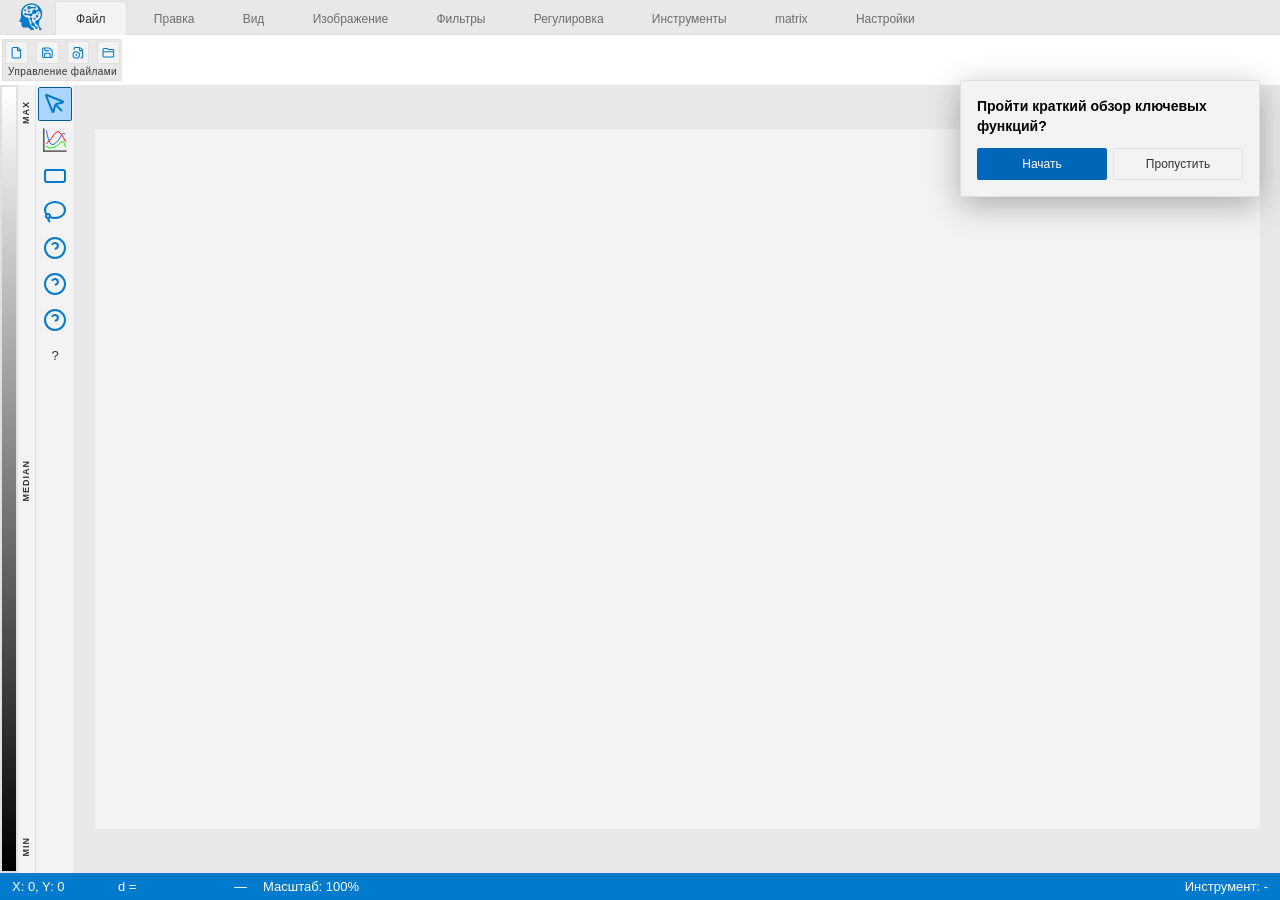
<file: index.html>
<!DOCTYPE html>
<html lang="ru">
<head>
    <meta charset="UTF-8">
    <meta name="viewport" content="width=device-width, initial-scale=1.0">
    <title>WTIS</title>

    <script src="static/css/browser@4"></script>
    <script src="static/js/plotly-2.27.1.min.js"></script>

    <link rel="icon" type="image/x-icon" href="favicon.ico">
    <link rel="stylesheet" href="styles/index.css">
    <!-- <link rel="stylesheet" href="styles/index.css"> -->

    <!--
    <style>
        /* --- CSS Variables & Reset - VS Code Style --- */
        :root {
            /* VS Code Dark Theme Colors */
            --color-bg: #1e1e1e;
            --color-surface: #252526;
            --color-surface-hover: #2a2d2e;
            --color-text: #cccccc;
            --color-text-secondary: #858585;
            --color-primary: #0e639c;
            --color-primary-hover: #1177bb;
            --color-danger: #f44336;
            --color-danger-hover: #d32f2f;
            --color-border: #3c3c3c;
            --color-focus: #007fd4;
            --shadow-sm: 0 1px 2px rgba(0,0,0,0.3);
            --shadow-md: 0 4px 6px rgba(0,0,0,0.4);
            --radius: 2px;
            --transition: 0.15s ease;
            --font-family: 'Consolas', 'Courier New', monospace;
            --font-ui: -apple-system, BlinkMacSystemFont, "Segoe UI", Roboto, Helvetica, Arial, sans-serif;
        }

        * { box-sizing: border-box; margin: 0; padding: 0; }
        

        button {
            font-family: inherit;
            cursor: pointer;
            border: none;
            background: none;
            color: inherit;
        }



        /* --- Main Container & Toolbar - VS Code Style --- */
        .main-container {
            display: flex;
            flex-direction: row;
            height: calc(100vh - 35px - 28px); /* header - footer */
            overflow: hidden;
        }

        /* Left Sidebar (Activity Bar + Panels) */
        .left-sidebar {
            width: 48px;
            background: var(--color-surface);
            border-right: 1px solid var(--color-border);
            display: flex;
            flex-direction: column;
            align-items: center;
            padding-top: 8px;
        }

        .sidebar-tool-btn {
            width: 48px;
            height: 48px;
            display: flex;
            align-items: center;
            justify-content: center;
            background: transparent;
            border: none;
            border-left: 2px solid transparent;
            cursor: pointer;
            transition: all var(--transition);
            color: var(--color-text-secondary);
            font-size: 20px;
        }

        .sidebar-tool-btn:hover {
            color: var(--color-text);
        }

        .sidebar-tool-btn.active {
            color: var(--color-text);
            border-left-color: var(--color-primary);
            background: rgba(14, 99, 156, 0.1);
        }




        /* Color Bar - Vertical Left Panel */
        .color-bar-container {
            width: 200px;
            background: var(--color-surface);
            border-right: 1px solid var(--color-border);
            display: flex;
            flex-direction: column;
            padding: 8px;
            gap: 12px;
        }

        .color-bar {
            display: flex;
            flex-direction: column;
            gap: 6px;
        }

        #colorBarGradient {
            width: 100%;
            height: 24px;
            background: linear-gradient(to right, black, white);
            border: 1px solid var(--color-border);
            border-radius: var(--radius);
        }

        .color-bar-labels {
            display: flex;
            justify-content: space-between;
            font-size: 10px;
            color: var(--color-text-secondary);
            font-family: var(--font-family);
        }

        .color-bar-label {
            font-size: 10px;
            color: var(--color-text-secondary);
            font-family: var(--font-family);
        }







        /* --- Scrollbars --- */
        ::-webkit-scrollbar {
            width: 10px;
            height: 10px;
        }

        ::-webkit-scrollbar-track {
            background: var(--color-bg);
        }

        ::-webkit-scrollbar-thumb {
            background: var(--color-border);
            border-radius: 5px;
        }

        ::-webkit-scrollbar-thumb:hover {
            background: var(--color-text-secondary);
        }

        /* --- Utility Classes --- */
        .sr-only {
            position: absolute;
            width: 1px;
            height: 1px;
            padding: 0;
            margin: -1px;
            overflow: hidden;
            clip: rect(0, 0, 0, 0);
            border: 0;
        }
    </style>
    -->
</head>
<body>

    <svg xmlns="http://www.w3.org/2000/svg" style="display:none" >
        <!-- Основные иконки -->
        <symbol id="icon-folder"    viewBox="0 0 24 24" fill="#007acc"><path d="M20 6h-8l-2-2H4c-1.1 0-1.99.9-1.99 2L2 18c0 1.1.9 2 2 2h16c1.1 0 2-.9 2-2V8c0-1.1-.9-2-2-2zm0 12H4V8h16v10z"/></symbol>
        <symbol id="icon-save"      viewBox="0 0 24 24" fill="#007acc"><path d="M17 3H5c-1.11 0-2 .9-2 2v14c0 1.1.89 2 2 2h14c1.1 0 2-.9 2-2V7l-4-4zm-5 16c-1.66 0-3-1.34-3-3s1.34-3 3-3 3 1.34 3 3-1.34 3-3 3zm3-10H5V5h10v4z"/></symbol>
        <symbol id="icon-undo"      viewBox="0 0 24 24" fill="#007acc"><path d="M12.5 8c-2.65 0-5.05.99-6.9 2.6L2 7v9h9l-3.62-3.62c1.39-1.16 3.16-1.88 5.12-1.88 3.54 0 6.55 2.31 7.6 5.5l2.37-.78C21.08 11.03 17.15 8 12.5 8z"/></symbol>
        <symbol id="icon-redo"      viewBox="0 0 24 24" fill="#007acc"><path d="M18.4 10.6C16.55 9 14.15 8 11.5 8c-4.65 0-8.58 3.03-9.96 7.22L3.9 16c1.05-3.19 4.05-5.5 7.6-5.5 1.95 0 3.73.72 5.12 1.88L13 16h9V7l-3.6 3.6z"/></symbol>
        <symbol id="icon-copy"      viewBox="0 0 24 24" fill="#007acc"><path d="M16 1H4c-1.1 0-2 .9-2 2v14h2V3h12V1zm3 4H8c-1.1 0-2 .9-2 2v14c0 1.1.9 2 2 2h11c1.1 0 2-.9 2-2V7c0-1.1-.9-2-2-2zm0 16H8V7h11v14z"/></symbol>
        <symbol id="icon-paste"     viewBox="0 0 24 24" fill="#007acc"><path d="M19 2h-4.18C14.4.84 13.3 0 12 0c-1.3 0-2.4.84-2.82 2H5c-1.1 0-2 .9-2 2v16c0 1.1.9 2 2 2h14c1.1 0 2-.9 2-2V4c0-1.1-.9-2-2-2zm-7 0c.55 0 1 .45 1 1s-.45 1-1 1-1-.45-1-1 .45-1 1-1zm7 18H5V4h2v3h10V4h2v16z"/></symbol>
        <symbol id="icon-cut"       viewBox="0 0 24 24" fill="#007acc"><path d="M9.64 7.64c.23-.5.36-1.05.36-1.64 0-2.21-1.79-4-4-4S2 3.79 2 6s1.79 4 4 4c.59 0 1.14-.13 1.64-.36L10 12l-2.36 2.36C7.14 14.13 6.59 14 6 14c-2.21 0-4 1.79-4 4s1.79 4 4 4 4-1.79 4-4c0-.59-.13-1.14-.36-1.64L12 14l7 7h3v-1L9.64 7.64zM6 8c-1.1 0-2-.9-2-2s.9-2 2-2 2 .9 2 2-.9 2-2 2zm0 12c-1.1 0-2-.9-2-2s.9-2 2-2 2 .9 2 2-.9 2-2 2zm6-7.5c-1.1 0-2-.9-2-2s.9-2 2-2 2 .9 2 2-.9 2-2 2zM19 3l-6 6 2 2 7-7V3h-3z"/></symbol>
        <symbol id="icon-zoom-in"   viewBox="0 0 24 24" fill="#007acc"><path d="M15.5 14h-.79l-.28-.27C15.41 12.59 16 11.11 16 9.5 16 5.91 13.09 3 9.5 3S3 5.91 3 9.5 5.91 16 9.5 16c1.61 0 3.09-.59 4.23-1.57l.27.28v.79l5 4.99L20.49 19l-4.99-5zm-6 0C7.01 14 5 11.99 5 9.5S7.01 5 9.5 5 14 7.01 14 9.5 11.99 14 9.5 14zM12 10h-2v2H9v-2H7V9h2V7h1v2h2v1z"/></symbol>
        <symbol id="icon-zoom-out"  viewBox="0 0 24 24" fill="#007acc"><path d="M15.5 14h-.79l-.28-.27C15.41 12.59 16 11.11 16 9.5 16 5.91 13.09 3 9.5 3S3 5.91 3 9.5 5.91 16 9.5 16c1.61 0 3.09-.59 4.23-1.57l.27.28v.79l5 4.99L20.49 19l-4.99-5zm-6 0C7.01 14 5 11.99 5 9.5S7.01 5 9.5 5 14 7.01 14 9.5 11.99 14 9.5 14zM7 9h5v1H7z"/></symbol>
        <symbol id="icon-rotate-right" viewBox="0 0 24 24" fill="#007acc"><path d="M15.55 5.55L11 1v3.07C7.06 4.56 4 7.99 4 12s3.05 7.44 7 7.93v-2.02c-2.84-.48-5-2.94-5-5.91s2.16-5.43 5-5.91V10l5.55-5.55L15.55 5.55z"/></symbol>
        <symbol id="icon-flip-h"    viewBox="0 0 24 24" fill="#007acc"><path d="M15 21h2v-2h-2v2zm4-12h2V7h-2v2zM3 5v14c0 1.1.9 2 2 2h4v-2H5V5h4V3H5c-1.1 0-2 .9-2 2zm16-2v2h2c0-1.1-.9-2-2-2zm-8 20h2V1h-2v22zm8-6h2v-2h-2v2zM15 5h2V3h-2v2zm4 8h2v-2h-2v2zm0 8c1.1 0 2-.9 2-2h-2v2z"/></symbol>
        <symbol id="icon-flip-v"    viewBox="0 0 24 24" fill="#007acc"><path d="M3 21h2v-2H3v2zm4-4h2v-2H7v2zm0 4h2v-2H7v2zm8-8h2v-2h-2v2zm-4 4h2v-2h-2v2zm8-8v2h2c0-1.1-.9-2-2-2zm0 4h2v-2h-2v2zm-4 8h2v-2h-2v2zm4-4h2v-2h-2v2zm0 8c1.1 0 2-.9 2-2h-2v2zM1 17h22v-2H1v2zm6-4h2v-2H7v2zm0-4h2V7H7v2zm0-4h2V3H7v2zm8 0h2V3h-2v2zm-4 0h2V3h-2v2z"/></symbol>
        <symbol id="icon-server"    viewBox="0 0 24 24" fill="#007acc"><path d="M20 13H4c-.55 0-1 .45-1 1v6c0 .55.45 1 1 1h16c.55 0 1-.45 1-1v-6c0-.55-.45-1-1-1zM7 19c-1.1 0-2-.9-2-2s.9-2 2-2 2 .9 2 2-.9 2-2 2zM20 3H4c-.55 0-1 .45-1 1v6c0 .55.45 1 1 1h16c.55 0 1-.45 1-1V4c0-.55-.45-1-1-1zM7 9c-1.1 0-2-.9-2-2s.9-2 2-2 2 .9 2 2-.9 2-2 2z"/></symbol>
        <symbol id="icon-history"   viewBox="0 0 24 24" fill="#007acc"><path d="M13 3c-4.97 0-9 4.03-9 9H1l3.89 3.89.07.14L9 12H6c0-3.87 3.13-7 7-7s7 3.13 7 7-3.13 7-7 7c-1.93 0-3.68-.79-4.94-2.06l-1.42 1.42C8.27 19.99 10.51 21 13 21c4.97 0 9-4.03 9-9s-4.03-9-9-9zm-1 5v5l4.28 2.54.72-1.21-3.5-2.08V8H12z"/></symbol>
        <symbol id="icon-shapes"    viewBox="0 0 24 24" fill="#007acc"><path d="M12 2L2 22h20L12 2zm0 3.5L18.5 20H5.5L12 5.5z"/></symbol>
        <symbol id="icon-workflow"  viewBox="0 0 24 24" fill="#007acc"><rect width="8" height="8" x="3" y="3" rx="2" /><path d="M7 11v4a2 2 0 0 0 2 2h4" /><rect width="8" height="8" x="13" y="13" rx="2" /></symbol>
        <symbol id="icon-eye"       viewBox="0 0 24 24" fill="#007acc00" stroke="#007acc" stroke-width="2"><path d="M2.062 12.348a1 1 0 0 1 0-.696 10.75 10.75 0 0 1 19.876 0 1 1 0 0 1 0 .696 10.75 10.75 0 0 1-19.876 0" /><circle cx="12" cy="12" r="3" /></symbol>
        <symbol id="icon-code"      viewBox="0 0 24 24" fill="#007acc"><path d="M9.4 16.6L4.8 12l4.6-4.6L8 6l-6 6 6 6 1.4-1.4zm5.2 0l4.6-4.6-4.6-4.6L16 6l6 6-6 6-1.4-1.4z"/></symbol>
        <symbol id="icon-filter"    viewBox="0 0 24 24" fill="#007acc"><path d="M3 17v2h6v-2H3zM3 5v2h10V5H3zm10 16v-2h8v-2h-8v-2h-2v6h2zM7 9v2H3v2h4v2h2V9H7zm14 4v-2H11v2h10zm-6-4h2V7h4V5h-4V3h-2v6z"/></symbol>
        <symbol id="icon-crop"      viewBox="0 0 24 24" fill="#007acc"><path d="M17 15h2V7c0-1.1-.9-2-2-2H9v2h8v8zM7 17V1H5v4H1v2h4v10c0 1.1.9 2 2 2h10v4h2v-4h4v-2H7z"/></symbol>
        <symbol id="icon-adjust"    viewBox="0 0 24 24" fill="#007acc"><path d="M12 2C6.48 2 2 6.48 2 12s4.48 10 10 10 10-4.48 10-10S17.52 2 12 2zm0 18c-4.42 0-8-3.58-8-8s3.58-8 8-8 8 3.58 8 8-3.58 8-8 8zm0-14c-2.21 0-4 1.79-4 4h2c0-1.1.9-2 2-2s2 .9 2 2c0 2-3 1.75-3 5h2c0-2.25 3-2.5 3-5 0-2.21-1.79-4-4-4z"/></symbol>
        <symbol id="icon-close"     viewBox="0 0 24 24"><path d="M19 6.41L17.59 5 12 10.59 6.41 5 5 6.41 10.59 12 5 17.59 6.41 19 12 13.41 17.59 19 19 17.59 13.41 12z"/></symbol>
        <symbol id="icon-trash"     viewBox="0 0 24 24"><path d="M6 19c0 1.1.9 2 2 2h8c1.1 0 2-.9 2-2V7H6v12zM19 4h-3.5l-1-1h-5l-1 1H5v2h14V4z"/></symbol>
        <symbol id="icon-image"     viewBox="0 0 24 24"><path d="M21 19V5c0-1.1-.9-2-2-2H5c-1.1 0-2 .9-2 2v14c0 1.1.9 2 2 2h14c1.1 0 2-.9 2-2zM8.5 13.5l2.5 3.01L14.5 12l4.5 6H5l3.5-4.5z"/></symbol>
        <symbol id="mouse-pointer"  viewBox="0 0 24 24" fill="#007acc00" stroke="#007acc" stroke-width="2" ><path d="M12.586 12.586 19 19" /><path d="M3.688 3.037a.497.497 0 0 0-.651.651l6.5 15.999a.501.501 0 0 0 .947-.062l1.569-6.083a2 2 0 0 1 1.448-1.479l6.124-1.579a.5.5 0 0 0 .063-.947z" /></symbol>
        <symbol id="rotate-ccw"  viewBox="0 0 24 24" fill="#007acc00" stroke="#007acc" stroke-width="2"><path d="M3 12a9 9 0 1 0 9-9 9.75 9.75 0 0 0-6.74 2.74L3 8" /><path d="M3 3v5h5" /></symbol>
        <symbol id="rotate-cw"  viewBox="0 0 24 24" fill="#007acc00" stroke="#007acc" stroke-width="2"><path d="M21 12a9 9 0 1 1-9-9c2.52 0 4.93 1 6.74 2.74L21 8" /><path d="M21 3v5h-5" /></symbol>

        <symbol id="rectangle-horizontal"  viewBox="0 0 24 24"  fill="#007acc00" stroke="#007acc" stroke-width="2"><rect width="20" height="12" x="2" y="6" rx="2" /></symbol>
        <symbol id="circle-question-mark"  viewBox="0 0 24 24"  fill="#007acc00" stroke="#007acc" stroke-width="2"><circle cx="12" cy="12" r="10" /><path d="M9.09 9a3 3 0 0 1 5.83 1c0 2-3 3-3 3" /><path d="M12 17h.01" /></symbol>
        <symbol id="folder-clock.svg"  viewBox="0 0 24 24"      fill="#007acc00" stroke="#007acc" stroke-width="2"><path d="M16 14v2.2l1.6 1" /><path d="M7 20H4a2 2 0 0 1-2-2V5a2 2 0 0 1 2-2h3.9a2 2 0 0 1 1.69.9l.81 1.2a2 2 0 0 0 1.67.9H20a2 2 0 0 1 2 2" /><circle cx="16" cy="16" r="6" /></symbol>
        <symbol id="scan"  viewBox="0 0 24 24"                  fill="#007acc00" stroke="#007acc" stroke-width="2"><path d="M3 7V5a2 2 0 0 1 2-2h2" /><path d="M17 3h2a2 2 0 0 1 2 2v2" /><path d="M21 17v2a2 2 0 0 1-2 2h-2" /><path d="M7 21H5a2 2 0 0 1-2-2v-2" /></symbol>
        <symbol id="refresh-ccw"  viewBox="0 0 24 24"           fill="#007acc00" stroke="#007acc" stroke-width="2"><path d="M21 12a9 9 0 0 0-9-9 9.75 9.75 0 0 0-6.74 2.74L3 8" /><path d="M3 3v5h5" /><path d="M3 12a9 9 0 0 0 9 9 9.75 9.75 0 0 0 6.74-2.74L21 16" /><path d="M16 16h5v5" /></symbol>
        <symbol id="flip-horizontal"  viewBox="0 0 24 24"       fill="#007acc00" stroke="#007acc" stroke-width="2"><path d="M8 3H5a2 2 0 0 0-2 2v14c0 1.1.9 2 2 2h3" /><path d="M16 3h3a2 2 0 0 1 2 2v14a2 2 0 0 1-2 2h-3" /><path d="M12 20v2" /><path d="M12 14v2" /><path d="M12 8v2" /><path d="M12 2v2" /></symbol>
        <symbol id="flip-vertical"  viewBox="0 0 24 24"         fill="#007acc00" stroke="#007acc" stroke-width="2"><path d="M21 8V5a2 2 0 0 0-2-2H5a2 2 0 0 0-2 2v3" /><path d="M21 16v3a2 2 0 0 1-2 2H5a2 2 0 0 1-2-2v-3" /><path d="M4 12H2" /><path d="M10 12H8" /><path d="M16 12h-2" /><path d="M22 12h-2" /></symbol>
      

        <symbol id="folder-down"  viewBox="0 0 24 24"  fill="#007acc00" stroke="#007acc" stroke-width="2"><path d="M20 20a2 2 0 0 0 2-2V8a2 2 0 0 0-2-2h-7.9a2 2 0 0 1-1.69-.9L9.6 3.9A2 2 0 0 0 7.93 3H4a2 2 0 0 0-2 2v13a2 2 0 0 0 2 2Z" /><path d="M12 10v6" /><path d="m15 13-3 3-3-3" /></symbol>
        <!-- <symbol id="folder"  viewBox="0 0 24 24"  fill="#007acc00" stroke="#007acc" stroke-width="2"><path d="M20 20a2 2 0 0 0 2-2V8a2 2 0 0 0-2-2h-7.9a2 2 0 0 1-1.69-.9L9.6 3.9A2 2 0 0 0 7.93 3H4a2 2 0 0 0-2 2v13a2 2 0 0 0 2 2Z" /></symbol> -->
        <symbol id="save"  viewBox="0 0 24 24"  fill="#007acc00" stroke="#007acc" stroke-width="2"><path d="M15.2 3a2 2 0 0 1 1.4.6l3.8 3.8a2 2 0 0 1 .6 1.4V19a2 2 0 0 1-2 2H5a2 2 0 0 1-2-2V5a2 2 0 0 1 2-2z" /><path d="M17 21v-7a1 1 0 0 0-1-1H8a1 1 0 0 0-1 1v7" /><path d="M7 3v4a1 1 0 0 0 1 1h7" /></symbol>
        <symbol id="file" viewBox="0 0 24 24"  fill="#007acc00" stroke="#007acc" stroke-width="2" ><path d="M6 22a2 2 0 0 1-2-2V4a2 2 0 0 1 2-2h8a2.4 2.4 0 0 1 1.704.706l3.588 3.588A2.4 2.4 0 0 1 20 8v12a2 2 0 0 1-2 2z" /><path d="M14 2v5a1 1 0 0 0 1 1h5" /></symbol>
        <symbol id="file-clock"  viewBox="0 0 24 24"  fill="#007acc00" stroke="#007acc" stroke-width="2" ><path d="M16 22h2a2 2 0 0 0 2-2V8a2.4 2.4 0 0 0-.706-1.706l-3.588-3.588A2.4 2.4 0 0 0 14 2H6a2 2 0 0 0-2 2v2.85" /><path d="M14 2v5a1 1 0 0 0 1 1h5" /><path d="M8 14v2.2l1.6 1" /><circle cx="8" cy="16" r="6" /></symbol>
        <symbol id="icon-folder-open" viewBox="0 0 24 24" fill="#007acc00" stroke="#007acc" stroke-width="2"><path d="M4 20h16a2 2 0 0 0 2-2V8a2 2 0 0 0-2-2h-7.93l-2-2H4a2 2 0 0 0-2 2v12a2 2 0 0 0 2 2z"/><path d="M2 10h20"/></symbol>
        <symbol id="lasso"  viewBox="0 0 24 24"  fill="#007acc00" stroke="#007acc" stroke-width="2"><path d="M3.704 14.467A10 8 0 0 1 2 10a10 8 0 0 1 20 0 10 8 0 0 1-10 8 10 8 0 0 1-5.181-1.158" /><path d="M7 22a5 5 0 0 1-2-3.994" /><circle cx="5" cy="16" r="2" /></symbol>


    </svg>
    
    <svg xmlns="http://www.w3.org/2000/svg" style="display: none;">
        <symbol id="brain" viewBox="0 0 615 615">
          <g transform="translate(0.000000,615.000000) scale(0.100000,-0.100000)" fill ="#007acc" stroke="none">
            <path d="M2835 6050 c-360 -54 -647 -159 -958 -351 -189 -116 -403 -308 -561 -503 -128 -158 -289 -447 -350 -627 -98 -288 -127 -596 -90 -949 24 -236 28 -343 15 -442 -31 -241 -97 -426 -234 -655 -128 -215 -139 -239 -145 -313 -6 -83 18 -142 73 -179 50 -33 154 -60 263 -68 50 -3 96 -11 101 -17 5 -6 14 -164 20 -350 6 -186 16 -368 22 -405 39 -229 216 -394 452 -421 45 -6 260 -10 478 -10 460 0 524 -7 655 -69 89 -42 101 -51 186 -131 76 -70 130 -151 168 -253 l32 -82 405 0 405 0 -6 28 c-6 28 -34 103 -84 227 -41 100 -135 233 -203 289 -33 27 -109 75 -167 107 -127 70 -208 145 -270 251 -47 80 -110 263 -331 963 -29 91 -56 176 -61 190 -8 22 -58 181 -161 510 -16 52 -37 114 -45 138 l-16 42 -61 0 c-149 0 -380 58 -522 131 -260 133 -468 372 -553 639 -38 118 -43 144 -52 265 -42 556 271 1111 829 1470 191 123 496 238 741 279 200 34 491 37 667 7 32 -6 76 -13 98 -17 62 -10 241 -62 322 -95 342 -135 590 -348 669 -573 91 -256 -40 -526 -254 -526 -76 0 -103 11 -209 83 -98 67 -130 78 -250 84 -75 4 -104 1 -160 -15 -122 -38 -215 -113 -278 -226 -59 -105 -76 -217 -54 -340 17 -91 -5 -160 -67 -215 -64 -56 -107 -67 -200 -54 -117 17 -233 -17 -301 -87 l-33 -34 -107 0 c-115 -1 -518 21 -568 30 -22 4 -38 19 -60 53 -21 31 -47 55 -85 76 -115 62 -245 28 -319 -84 -33 -50 -36 -60 -36 -126 0 -103 39 -172 124 -218 89 -49 236 -29 290 39 l18 24 279 -55 c375 -74 388 -79 456 -162 38 -48 71 -76 118 -102 62 -34 70 -36 160 -36 85 0 101 3 153 30 71 35 139 108 162 173 10 26 21 88 25 139 9 109 35 163 100 208 64 45 128 57 198 39 153 -41 246 -36 367 21 122 56 198 139 249 270 60 151 124 221 234 255 266 82 563 -108 662 -425 27 -89 38 -301 21 -428 -48 -362 -232 -718 -498 -967 -104 -98 -174 -131 -300 -141 -77 -7 -107 -14 -166 -43 -93 -45 -179 -129 -218 -213 -125 -271 13 -564 306 -649 33 -9 85 -34 115 -54 104 -71 128 -108 255 -390 26 -58 55 -123 65 -145 10 -22 29 -65 43 -95 13 -30 36 -81 51 -112 l26 -57 -20 -38 c-61 -119 -37 -253 62 -337 96 -83 249 -84 349 -4 37 30 79 103 90 156 32 155 -87 322 -229 322 -25 0 -18 -12 -150 300 -123 291 -180 456 -188 546 -6 67 -5 71 34 144 50 94 62 154 61 300 -1 63 4 136 10 162 16 67 89 212 132 262 158 180 316 472 397 731 138 441 137 932 -3 1353 -119 354 -290 626 -561 893 -374 368 -844 594 -1377 664 -165 21 -494 19 -652 -5z"/>
            <path d="M2543 5496 c-224 -73 -332 -319 -232 -530 34 -73 102 -141 177 -178 61 -30 74 -33 162 -33 83 0 103 4 153 27 33 16 88 55 125 91 125 118 84 108 614 148 l158 12 43 -46 c52 -57 105 -80 177 -79 138 0 239 100 240 235 0 69 -19 120 -63 165 -100 105 -247 105 -349 0 l-49 -51 -97 7 c-53 3 -169 11 -257 16 -271 17 -337 36 -435 123 -71 63 -159 100 -249 104 -46 2 -93 -3 -118 -11z"/>
            <path d="M1725 4766 c-200 -93 -185 -367 24 -441 54 -19 74 -19 139 0 66 20 119 66 148 130 42 90 23 184 -52 259 -75 75 -169 94 -259 52z"/>
            <path d="M2526 4525 c-97 -34 -156 -118 -156 -222 0 -217 250 -320 400 -165 126 130 72 335 -101 386 -64 19 -92 19 -143 1z"/>
            <path d="M4639 3957 c-46 -30 -82 -101 -74 -147 28 -157 233 -187 296 -44 15 33 19 56 14 85 -18 106 -148 165 -236 106z"/>
            <path d="M4312 3511 c-70 -24 -118 -65 -156 -131 -28 -50 -31 -63 -31 -145 0 -105 16 -144 87 -212 79 -76 197 -102 301 -67 62 21 144 96 173 159 33 69 33 165 1 237 -63 142 -226 211 -375 159z"/>
            <path d="M2940 2949 c-65 -29 -136 -103 -160 -167 -64 -169 41 -361 213 -390 l41 -7 52 -160 c29 -88 69 -216 89 -285 43 -147 42 -197 -5 -288 -59 -111 -72 -202 -44 -300 55 -190 219 -301 427 -289 156 8 192 -9 350 -171 l107 -111 0 -68 c0 -87 31 -154 100 -216 54 -48 103 -67 177 -67 229 0 356 274 207 448 -65 76 -164 108 -275 88 l-45 -8 -136 134 c-156 153 -158 157 -157 324 1 68 -4 113 -15 144 -47 129 -139 218 -268 259 -57 19 -124 84 -157 154 -26 54 -156 392 -175 454 -5 16 2 35 27 70 40 56 46 71 56 136 21 130 -51 262 -173 318 -58 26 -176 25 -236 -2z"/>
            <path d="M3788 2920 c-96 -29 -168 -128 -168 -229 1 -212 254 -315 402 -165 50 51 66 89 67 162 1 68 -19 116 -72 170 -59 60 -151 86 -229 62z"/>
          </g>
        </symbol>

        <symbol id="SobelEffectPluginIcon" viewBox="0 0 235 273" fill="#007acc"   transform="rotate(15,157.1,135.92)" pointer-events="all" >
            <path d="M 170.54 10.92 C 143.72 37.72 131.43 109.4 143.1 171.04 C 154.76 232.67 185.95 260.91 212.77 234.11 C 191.74 225.78 173.95 193.68 165.44 148.71 C 156.94 103.74 158.85 51.94 170.54 10.92 Z" transform="rotate(23,172.1,135.92)"/>
            <path d="M 89.2 10.92 C 62.38 37.72 50.09 109.4 61.76 171.04 C 73.42 232.67 104.61 260.91 131.43 234.11 C 110.4 225.78 92.61 193.68 84.1 148.71 C 75.6 103.74 77.51 51.94 89.2 10.92 Z" transform="rotate(23,90.76,135.92)"/>    
        </symbol>

        <symbol id="CurvesEffectIcon" viewBox=" 0 0 250 250" >
            <path fill="none" stroke="#000000" stroke-width="10" stroke-miterlimit="18" transform="rotate(90,9,124)" pointer-events="all" d="M -111 124 L 129 124"/>
            <path fill="none" stroke="#000000" stroke-width="10" stroke-miterlimit="18" transform="rotate(180,126,240.5)" pointer-events="all"  d="M 5.5 240.5 L 246.5 240.5"/>
            <path fill="none" stroke="#2563eb" stroke-width="10" stroke-miterlimit="10" pointer-events="stroke" d="M 235 64 Q 205 44 185 89 Q 165 134 115 169 Q 65 204 35 24"/>
            <path fill="none" stroke="#00ff00" stroke-width="10" stroke-miterlimit="10" pointer-events="stroke" d="M 235 200 Q 215 114 185 149 Q 155 184 115 202 Q 75 220 25 190"/>
            <path fill="none" stroke="#ff0000" stroke-width="10" stroke-miterlimit="10" pointer-events="stroke" d="M 235 144 Q 185 44 160 39 Q 135 34 115 69 Q 95 104 35 164"/>

        </symbol>

        <symbol id="ApproximationEffectPluginIcon" viewBox="0 0 322 322" >
            <path fill="#8F8F8F" stroke="#000000" stroke-width="0" stroke-miterlimit="10" pointer-events="stroke" d="M 176 3 Q 286 3 311 53 Q 336 103 258 118 Q 180 133 230 178 Q 280 223 278 243 Q 276 263 248 283 Q 220 303 165 283 Q 110 263 60 243 Q 10 223 5 173 Q 0 123 15 93 Q 30 63 55 33 Q 80 3 176 3"/>
            <path fill="#EBEBEB" stroke="#000000" stroke-width="0" stroke-miterlimit="10" pointer-events="stroke" d="M 126 83 Q 166 13 201 58 Q 236 103 161 128 Q 86 153 126 83"/>
            <path fill="#EBEBEB" stroke="#000000" stroke-width="0" stroke-miterlimit="10" pointer-events="stroke" d="M 186 203 Q 226 243 186 248 Q 146 253 121 208 Q 96 163 126 168 Q 156 173 186 203"/>
        </symbol>

        <symbol id="MedianEffectPluginIcon" viewBox="0 0 229 145" >
            <rect fill="#8dade3" stroke="#4a4a4a" stroke-width="10" pointer-events="all" x="106" y="62" width="120" height="80" fill="rgb(255, 255, 255)" stroke="rgb(0, 0, 0)" stroke-width="5" pointer-events="all"/>
            <rect fill="#8dade3" stroke="#4a4a4a" stroke-width="10" pointer-events="all" x="2" y="2" width="120" height="80"/>
            <rect fill="#8dade3" stroke="#cd1000" stroke-width="10" pointer-events="all" x="52" y="32" width="120" height="80"/>
        </symbol>

        <symbol id="KONTUREffectPluginIcon" viewBox="0 0 229 145" >
            <rect fill="#ffffff" stroke="#000000" stroke-width="10" pointer-events="all" x="106" y="62" width="120" height="80" fill="rgb(255, 255, 255)" stroke="rgb(0, 0, 0)" stroke-width="5" pointer-events="all"/>
            <rect fill="#ffffff" stroke="#000000" stroke-width="10" pointer-events="all" x="2" y="2" width="120" height="80"/>
            <rect fill="#8dade3" stroke="#8dade3" stroke-width="10" pointer-events="all" x="52" y="32" width="120" height="80"/>
        </symbol>

        <symbol id="NormalizEffectPluginIcon" viewBox="0 0 166 125" fill="none"  stroke="#007acc" stroke-width="10">
            <path d="M 2 42 Q 2 42 162 42"/>
            <path d="M 2 82 Q 2 82 2 2"/>
            <path d="M 162 82 Q 162 82 162 2"/>
            <path d="M 82 42 Q 82 42 82 2"/>
            <path d="M 122 42 Q 122 42 122 12"/>
            <path d="M 42 42 Q 42 42 42 12"/>
            <path d="M 102 42 Q 102 42 102 22"/>
            <path d="M 22 42 Q 22 42 22 22"/>
            <path d="M 62 42 Q 62 42 62 22"/>
            <path d="M 142 42 Q 142 42 142 22"/>
            <path d="M 52 122 Q 52 122 72 62"/>
            <path d="M 92 122 Q 92 122 72 63"/>
            <path d="M 92 121 Q 92 121 112 62"/>
    
        </symbol>


        <symbol id="PrelimProcessIcon" viewBox="-12 0 69 69" fill="none" stroke="#2563eb" >
            <path stroke-width="6" stroke-miterlimit="10" pointer-events="stroke" d="M 13 64 Q 13 64 13 2" />
            <path stroke-width="3" stroke-miterlimit="10" pointer-events="stroke" d="M 13 44 Q 43 44 43 34 Q 43 24 43 14 Q 43 4 13 3.5" />
            <path stroke-width="6" stroke-miterlimit="10" pointer-events="stroke" d="M 3 64 Q 3 64 23 64" />    
        </symbol>

        <symbol id="RoundSearchingIcon" viewBox="0 0 282 282"  stroke="#007acc" fill="#25252600">
            <ellipse cx="141" cy="141" rx="130" ry="130"   stroke-width="20" pointer-events="all"/>
            <circle cx="141" cy="141" r="22" stroke-width="40"/>
        </symbol>

        <symbol id="EdgeDetectEffectIcon" viewBox="0 0 247 247" stroke="#007acc">
            <path stroke-width="6" stroke-miterlimit="10" pointer-events="stroke" d="M 63 243 Q 63 243 63 3" />
            <path stroke-width="6" stroke-miterlimit="10" pointer-events="stroke" d="M 183 243 Q 183 243 183 3"/>
            <path stroke-width="6" stroke-miterlimit="10" pointer-events="stroke" d="M 243 63 Q 243 63 3 63"/>
            <path stroke-width="6" stroke-miterlimit="10" pointer-events="stroke" d="M 243 183 Q 243 183 3 183"/>
            <path fill="#25252600" stroke-width="6" stroke-miterlimit="10" pointer-events="all" d="M 7 91 L 32 103.5 L 7 116 Z"/>
            <path fill="#25252600" stroke-width="6" stroke-miterlimit="10" transform="rotate(90,102.5,19.5)" pointer-events="all" d="M 90 7 L 115 19.5 L 90 32 Z"/>
            <rect fill="#007acc" stroke-width="6" pointer-events="all" x="73" y="73" width="60" height="60" />
        </symbol>

       
        <symbol id="EmbossEffectIcon" viewBox="0 0 247 247" stroke="#007acc">
        </symbol>

        <symbol id="RotateZoomIcon" viewBox="0 0 179 183"  fill="#25252600" stroke="#007acc" stroke-width="10">
            <path  stroke-miterlimit="10" pointer-events="stroke" d="M 11.09 161.59 Q 171 171 161.59 11.09"/>
            <path  stroke-miterlimit="10" pointer-events="all" d="M 4.35 161.2 L 13.6 157.23 L 11.09 161.59 L 13.07 166.22 Z"/>
            <path  stroke-miterlimit="10" pointer-events="all" d="M 161.2 4.35 L 166.22 13.07 L 161.59 11.09 L 157.23 13.6 Z"/>
            <ellipse  pointer-events="all" cx="61" cy="61" rx="60" ry="60"/>
            <path  stroke-miterlimit="10" pointer-events="stroke" d="M 85.36 116.08 Q 151 181 161 181 Q 171 181 176 166 Q 181 151 115.36 85"/>
    
        </symbol>

        <symbol id="BrightnessAndContrastAdjustmentIcon" viewBox="0 0 118 118" stroke="#007acc">
            <path fill="#007acc"  stroke-width="10" stroke-miterlimit="10" transform="rotate(45,72,72)" pointer-events="all" d="M 52 32 Q 92 32 92 72 Q 92 112 52 112 Z"/>
            <path fill="#25252600" stroke-width="10" stroke-miterlimit="10" transform="rotate(585,44,44)" pointer-events="all" d="M 24 4 Q 64 4 64 44 Q 64 84 24 84 Z"/>    
        </symbol>


        <symbol id="OffsetCalculatorIcon" viewBox="0 0 103 103" stroke="#007acc">
            <rect fill="#ff0000" stroke="none" pointer-events="all" x="1" y="1" width="20" height="20"/>
            <rect fill="#ff0000" stroke="none" pointer-events="all" x="81" y="81" width="20" height="20"/>
            <path fill="#007acc" stroke="#007acc" stroke-width="3" stroke-linejoin="round" stroke-miterlimit="10" pointer-events="all" d="M 79.33 70.85 L 87.46 62.72 L 89.94 89.94 L 62.72 87.46 L 70.85 79.33 L 22.67 31.15 L 14.54 39.28 L 12.06 12.06 L 39.28 14.54 L 31.15 22.67 Z"/>
        </symbol>

               
        <symbol id="ellipeEffectIcon" viewBox="0 0 123 123" stroke="#007acc">
            <!-- <ellipse fill="#007acc" stroke-width="3" pointer-events="all" cx="61" cy="61" rx="60.00000000000001" ry="40"/> -->
            <ellipse fill="none"  stroke-width="20" pointer-events="all" cx="61" cy="61" rx="45" ry="30"/>
            <path    fill="none" stroke="#ff0000" stroke-width="8" stroke-miterlimit="10" pointer-events="stroke" d="M 21 121 Q 21 121 101 1"/>
        </symbol>

        
        <symbol id="notImagesIcon" viewBox="0 0 125 125" fill="#ffffff">
            <rect stroke-width="6" pointer-events="all" x="0" y="0" width="125" height="125" />
        </symbol>
    </svg>



    
    <!-- Панель вкладок (Tabs) -->
    <div class="tabs-container">
        <div class="tabs-header">
            <a href="wtis-projects.html" class="back-to-projects-btn" title="Вернуться к проектам">
                <svg width="36px" height="36px" style="padding: 0px 4px 0px 4px;"> <use href="#brain"/> </svg>
            </a>
            <button class="tab-btn active" data-tab="file">Файл</button>
            <button class="tab-btn" data-tab="edit">Правка</button>
            <button class="tab-btn" data-tab="view">Вид</button>
            <button class="tab-btn" data-tab="image">Изображение</button>
            <button class="tab-btn" data-tab="filters">Фильтры</button>
            <button class="tab-btn" data-tab="adjustments">Регулировка</button>
            <button class="tab-btn" data-tab="tools">Инструменты</button>
            <button class="tab-btn" data-tab="matrix">matrix</button>
            <button class="tab-btn" data-tab="options">Настройки</button>

        </div>
        <div class="tabs-content">
            <!-- Контент вкладки "Файл" -->
            <div class="tab-pane active" id="tab-file" >

                <div class="tab-section">
                    <div class="tab-buttons">
                        <button class="tab-action-btn" onclick="showLoadMethodModal()" title="Открыть">
                            <svg><use href="#file" /></svg>
                        </button>
                        <button class="tab-action-btn" onclick="showSaveMethodModal()" title="Сохранить">
                            <svg><use href="#save" /></svg>
                        </button>
                        <button class="tab-action-btn" onclick="showRecentFilesModal()" title="Недавние">
                            <svg><use href="#file-clock" /></svg>
                        </button>
                        <button class="tab-action-btn" onclick="showOpenFilesModal()" title="Открытые файлы">
                            <svg><use href="#icon-folder-open" /></svg>
                        </button>
                    </div>
                    <h4>Управление файлами</h4>
                </div>

            </div>
            <!-- Контент вкладки "Правка" -->
            <div class="tab-pane" id="tab-edit">
                <div class="tab-section">
                    <div class="tab-buttons">
                        <button class="tab-action-btn" onclick="undo()" title="Отменить (Ctrl+Z)">
                            <svg><use href="#icon-undo" /></svg>
                        </button>
                        <button class="tab-action-btn" onclick="redo()" title="Повторить (Ctrl+Y)">
                            <svg><use href="#icon-redo" /></svg>
                        </button>
                        <button class="tab-action-btn" onclick="showHistoryModal()" title="История (Ctrl+H)">
                            <svg><use href="#icon-history" /></svg>
                        </button>
                    </div>
                    <h4>История действий</h4>
                </div>
            </div>
            <!-- Контент вкладки "Вид" -->
            <div class="tab-pane" id="tab-view">
                <div class="tab-section">
                    <div class="tab-buttons">
                        <button class="tab-action-btn" onclick="zoomIn()"title="Увеличить">
                            <svg><use href="#icon-zoom-in" /></svg>
                        </button>
                        <button class="tab-action-btn" onclick="zoomOut()"title="Уменьшить">
                            <svg><use href="#icon-zoom-out" /></svg>
                        </button>
                        <button class="tab-action-btn" onclick="zoomReset()"title="100%">
                            <svg><use href="#icon-eye" /></svg>
                        </button>
                        <button class="tab-action-btn" onclick="fitImageToScreen()"title="По размеру окна">
                            <svg><use href="#scan"/></svg>
                        </button>
                    </div>
                    <h4>Масштаб</h4>
                </div>
            </div>


            <!-- Контент вкладки "Изображение" -->
            <div class="tab-pane" id="tab-image">
                <div class="tab-section">
                    <div class="tab-buttons">
                        <button class="tab-action-btn" onclick="cropToSelection()" title="По выделению">
                            <svg><use href="#icon-crop"/></svg>
                        </button>
                    </div>
                    <h4>Обрезка</h4>
                </div>
                <div class="tab-section">
                    <div class="tab-buttons">
                        <button class="tab-action-btn" onclick="rotateCanvas(90)" title="↻ На 90° вправо">
                            <svg><use href="#rotate-cw"/></svg>
                        </button>
                        <button class="tab-action-btn" onclick="rotateCanvas(270)" title="↺ На 90° влево">
                            <svg><use href="#rotate-ccw"/></svg>
                        </button>
                        <button class="tab-action-btn" onclick="rotateCanvas(180)" title="↻ На 180°">
                            <svg><use href="#refresh-ccw"/></svg>
                        </button>
                        <!-- <button class="tab-action-btn" onclick="rotateCanvasCustom()" title="Произвольный...">
                            <img src="images/notimages.png" alt="">
                        </button> -->
                    </div>
                    <h4>Поворот</h4>
                </div>
                <div class="tab-section">
                    <div class="tab-buttons">
                        <button class="tab-action-btn" onclick="flipCanvas('horizontal')" title="По горизонтали">
                            <svg><use href="#flip-horizontal"/></svg>
                        </button>
                        <button class="tab-action-btn" onclick="flipCanvas('vertical')" title="По вертикали">
                            <svg><use href="#flip-vertical"/></svg>
                        </button>
                    </div>
                    <h4>Отражение</h4>
                </div>
            </div>

            <!-- Контент вкладки "Фильтры" -->
            <div class="tab-pane" id="tab-filters">
                <div class="tab-section">
                    <div class="tab-buttons">
                        <button class="tab-action-btn" onclick="alert('Функция КОНТУР находится в разработке');" title="Контур">
                            <svg><use href="#KONTUREffectPluginIcon"/></svg>
                        </button>
                        <button class="tab-action-btn" onclick="alert('Функция ОПРЕДЕЛЕНИЕ ГРАНИЦ находится в разработке');" title="Определение границ">
                            <svg><use href="#EdgeDetectEffectIcon"/></svg>
                        </button>
                        <button class="tab-action-btn" onclick="alert('Функция РЕЛЬЕФ находится в разработке');" title="Рельеф">
                            <!-- <svg><use href="#EmbossEffectIcon"/></svg> -->
                            <!-- <img src="images/EmbossEffect.png" alt=""> -->
                        </button>
                        <button class="tab-action-btn" onclick="applySobelFilter()" title="Фильтр Edge">
                            <svg><use href="#SobelEffectPluginIcon" /></svg>
                        </button>
                    </div>
                    <h4>Выделение контуров</h4>
                </div>
                <div class="tab-section">
                    <div class="tab-buttons">
                        <button class="tab-action-btn" onclick="alert('Функция КАЛЬКУЛЯТОР СМЕЩЕНИЙ находится в разработке');" title="Калькулятор смещений">
                            <svg> <use href="#OffsetCalculatorIcon"/></svg>
                        </button>
                        <button class="tab-action-btn" onclick="alert('Функция ОСЬ СИММЕТРИИ находится в разработке');"title="Ось симметрии">
                            <svg> <use href="#ellipeEffectIcon"/></svg>
                        </button>
                        <button class="tab-action-btn" onclick="showResultRoundSearchingModal()"title="Поиск окружности">
                            <svg> <use href="#RoundSearchingIcon"/> </svg>
                        </button>
                        <button class="tab-action-btn" onclick="alert('Функция ЦЕНТРАЛЬНЫЙ ДЕТЕКТОР находится в разработке');" title="Центральный детектор">
                            <svg><use href="#notImagesIcon"/></svg>
                        </button>
                        <button class="tab-action-btn" onclick="alert('Функция ЦЕНТРОВКА РАКУРСОВ находится в разработке');" title="Центровка Ракурсов">
                            <svg><use href="#notImagesIcon"/></svg>
                        </button>
                    </div>
                    <h4>Поиск объектов</h4>
                </div>
                <div class="tab-section">
                    <div class="tab-buttons">
                        <button class="tab-action-btn" onclick="showApproximationModal()" title="Аппроксимация поверхностью">
                            <svg><use href="#ApproximationEffectPluginIcon"/></svg>
                        </button>
                        <button class="tab-action-btn" onclick="alert('Функция АРИФМЕТИЧЕСКИЙ КАЛЬКУЛЯТОР находится в разработке');" title="Арифметический калькулятор">
                            <svg><use href="#notImagesIcon"/></svg>
                        </button>
                        <button class="tab-action-btn" onclick="alert('Функция ВЫЧИСЛЕНИЕ ПАРАБАЛОИДА находится в разработке');" title="Вычисление параболоида">
                            <svg><use href="#notImagesIcon"/></svg>
                        </button>
                        <button class="tab-action-btn" onclick="alert('Функция ВЫЧИСЛЕНИЕ ПЛОСКОСТИ находится в разработке');"title="Вычисление плоскости">
                            <svg><use href="#notImagesIcon"/></svg>
                        </button>
                        <button class="tab-action-btn" onclick="alert('Функция ВЫЧИСЛЕНИЕ ПОВЕРХНОСТИ КОЗЛОВСКОГО находится в разработке');" title="Вычисление поверхности Козловского">
                            <svg><use href="#notImagesIcon"/></svg>
                        </button>
                        <button class="tab-action-btn" onclick="alert('Функция ОБРАБОТКА ПО ЦИЛИНДРИЧЕСКОМУ КЛИНУ находится в разработке');" title="Обработка по цилиндрическому клину">
                            <svg><use href="#notImagesIcon"/></svg>
                        </button>
                        <button class="tab-action-btn" onclick="alert('Функция ОПТИЧЕСКАЯ ПЛОТНОСТЬ находится в разработке');" title="Оптическая плотность">
                            <svg><use href="#notImagesIcon"/></svg>
                        </button>
                        <button class="tab-action-btn" onclick="applyLogorifmFilter()"title="Предобработка">
                            <svg><use href="#PrelimProcessIcon"/></svg>
                        </button>
                        <button class="tab-action-btn" onclick="alert('Функция УДАЛЕНИЕ ПОЛОС СКАНЕРА находится в разработке');" title="Удаление полос сканера">
                            <svg><use href="#notImagesIcon"/></svg>
                        </button>
                        <button class="tab-action-btn" onclick="alert('Функция УСТРАНЕНИЕ ТОЧЕЧНЫХ ДЕФЕКТОВ находится в разработке');" title="Устранение точечных дефектов">
                            <svg><use href="#notImagesIcon"/></svg>
                        </button>
                        <button class="tab-action-btn" onclick="alert('Функция ХАРАКТЕРИСТИЧЕСКАЯ КРИВА находится в разработке');"title="Характеристическая кривая">
                            <svg><use href="#notImagesIcon"/></svg>
                        </button>
                    </div>
                    <h4>Предварительная обработка</h4>
                </div>
                <div class="tab-section">
                    <div class="tab-buttons">
                        <button class="tab-action-btn" onclick="showMedianModal()" title="Медианный фильтра">                           
                            <svg> <use href="#MedianEffectPluginIcon"/> </svg>
                        </button>
                        <button class="tab-action-btn" onclick="showNormalisatioModal()" title="Нормализация">
                            <svg> <use href="#NormalizEffectPluginIcon"/> </svg>
                        </button>
                    </div>
                    <h4>Прочее</h4>
                </div>
            </div>

            <!-- Контент вкладки "Регулировка" -->
            <div class="tab-pane" id="tab-adjustments">
                <div class="tab-section">
                    <div class="tab-buttons">
                        <button class="tab-action-btn" onclick="alert('Функция ПОВОРОТ/МАСШТАБИРОВАНИЕ находится в разработке');" title="Поворот/Масштабирование">
                            <svg><use href="#RotateZoomIcon" /></svg>
                        </button>
                        <button class="tab-action-btn" onclick="alert('Функция ФУНКЦИИ ОКНА находится в разработке');" title="Функции окна">
                            <svg><use href="#CurvesEffectIcon" /></svg>
                        </button>
                        <button class="tab-action-btn" onclick="alert('Функция ЯРКОСТЬ/КОНСТРАСТ находится в разработке');" title="Яркость/Контраст">
                            <svg><use href="#BrightnessAndContrastAdjustmentIcon" /></svg>
                        </button>
                    </div>
                    <h4> -- </h4>
                </div>
            </div>

            <!-- Контент вкладки "Инструменты" -->
            <div class="tab-pane" id="tab-tools">
                <div class="tab-section">
                    <div class="tab-buttons">
                        <button class="tab-action-btn" onclick="alert('Функция CODE LAB находится в разработке');" title="Code Lab">
                            <svg><use href="#notImagesIcon"/></svg>
                        </button>
                    </div>
                    <h4>Скрипты</h4>
                </div>
                <div class="tab-section">
                    <div class="tab-buttons">
                        <button class="tab-action-btn" onclick="alert('Функция ИСПРАВИТЬ находится в разработке');" title="Исправить">
                            <svg><use href="#notImagesIcon"/></svg>
                        </button>
                        <button class="tab-action-btn" onclick="alert('Функция ФИЛЬТР СРТИ находится в разработке');" title="Фильтр СРТИ">
                            <svg><use href="#notImagesIcon"/></svg>
                        </button>
                    </div>
                    <h4>СРТИ</h4>
                </div>
                <div class="tab-section">
                    <div class="tab-buttons">
                        <button class="tab-action-btn" onclick="alert('Функция ФИЛЬТР ФХМ находится в разработке');" title="Фильтр ФХМ">
                            <svg><use href="#notImagesIcon"/></svg>
                        </button>
                    </div>
                    <h4>Фотохронометрия</h4>
                </div>
            </div>


            <!-- Контент вкладки "Матрица" -->
            <div class="tab-pane" id="tab-matrix">
                <div class="tab-section">
                    <div class="tab-buttons">
                        <button class="tab-action-btn" onclick="plotlyZoom()" title="Зум">
                            <svg class="icon" width="24" height="24"><use href="#icon-zoom-in"></use></svg>
                        </button>
                        <button class="tab-action-btn" onclick="plotlyPan()" title="Перемещение">
                            <svg class="icon" width="24" height="24"><use href="#icon-move"></use></svg>
                        </button>
                        <button class="tab-action-btn" onclick="plotlyRotate()" title="Вращение">
                            <svg class="icon" width="24" height="24"><use href="#icon-rotate-3d"></use></svg>
                        </button>
                        <button class="tab-action-btn" onclick="plotlyReset()" title="Сбросить вид">
                            <svg class="icon" width="24" height="24"><use href="#icon-refresh-cw"></use></svg>
                        </button>
                        <button class="tab-action-btn" onclick="showMatrix3DSurface()" title="Показать 3D поверхность">
                            <svg class="icon" width="24" height="24"><use href="#icon-shapes"></use></svg>
                        </button>
                        <button class="tab-action-btn" onclick="refreshMatrixPlot()" title="Обновить">
                            <svg class="icon" width="24" height="24"><use href="#icon-rotate-right"></use></svg>
                        </button>
                    </div>
                    <h4>3D визуализация матрицы</h4>
                </div>
                <div class="tab-section">
                    <div style="padding: 10px;">
                        <label for="matrixColormap">Палитра:</label>
                        <select id="matrixColormap" onchange="refreshMatrixPlot()">
                            <option value="Viridis">Viridis</option>
                            <option value="Plasma">Plasma</option>
                            <option value="Inferno">Inferno</option>
                            <option value="Magma">Magma</option>
                            <option value="Cividis">Cividis</option>
                            <option value="Rainbow">Rainbow</option>
                            <option value="Portland">Portland</option>
                            <option value="Jet">Jet</option>
                            <option value="Hot">Hot</option>
                            <option value="Coolwarm">Coolwarm</option>
                            <option value="Greys">Greys</option>
                        </select>
                    </div>
                </div>
                <div class="tab-section">
                    <div style="padding: 10px;">
                        <label>
                            <input type="checkbox" id="matrixShowContours" onchange="refreshMatrixPlot()"> Показывать контуры
                        </label>
                    </div>
                </div>
                <!-- Контейнер для Plotly графика -->
                <div id="matrixPlotContainer" style="width: 100%; height: 920px; border: 1px solid var(--border-color); border-radius: 4px; margin-top: 10px;"></div>
            </div>

            <!-- Контент вкладки "Настройки" -->
            <div class="tab-pane" id="tab-options">
                <div class="tab-section">
                    <div class="tab-buttons">
                        <button class="tab-action-btn" onclick="toggleTheme()" title="Переключить тему">
                            <svg class="icon" viewBox="0 0 24 24"><path d="M12 3c-4.97 0-9 4.03-9 9s4.03 9 9 9 9-4.03 9-9c0-.46-.04-.92-.1-1.36a5.389 5.389 0 0 1-4.4 2.26 5.403 5.403 0 0 1-5.5-5.5c0-2.05 1.13-3.83 2.8-4.8A9.03 9.03 0 0 0 12 3z"/></svg>
                            <span>Тема</span>
                        </button>
                    </div>
                </div>
                <div class="tab-section">
                    <div class="tab-buttons">
                        <div class="tab-checkbox-container">
                            <input type="checkbox" id="colorbarViewToggle" class="tab-checkbox" checked>
                            <label for="colorbarViewToggle" class="tab-checkbox-label" >
                            </label>
                        </div>
                        <!-- <label for="customSelect">Палитра:</label> -->
                        <select id="customSelect" class="tab-checkbox-container">
                            <option value="gray">Gray</option>
                            <option value="plasma">Plasma</option>
                            <option value="inferno">Inferno</option>
                            <option value="magma">Magma</option>
                            <option value="cividis">Cividis</option>
                            <option value="rainbow">Rainbow</option>
                            <option value="coolwarm">Сoolwarm</option>
                        </select>
                    </div>
                </div>
                <div class="tab-section">
                    <h4>Контекстное меню</h4>
                    <div class="tab-buttons">
                        <button class="tab-action-btn" onclick="showRadialMenuSettings()" title="Настроить радиальное меню">
                            <svg class="icon" viewBox="0 0 24 24"><path d="M12 2C6.48 2 2 6.48 2 12s4.48 10 10 10 10-4.48 10-10S17.52 2 12 2zm0 18c-4.42 0-8-3.58-8-8s3.58-8 8-8 8 3.58 8 8-3.58 8-8 8zm0-14c-2.21 0-4 1.79-4 4h2c0-1.1.9-2 2-2s2 .9 2 2c0 2-3 1.75-3 5h2c0-2.25 3-2.5 3-5 0-2.21-1.79-4-4-4z"/></svg>
                            <span>Настройка меню</span>
                        </button>
                    </div>
                </div>
            </div>
        </div>
    </div>



    <!-- <input type="file" id="fileInput" accept=".tpt" onchange="loadImage(event)" multiple> -->
    <input type="file" id="run" accept=".tpt"  multiple>
    
    <!-- Основной контейнер с панелью инструментов и холстом -->
    <div class="main-container">
        <!-- style="display: none;" -->
        <div class="color-bar" id="colorBar">
            <div class="color-bar-grey" id="colorBarGradient"></div>
        </div> 
        <div class="color-bar" id="color_bar_label" style="border-right: 1px solid var(--border-color);">
            <span class="color-bar-label color-bar-label-max" id="color_bar_label_max">Max</span>
            <span class="color-bar-label color-bar-label-median" id="color_bar_label_median">Median</span>
            <span class="color-bar-label color-bar-label-min" id="color_bar_label_min">Min</span>
        </div>





        <div class="toolbar-left">
            <button class="tool-btn active" data-tool="cursor" onclick="setTool('cursor')" title="Курсор">
                <svg class="tool-icon"><use href="#mouse-pointer"></use></svg>
            </button>
            <button class="tool-btn" data-tool="profile" onclick="setTool('profile')" title="Профиль">
                <svg class="tool-icon"> <use href="#CurvesEffectIcon"></use></svg>
            </button>
            <button class="tool-btn" data-tool="select" onclick="setTool('select')" title="Выбор прямоугольный">
                <svg class="tool-icon"><use href="#rectangle-horizontal"></use></svg>
            </button>
            <button class="tool-btn" data-tool="lasso" onclick="setTool('lasso')" title="Лассо">
                <svg class="tool-icon"><use href="#lasso"></use></svg>
            </button>
            <button class="tool-btn" data-tool="question" onclick="questionActiveFile()" title="Подсказка по активному файлу">
                <svg class="tool-icon"><use href="#circle-question-mark"></use></svg>
            </button>
            <button class="tool-btn" data-tool="question" onclick="questionProject()" title="Подсказка по проекту">
                <svg class="tool-icon"><use href="#circle-question-mark"></use></svg>
            </button>
            <button class="tool-btn" data-tool="question" onclick="saveProjectToMinIO_l()" title="отправка проекта в minio">
                <svg class="tool-icon"><use href="#circle-question-mark"></use></svg>
            </button>
            <button class="tool-btn help-btn" onclick="showHelpModal()" title="Помощь - описание функционала приложения">
                <i class="fas fa-question"></i> ?
            </button>
        </div>
        
        <!-- Цветовая панель (Color Bar) -->


        <!-- Область холста -->
        <div class="canvas-area" id="canvasArea">
            <div class="canvas-wrapper" id="canvasWrapper">
                <!-- Контейнер для canvas элементов -->
                <div id="canvasHost"></div>
                <!-- Overlay для ввода текста -->
                <div class="text-input-overlay" id="textInputOverlay">
                    <textarea id="textInput" placeholder="Введите текст..."></textarea>
                </div>
            </div>
        </div>


    </div>


    <!-- Строка состояния -->
    <footer class="status-bar" >
        <div class="status-left">
            <span id="cursorPos" style="min-width: 90px;">X: 0, Y: 0</span>
            <span id="cursorMatrixData" style="min-width: 100px;">d = </span>
            <span id="canvasSize">—</span>
            <span id="zoomLevel">Масштаб: 100%</span>
        </div>
        
        <div>
            <span id="toolInfo">Инструмент: -</span>
        </div>
    </footer>


<!-- Модальное окно выбора способа сохранения -->
<div class="modal" id="saveMethodModal">
    <div class="modal-content">
        <div class="modal-title">
            <span>Сохранить изображение</span>
            <button style="background:none;border:none;color:white;cursor:pointer;">✕</button>
        </div>
        <div class="modal-body">
            <div class="modal-row">
                <p>Выберите способ сохранения:</p>
            </div>
            <div class="modal-row" style="display: flex; flex-direction: column; gap: 10px;">
                <button class="modal-btn" style="width:100%; text-align:left;" onclick="saveToLocal()">
                    <i class="fas fa-desktop"></i> Локально на компьютер
                </button>
                <button class="modal-btn" style="width:100%; text-align:left;" onclick="saveToServer()">
                    <i class="fas fa-server"></i> На сервер
                </button>
                <div id="serverMessage" style="margin-top:10px; display:none; padding:8px; background:#e8f5e8; border:1px solid #4CAF50; border-radius:3px;">
                    <span id="serverMessageText"></span>
                </div>
                <div id="serverProgress" style="margin-top:10px; display:none;">
                    <div style="width:100%; height:20px; background:#f0f0f0; border-radius:3px; overflow:hidden;">
                        <div id="progressBar" style="width:0%; height:100%; background:#4CAF50; transition:width 0.3s;"></div>
                    </div>
                    <div id="progressText" style="font-size:11px; text-align:center; margin-top:4px;">0%</div>
                </div>
            </div>
            <div class="modal-row" id="serverImagesList" style="display:none; max-height:200px; overflow-y:auto; border:1px solid #ccc; padding:8px; margin-top:10px;">
                <h4 style="margin-bottom:8px;">Изображения на сервере:</h4>
                <div id="imagesList"></div>
            </div>
        </div>
        <div class="modal-buttons">
            <button class="modal-btn" onclick="closeSaveMethodModal()">Отмена</button>
        </div>
        <div class="modal-resize-handle"></div>
    </div>
</div>

<!-- Модальное окно выбора способа загрузки -->
<div class="modal" id="loadMethodModal">
    <div class="modal-content" style=" width: 300px; height: 200px">
        <div class="modal-title">
            <span>Загрузка изображение</span>
            <button style="background:none;border:none;color:white;cursor:pointer;">✕</button>
        </div>
        <div class="modal-body">
            <div class="modal-row">
                <p>Выберите способ загрузки:</p>
            </div>
            <div class="modal-row" style="display: flex; flex-direction: column; gap: 10px;">
                <button class="modal-btn" style="width:100%; text-align:left;" onclick="loadToLocal()">
                    Локально с компьютера
                </button>
                <button class="modal-btn" style="width:100%; text-align:left;" onclick="loadToServer()">
                    С сервера
                </button>
            </div>
        </div>
        <div class="modal-buttons">
            <button class="modal-btn" onclick="closeLoadMethodModal()">Отмена</button>
        </div>
        <div class="modal-resize-handle"></div>
    </div>
</div>

<!-- Модальное окно загрузки с сервера (каталоги) -->
<div class="modal" id="loadFromServerModal">
    <div class="modal-content" style="width: 800px; max-width: 90vw;">
        <div class="modal-title">
            <span>Загрузка изображений с сервера</span>
            <button onclick="closeLoadFromServerModal()">✕</button>
        </div>
        <div class="modal-body">
            <!-- Панель навигации -->
            <div class="modal-row" style="display: flex; gap: 8px; margin-bottom: 12px; align-items: center;">
                <button class="modal-btn" id="serverNavBack" onclick="navigateBack()" disabled title="Назад">←</button>
                <span id="currentServerPath" style="flex:1; background:#f5f5f5; padding:4px 8px; border-radius:3px;">/</span>
                <input type="text" id="imageSearch" class="modal-input" placeholder="Поиск..." style="width: 200px;">
                <select id="sortImages" class="modal-input" style="width: 120px;">
                    <option value="name">Имя (А-Я)</option>
                    <option value="size_asc">Размер (↑)</option>
                    <option value="size_desc">Размер (↓)</option>
                </select>
                <button class="modal-btn" onclick="refreshServerImages()">🔄 Обновить</button>
                <button class="modal-btn" onclick="confirmClearAllImages()" style="background:#ffebee; color:#c62828;">🗑 Очистить все</button>
            </div>

            <!-- Контейнер для списка файлов/папок -->
            <div id="serverFilesContainer" style="max-height: 400px; overflow-y: auto; border: 1px solid #ddd; border-radius: 4px;">
                <table class="server-files-table" style="width: 100%; border-collapse: collapse;">
                    <thead>
                        <tr style="background: #f5f5f5;">
                            <th style="padding: 8px; text-align: left;">Имя</th>
                            <th style="padding: 8px; text-align: right;">Размер</th>
                            <th style="padding: 8px; text-align: left;">Дата изменения</th>
                            <th style="padding: 8px; text-align: center;">Действие</th>
                        </tr>
                    </thead>
                    <tbody id="serverFilesList">
                        <!-- Динамически заполняется -->
                    </tbody>
                </table>
            </div>

            <div id="loadServerMessage" style="margin-top:10px; display:none; padding:8px; border-radius:3px;"></div>
        </div>
        <div class="modal-buttons">
            <button class="modal-btn" onclick="closeLoadFromServerModal()">Закрыть</button>
        </div>
        <div class="modal-resize-handle"></div>
    </div>
</div>

<!-- Модальное окно сохранения на сервер -->
<div class="modal" id="filenameModal">
    <div class="modal-content" style="width:450px;">
        <div class="modal-title">
            <span>Сохранение на сервер</span>
            <button onclick="closeFilenameModal()">✕</button>
        </div>
        <div class="modal-body">
            <div class="modal-row">
                <label>Имя файла:</label>
                <input type="text" id="serverFilename" class="modal-input" value="drawing">
            </div>

            <!-- Блок выбора папки -->
            <!-- <div class="modal-row">
                <label>Папка на сервере:</label>
                <div style="display: flex; gap: 8px;">
                    <input type="text" id="serverFolderPath" class="modal-input" 
                           placeholder="например: папка/подпапка/" style="flex: 1;">
                    <button class="modal-btn" onclick="openFolderBrowser()" title="Обзор">📁</button>
                </div>
                <select id="serverFolderSelect" class="modal-input" style="margin-top: 8px;" 
                        onchange="document.getElementById('serverFolderPath').value = this.value">
                    <option value="">-- Выберите существующую папку --</option>
                </select>
            </div> -->

            <div class="modal-row">
                <label>Формат:</label>
                <select id="serverFormat" class="modal-input">
                    <option value="tpt">TPT (Текстовая матрица)</option>
                </select>
            </div>
            <div class="modal-row">
                <label style="display:flex; align-items:center; gap:8px;">
                    <input type="checkbox" id="addTimestamp" checked>
                    <span>Добавить дату к имени файла</span>
                </label>
            </div>

            <!-- Индикатор загрузки и сообщения -->
            <div id="uploadStatus" style="display:none; margin-top:15px;">
                <div style="display:flex; align-items:center; gap:10px; margin-bottom:10px;">
                    <div class="fas fa-spinner fa-spin"></div>
                    <span id="uploadMessage">Загрузка на сервер...</span>
                </div>
                <div style="width:100%; height:4px; background:#eee; border-radius:2px; overflow:hidden;">
                    <div id="uploadProgressBar" style="width:0%; height:100%; background:#0078d7;"></div>
                </div>
                <div style="font-size:11px; color:#666; margin-top:5px; text-align:center;">
                    <span id="uploadProgressText">0%</span>
                </div>
            </div>

            <div id="uploadResult" style="display:none; margin-top:15px; padding:10px; border-radius:4px; background:#e8f5e8; border:1px solid #4CAF50;">
                <div style="display:flex; align-items:center; gap:10px;">
                    <div class="fas fa-check-circle" style="color:#4CAF50;"></div>
                    <span id="resultMessage">Изображение успешно сохранено!</span>
                </div>
                <div style="font-size:11px; color:#2e7d32; margin-top:5px;">
                    <span id="resultDetails"></span>
                </div>
            </div>

            <div id="uploadError" style="display:none; margin-top:15px; padding:10px; border-radius:4px; background:#ffebee; border:1px solid #f44336;">
                <div style="display:flex; align-items:center; gap:10px;">
                    <div class="fas fa-exclamation-triangle" style="color:#f44336;"></div>
                    <span id="errorMessage">Ошибка загрузки</span>
                </div>
                <div style="font-size:11px; color:#c62828; margin-top:5px;">
                    <span id="errorDetails"></span>
                </div>
            </div>
        </div>
        <div class="modal-buttons">
            <button class="modal-btn" id="uploadButton" onclick="uploadToServer()">Загрузить</button>
            <button class="modal-btn" onclick="closeFilenameModal()" id="cancelButton">Отмена</button>
        </div>
        <div class="modal-resize-handle"></div>
    </div>
</div>

<!-- Модальное окно для выбора из недавних файлов -->
<div class="modal" id="recentFilesModal">
    <div class="modal-content" style="width: 500px;">
        <div class="modal-title">
            <span>Недавние файлы</span>
            <button style="background:none;border:none;color:white;cursor:pointer;">
                <i class="fas fa-times"></i>
            </button>
        </div>
        <div class="modal-body">
            <div id="recentFilesContainer">
                <!-- Здесь будут отображаться недавние файлы -->
            </div>
            <div class="modal-row" style="margin-top: 15px;">
                <div style="display: flex; justify-content: space-between; align-items: center;">
                    <button onclick="clearRecentFiles()" class="modal-btn" style="padding: 4px 12px; background: #ffebee; color: #c62828;">
                        <i class="fas fa-trash"></i> Очистить список
                    </button>
                    <span style="font-size: 11px; color: #666;" id="recentFilesCount">Загрузка...</span>
                </div>
            </div>
        </div>
        <div class="modal-buttons">
            <button class="modal-btn" onclick="closeRecentFilesModal()">Закрыть</button>
        </div>
        <div class="modal-resize-handle"></div>
    </div>
</div>

<!-- Модальное окно для открытых файлов -->
<div class="modal" id="openFilesModal">
    <div class="modal-content" style="width: 600px;">
        <div class="modal-title">
            <span>Открытые файлы</span>
            <button style="background:none;border:none;color:white;cursor:pointer;" onclick="closeOpenFilesModal()">
                <i class="fas fa-times"></i>
            </button>
        </div>
        <div class="modal-body">
            <div id="openFilesContainer" style="max-height: 400px; overflow-y: auto;">
                <!-- Здесь будут отображаться открытые файлы -->
            </div>
        </div>
        <div class="modal-buttons">
            <button class="modal-btn" onclick="closeOpenFilesModal()">Закрыть</button>
        </div>
        <div class="modal-resize-handle"></div>
    </div>
</div>

<!-- Модальное окно для изменения размера холста -->
<div class="modal" id="resizeModal">
    <div class="modal-content">
        <div class="modal-title">
            <span>Изменение размера</span>
            <button style="background:none;border:none;color:white;cursor:pointer;">✕</button>
        </div>
        <div class="modal-body">
            <div class="modal-row">
                <label>Ширина:</label>
                <input type="number" id="newWidth" class="modal-input" value="800">
            </div>
            <div class="modal-row">
                <label>Высота:</label>
                <input type="number" id="newHeight" class="modal-input" value="600">
            </div>
        </div>
        <div class="modal-buttons">
            <button class="modal-btn" onclick="applyResize()">OK</button>
            <button class="modal-btn" onclick="closeResizeModal()">Отмена</button>
        </div>
        <div class="modal-resize-handle"></div>
    </div>
</div>

<!-- Модальное окно для медианного фильтра -->
<div class="modal" id="medianModal">
    <div class="modal-content">
        <div class="modal-title">
            <span>Медианный фильтр</span>
            <button style="background:none;border:none;color:white;cursor:pointer;">✕</button>
        </div>
        <div class="modal-body">
            <div class="modal-row">
                <label>Размер апертуры:</label>
                <input type="number" id="newAperture" class="modal-input" value="3">
            </div>
        </div>
        <div class="modal-buttons">
            <button class="modal-btn" onclick="applyMedianFilter()">OK</button>
            <button class="modal-btn" onclick="closeMedianModal()">Отмена</button>
        </div>
        <div class="modal-resize-handle"></div>
    </div>
</div>

<!-- Модальное окно для сохранения -->
<div class="modal" id="saveModal">
    <div class="modal-content">
        <div class="modal-title">
            <span>Сохранение</span>
            <button style="background:none;border:none;color:white;cursor:pointer;">✕</button>
        </div>
        <div class="modal-body">
            <div class="modal-row">
                <label>Имя:</label>
                <input type="string" id="saveName" class="modal-input" value="Result">
            </div>
            <div class="modal-row">
                <label>Формат сохранения:</label>
                <select id="saveFormat" class="modal-select">
                    <option value="tpt">.tpt</option>
                    <option value="png">.png</option>
                </select>
            </div>
        </div>
        <div class="modal-buttons">
            <button class="modal-btn" onclick="applySave()">OK</button>
            <button class="modal-btn" onclick="closeSaveModal()">Отмена</button>
        </div>
        <div class="modal-resize-handle"></div>
    </div>
</div>

<!-- Модальное окно для нормализации -->
<div class="modal" id="normalizModal">
    <div class="modal-content">
        <div class="modal-title">
            <span>Нормализация</span>
            <button style="background:none;border:none;color:white;cursor:pointer;">✕</button>
        </div>
        <div class="modal-body">
            <div class="modal-row">
                <label>min:</label>
                <input type="number" id="normalizBegin" class="modal-input" value="0">
            </div>
            <div class="modal-row">
                <label>max:</label>
                <input type="number" id="normalizEnd" class="modal-input" value="1">
            </div>
        </div>
        <div class="modal-buttons">
            <button class="modal-btn" onclick="applyNormalisatioFilter()">OK</button>
            <button class="modal-btn" onclick="closeNormalisatioModal()">Отмена</button>
        </div>
        <div class="modal-resize-handle"></div>
    </div>
</div>

<!-- Модальное окно для аппроксимации -->
<div class="modal" id="approximationModal">
    <div class="modal-content">
        <div class="modal-title">
            <span>Аппроксимация</span>
            <button style="background:none;border:none;color:white;cursor:pointer;">✕</button>
        </div>
        <div class="modal-body">
            <div class="modal-row">
                <label>Порядок поверхности аппроксимации:</label>
                <input type="number" id="node_order" class="modal-input" value="3">
            </div>
        </div>
        <div class="modal-buttons">
            <button class="modal-btn" onclick="applyApproximationFilter()">OK</button>
            <button class="modal-btn" onclick="closeApproximationModal()">Отмена</button>
        </div>
        <div class="modal-resize-handle"></div>
    </div>
</div>

<!-- Модальное окно для порога -->
<div class="modal" id="thresholdModal">
    <div class="modal-content">
        <div class="modal-title">
            <span>Порог</span>
            <button style="background:none;border:none;color:white;cursor:pointer;">✕</button>
        </div>
        <div class="modal-body">
            <div class="modal-row">
                <label>min:</label>
                <input type="number" id="thresholdMin" class="modal-input" value="0">
            </div>
            <div class="modal-row">
                <label>меньше min:</label>
                <input type="number" id="thresholdLessMin" class="modal-input" value="0">
            </div>
            <div class="modal-row">
                <label>max:</label>
                <input type="number" id="thresholdMax" class="modal-input" value="1">
            </div>
            <div class="modal-row">
                <label>>max:</label>
                <input type="number" id="thresholdMoreMax" class="modal-input" value="1">
            </div>
        </div>
        <div class="modal-buttons">
            <button class="modal-btn" onclick="applyThresholdFilter()">OK</button>
            <button class="modal-btn" onclick="closeThresholdModal()">Отмена</button>
        </div>
        <div class="modal-resize-handle"></div>
    </div>
</div>

<!-- Модальное окно для просмотра canvas -->
<div class="modal" id="canvasPreviewModal">
    <div class="modal-content" style="width: 80%; max-width: 800px; height: 70%; max-height: 600px;">
        <div class="modal-title">
            <span>Предпросмотр изображения</span>
            <button style="background: none; border: none; color: white; cursor: pointer; font-size: 1.2em; line-height: 1;">✕</button>
        </div>
        <div class="modal-body" style="height: 80%; display: flex; flex-direction: column; align-items: center; justify-content: center;">
            <canvas id="previewCanvas" width="600" height="400" style="border: 1px solid #ccc; max-width: 100%; max-height: 80%;"></canvas>

            <div style="margin-top: 10px; width: 100%; display: flex; align-items: center;">
                <label style="margin-right: 10px;">Масштаб: </label>
                <input type="range" id="scaleSlider" min="0.1" max="2.0" step="0.1" value="1.0" 
                       oninput="updateCanvasScale()" style="flex: 1;">
                <span id="scaleValue" style="margin-left: 10px; width: 40px; text-align: right;">100%</span>
            </div>
        </div>
        <div class="modal-buttons" style="display: flex; justify-content: flex-end;">
            <button class="modal-btn" onclick="closeCanvasPreview()">Закрыть</button>
            <button class="modal-btn" style="background-color: #4CAF50; color: white;" 
                    onclick="saveCanvasAsPng()">Сохранить как PNG</button>
        </div>
        <div class="modal-resize-handle"></div>
    </div>
</div>


<!-- Модальное окно для графика -->
<div class="modal" id="graphModal">
    <div class="modal-content" style=" width: 400px; height: 300px">
        <div class="modal-title">
            <span>Профильные характеристики ...</span>
            <button onclick="closeGraphModal()">✕</button>
        </div>
        <div class="modal-body">
            <div class="graph-panel">
                <h3>График(профиль)</h3>
                <div class="graph-container">
                    <div id="graphCanvas"></div>
                </div>
            </div>
        </div>
        <div class="modal-resize-handle"></div>
    </div>
</div>

<!-- Модальное окно перемещения файла -->
<div class="modal" id="moveFileModal">
    <div class="modal-content" style="width: 450px;">
        <div class="modal-title">
            <span>Переместить файл</span>
            <button onclick="closeMoveModal()">✕</button>
        </div>
        <div class="modal-body">
            <p><strong>Файл:</strong> <span id="moveSourceFile"></span></p>
            <label for="moveDestinationFolder">Выберите целевую папку:</label>
            <select id="moveDestinationFolder" class="modal-input" style="width:100%; margin-bottom: 12px;">
                <option value="/">/ (корень)</option>
            </select>
            <p style="text-align:center; margin:8px 0;">— или —</p>
            <label for="moveCustomPath">Введите путь вручную:</label>
            <input type="text" id="moveCustomPath" class="modal-input" 
                   placeholder="например: папка/подпапка/" style="width:100%; margin-bottom: 12px;">
            <p style="font-size:12px; color:#666;">* Имя файла сохранится, изменится только путь.</p>
            <div id="moveMessage" style="margin-top:10px; display:none;"></div>
        </div>
        <div class="modal-buttons">
            <button class="modal-btn" onclick="executeMove()">Переместить</button>
            <button class="modal-btn" onclick="closeMoveModal()">Отмена</button>
        </div>
    </div>
</div>

<!-- Модальное окно обзора сервера (универсальное) -->
<div class="modal" id="serverBrowserModal">
    <div class="modal-content" style="width: 800px; max-width: 90vw; height: 600px; max-height: 90vh; display: flex; flex-direction: column;">
        <div class="modal-title">
            <span id="serverBrowserTitle">Обзор сервера</span>
            <button onclick="closeServerBrowser()">✕</button>
        </div>
        <div class="modal-body" style="flex: 1; display: flex; flex-direction: column; overflow: hidden; padding: 12px;">
            <!-- Панель навигации -->
            <div style="display: flex; gap: 8px; margin-bottom: 12px; align-items: center;">
                <button class="modal-btn" id="browserNavBack" onclick="browserNavigateBack()" disabled title="Назад">←</button>
                <span id="browserCurrentPath" style="flex:1; background:#f5f5f5; padding:4px 8px; border-radius:3px; font-family: monospace;">/</span>
                <input type="text" id="browserSearch" class="modal-input" placeholder="Поиск..." style="width: 200px;">
                <select id="browserSort" class="modal-input" style="width: 120px;">
                    <option value="name">Имя (А-Я)</option>
                    <option value="size_asc">Размер (↑)</option>
                    <option value="size_desc">Размер (↓)</option>
                </select>
                <button class="modal-btn" onclick="refreshBrowser()">🔄 Обновить</button>
                <button class="modal-btn" onclick="promptNewFolder()" title="Создать новую папку">➕ Новая папка</button>
            </div>

            <!-- Таблица файлов -->
            <div style="flex: 1; overflow-y: auto; border: 1px solid #ddd; border-radius: 4px;">
                <table class="server-files-table" style="width: 100%; border-collapse: collapse;">
                    <thead>
                        <tr style="background: #f5f5f5; position: sticky; top: 0;">
                            <th style="padding: 8px; text-align: left;">Имя</th>
                            <th style="padding: 8px; text-align: right;">Размер</th>
                            <th style="padding: 8px; text-align: left;">Дата изменения</th>
                            <th style="padding: 8px; text-align: center;">Действие</th>
                        </tr>
                    </thead>
                    <tbody id="browserFilesList">
                        <!-- динамическое содержимое -->
                    </tbody>
                </table>
            </div>

            <!-- Строка состояния -->
            <div style="display: flex; justify-content: space-between; margin-top: 8px; font-size: 12px; color: #666;">
                <span id="browserStats"></span>
                <span id="browserSelectedInfo"></span>
            </div>

            <!-- Дополнительная панель для режима сохранения -->
            <div id="browserSavePanel" style="display: none; margin-top: 12px; padding: 12px; background: #f9f9f9; border-radius: 4px; border: 1px solid #ddd;">
                <label>Имя файла:</label>
                <input type="text" id="browserSaveFilename" class="modal-input" style="width: 100%; margin-bottom: 8px;" placeholder="введите имя файла">
                <div style="display: flex; gap: 8px; justify-content: flex-end;">
                    <button class="modal-btn" onclick="browserSaveHere()">Сохранить сюда</button>
                </div>
            </div>
        </div>
        <div class="modal-buttons" style="padding: 8px 16px;">
            <button class="modal-btn" id="browserActionBtn" onclick="browserAction()">Выбрать</button>
            <button class="modal-btn" onclick="closeServerBrowser()">Отмена</button>
        </div>
        <div class="modal-resize-handle"></div>
    </div>
</div>

<!-- Модальное окно для истории действий (адаптивное по высоте) -->
<div class="modal" id="historyModal" aria-modal="true" role="dialog" aria-labelledby="historyModalTitle">
    <div class="modal-content" 
         style="width: 580px; 
                max-width: 95vw; 
                min-height: 480px; 
                max-height: 92vh; 
                display: flex; 
                flex-direction: column;">

        <!-- Заголовок -->
        <div class="modal-title" id="historyModalTitle" 
             style="display: flex; justify-content: space-between; align-items: center; 
                    padding: 12px 16px; background: #007bff; color: white; font-weight: bold;">
            <span>История изменений</span>
            <button onclick="closeHistoryModal()" 
                    aria-label="Закрыть" 
                    style="background: none; border: none; color: white; cursor: pointer; font-size: 1.4em; line-height: 1;">
                ✕
            </button>
        </div>

        <!-- Основное тело окна — полностью адаптивное -->
        <div class="modal-body" 
             style="flex: 1 1 auto; 
                    display: flex; 
                    flex-direction: column; 
                    gap: 16px; 
                    padding: 16px; 
                    background: #f9f9f9; 
                    overflow: hidden;">

            <!-- 1. Статистика -->
            <section class="history-stats" style="flex: 0 0 auto; padding: 12px; background: white; border-radius: 8px; box-shadow: 0 1px 3px rgba(0,0,0,0.1);">
                <div style="display: flex; justify-content: space-around; text-align: center;">
                    <div>
                        <strong>Действий:</strong><br>
                        <span id="totalActionsCount" style="font-size: 1.35em; color: #007bff;">0</span>
                    </div>
                    <div>
                        <strong>Позиция:</strong><br>
                        <span id="currentActionPosition" style="font-size: 1.35em; color: #007bff;">0</span>
                    </div>
                </div>
            </section>

            <!-- 2. Таймлайн -->
            <section class="history-timeline" style="flex: 0 0 auto; padding: 12px; background: white; border-radius: 8px; box-shadow: 0 1px 3px rgba(0,0,0,0.1);">
                <div style="display: flex; justify-content: space-between; align-items: center; margin-bottom: 10px;">
                    <span style="font-weight: bold; font-size: 14px;">Временная шкала</span>
                    <div style="display: flex; gap: 8px;">
                        <button class="modal-btn" onclick="undo()" style="padding: 5px 10px;" title="Отменить (Ctrl+Z)">←</button>
                        <button class="modal-btn" onclick="redo()" style="padding: 5px 10px;" title="Повторить (Ctrl+Y)">→</button>
                    </div>
                </div>
                <div style="position: relative; height: 32px;">
                    <input type="range" id="historySlider" min="0" max="0" value="0" step="1"
                           style="width: 100%; position: absolute; top: 50%; transform: translateY(-50%);"
                           oninput="debounceTemporaryRestore(this.value)"
                           onchange="jumpToHistoryState(this.value)">
                    <div class="history-markers" style="position: absolute; width: 100%; height: 100%; display: flex; align-items: center; pointer-events: none;"></div>
                </div>
                <div style="display: flex; justify-content: space-between; margin-top: 4px; font-size: 12px; color: #666;">
                    <span>Начало</span>
                    <span>Текущее</span>
                    <span>Конец</span>
                </div>
            </section>

            <!-- 3. Список действий — АДАПТИВНЫЙ ПО ВЫСОТЕ -->
            <section class="history-list-container" 
                     style="flex: 1 1 auto; 
                            min-height: 0; 
                            display: flex; 
                            flex-direction: column; 
                            background: white; 
                            border-radius: 8px; 
                            box-shadow: 0 1px 3px rgba(0,0,0,0.1); 
                            overflow: hidden;">

                <ul id="historyListBody" 
                    style="list-style: none; 
                           padding: 0; 
                           margin: 0; 
                           flex: 1 1 auto; 
                           overflow-y: auto; 
                           overflow-x: hidden;">
                    <!-- Динамически заполняется через JS -->
                </ul>
            </section>

            <!-- 4. Опции внизу -->
            <section class="history-options" style="flex: 0 0 auto; padding: 12px; background: white; border-radius: 8px; box-shadow: 0 1px 3px rgba(0,0,0,0.1);">
                <div style="display: flex; align-items: center; justify-content: space-between; flex-wrap: wrap; gap: 12px;">
                    <label style="display: flex; align-items: center; gap: 8px;">
                        <input type="checkbox" id="autoSaveHistory" checked> 
                        Автосохранение истории
                    </label>
                    <label style="display: flex; align-items: center; gap: 8px;">
                        Макс. действий:
                        <input type="number" id="maxHistorySize" value="50" min="10" max="200" step="10"
                               style="width: 70px; padding: 4px; border: 1px solid #ddd; border-radius: 4px;">
                    </label>
                    <button class="modal-btn" onclick="clearHistory()" 
                            style="background: #dc3545; color: white;">
                        Очистить историю
                    </button>
                </div>
            </section>

        </div>

        <!-- Кнопки внизу -->
        <div class="modal-buttons" 
             style="padding: 12px 16px; border-top: 1px solid #ddd; display: flex; justify-content: flex-end; gap: 10px;">
            <button class="modal-btn" onclick="closeHistoryModal()" 
                    style="background: #6c757d; color: white;">Закрыть</button>
            <button class="modal-btn" onclick="jumpToSelectedState()" 
                    style="background: #28a745; color: white;">Перейти к выбранному</button>
        </div>

        <div class="modal-resize-handle"></div>
    </div>
</div>

<!-- Модальное окно прогресса -->
<div class="modal" id="progressModal">
    <div class="modal-content" style="width: 400px;">
        <div class="modal-title">
            <span id="progressModalTitle">Выполнение операции</span>
            <button onclick="closeProgressModal()" style="background:none;border:none;color:white;cursor:pointer;">✕</button>
        </div>
        <div class="modal-body">
            <div class="modal-row">
                <p id="progressMessage" class="progress-message">Идёт обработка...</p>
            </div>
            <div class="modal-row progress-container">
                <div class="progress-bar">
                    <div id="progressBarFill" class="progress-bar-fill"></div>
                </div>
                <div class="progress-text">
                    <span id="progressPercent">0%</span>
                </div>
            </div>
            <div class="modal-row" id="progressCancelRow" style="display:flex; justify-content:center;">
                <button class="modal-btn" id="progressCancelBtn" style="background:#dc3545; color:white;">Отмена</button>
            </div>
        </div>
        <div class="modal-resize-handle"></div>
    </div>
</div>

<!-- Модальное окно управления сервером (две панели) -->
<div class="modal" id="serverCommanderModal">
    <div class="modal-content" style="width: 1200px; max-width: 95vw; height: 700px; max-height: 90vh; display: flex; flex-direction: column;">
        <div class="modal-title">
            <span>Управление файлами на сервере</span>
            <button onclick="closeServerCommander()">✕</button>
        </div>
        <div class="modal-body" style="flex: 1; display: flex; flex-direction: column; overflow: hidden; padding: 8px;">

            <!-- Отображение текущих путей -->
            <div style="display: flex; gap: 8px; margin-bottom: 8px;">
                <div style="flex: 1; display: flex; align-items: center; gap: 4px;">
                    <span>Левая:</span>
                    <input type="text" id="leftPath" class="modal-input" readonly style="flex: 1; background: #f5f5f5;">
                </div>
                <div style="flex: 1; display: flex; align-items: center; gap: 4px;">
                    <span>Правая:</span>
                    <input type="text" id="rightPath" class="modal-input" readonly style="flex: 1; background: #f5f5f5;">
                </div>
            </div>

            <!-- Две панели -->
            <div style="display: flex; gap: 8px; flex: 1; overflow: hidden;">
                <!-- Левая панель -->
                <div class="server-panel" id="leftPanel">
                    <div class="panel-header">Левая панель</div>
                    <div class="panel-content">
                        <table class="server-files-table" style="width: 100%;">
                            <tbody id="leftPanelList">
                                <!-- Заполняется динамически -->
                            </tbody>
                        </table>
                    </div>
                </div>
                <!-- Правая панель -->
                <div class="server-panel" id="rightPanel">
                    <div class="panel-header">Правая панель</div>
                    <div class="panel-content">
                        <table class="server-files-table" style="width: 100%;">
                            <tbody id="rightPanelList">
                                <!-- Заполняется динамически -->
                            </tbody>
                        </table>
                    </div>
                </div>
            </div>

            <!-- Панель кнопок (внизу) -->
            <div style="margin-top: 8px; display: flex; gap: 8px; justify-content: center; flex-wrap: wrap;">
                <button class="modal-btn" onclick="createFolderInActivePanel()">➕ Создать папку</button>
                <button class="modal-btn" id="commanderSelectBtn" onclick="commanderSelect()">Выбрать</button>
                <!-- <button class="modal-btn" onclick="deleteSelectedInActivePanel()">🗑 Удалить</button>
                <button class="modal-btn" onclick="downloadSelectedInActivePanel()">⬇ Скачать</button>
                <button class="modal-btn" onclick="moveSelectedToOtherPanel()">➡ Переместить</button> -->
                <button class="modal-btn" onclick="refreshBothPanels()">🔄 Обновить</button>
                <button class="modal-btn" onclick="closeServerCommander()">✖ Закрыть</button>
            </div>
        </div>
        <div class="modal-resize-handle"></div>
    </div>
</div>



<!-- Модальное окно для поиск окружности-->
<div class="modal" id="roundSearchingModal">
    <div class="modal-content" style="width:450px;">
        <div class="modal-title">
            <span>Поиск окружности</span>
            <button onclick="closeRoundSearchingModal()">✕</button>
        </div>
        <div class="modal-body">
            <div class="modal-row">
                <label style="display:flex; align-items:center; gap:8px;">
                    <input type="radio" name="shape" id="chooseCircle" value="circle" checked>
                    <span>Окружность</span>
                </label>
        
                <label style="display:flex; align-items:center; gap:8px;">
                    <input type="radio" name="shape" id="chooseEllipse" value="ellipse">
                    <span>Эллипс</span>
                </label>
            </div>
        </div>
        <div class="modal-buttons">
            <button class="modal-btn" id="uploadButton" onclick="applyRoundSearchingFilter()">Ок</button>
            <button class="modal-btn" onclick="closeRoundSearchingModal()" id="cancelButton">Отмена</button>
        </div>
        <div class="modal-resize-handle"></div>
    </div>
</div>

<!-- Модальное окно вывода парамеров окружности-->
<div class="modal " id="resultRoundSearchingModal">
    <div class="modal-content" style="width: 300px;height: 150px;">
        <div class="modal-title">
            <span>Параметры окружности (в пикселях)</span>
            <button onclick="closeResultRoundSearchingModal()">✕</button>
        </div>
        <div class="modal-body">
            <div class="modal-row">
                <div class="form-group">
                    <label for="centerX">Центр (X):</label>
                    <output id="centerX" class="output-value"></output>
                </div>
                
                <div class="form-group">
                    <label for="centerY">Центр (Y):</label>
                    <output id="centerY" class="output-value"></output>
                </div>
                
                <div class="form-group">
                    <label for="radius">Радиус:</label>
                    <output id="radius" class="output-value"></output>
                </div>
            </div>
        </div>
        <div class="modal-buttons">
            <button class="modal-btn" onclick="closeResultRoundSearchingModal()">Ок</button>
        </div>
    </div>
</div>


<!-- Модальное окно помощи -->
<div class="modal" id="helpModal">
    <div class="modal-content" style="width: 800px; max-width: 90vw; max-height: 85vh; overflow-y: auto;">
        <div class="modal-title">
            <span>Помощь - Описание функционала WTIS</span>
            <button onclick="closeHelpModal()">✕</button>
        </div>
        <div class="modal-body" style="padding: 20px; overflow-y: auto;">
            <div class="help-section">
                <h3><i class="fas fa-folder"></i> Вкладка "Файл"</h3>
                <p>Управление файлами проекта:</p>
                <ul>
                    <li><strong>Открыть</strong> - загрузка изображений с компьютера или сервера</li>
                    <li><strong>Сохранить</strong> - сохранение результатов работы локально или на сервере</li>
                    <li><strong>Открытые файлы</strong> - переключение между несколькими открытыми изображениями</li>
                </ul>
            </div>

            <div class="help-section">
                <h3><i class="fas fa-undo"></i> Вкладка "Правка"</h3>
                <p>Работа с историей действий:</p>
                <ul>
                    <li><strong>Отменить (Ctrl+Z)</strong> - отмена последнего действия</li>
                    <li><strong>Повторить (Ctrl+Y)</strong> - повтор ранее отменённого действия</li>
                    <li><strong>История (Ctrl+H)</strong> - просмотр и навигация по истории изменений</li>
                </ul>
            </div>

            <div class="help-section">
                <h3><i class="fas fa-search"></i> Вкладка "Вид"</h3>
                <p>Управление отображением изображения:</p>
                <ul>
                    <li><strong>Увеличить</strong> - приближение изображения</li>
                    <li><strong>Уменьшить</strong> - отдаление изображения</li>
                    <li><strong>100%</strong> - сброс масштаба к исходному размеру</li>
                    <li><strong>По размеру окна</strong> - автоматическое масштабирование под размер экрана</li>
                </ul>
            </div>

            <div class="help-section">
                <h3><i class="fas fa-image"></i> Вкладка "Изображение"</h3>
                <p>Геометрические преобразования:</p>
                <ul>
                    <li><strong>Обрезка</strong> - обрезка изображения по выделенной области</li>
                    <li><strong>Поворот</strong> - поворот на 90°, 180°, 270°</li>
                    <li><strong>Отражение</strong> - зеркальное отражение по горизонтали или вертикали</li>
                </ul>
            </div>

            <div class="help-section">
                <h3><i class="fas fa-magic"></i> Вкладка "Фильтры"</h3>
                <p>Применение фильтров и обработка изображений:</p>
                <ul>
                    <li><strong>Выделение контуров</strong> - фильтры для обнаружения границ и контуров</li>
                    <li><strong>Поиск объектов</strong> - поиск окружностей, осей симметрии, центров</li>
                    <li><strong>Предварительная обработка</strong> - аппроксимация, арифметические операции, удаление дефектов</li>
                    <li><strong>Прочее</strong> - медианный фильтр, нормализация</li>
                </ul>
            </div>

            <div class="help-section">
                <h3><i class="fas fa-sliders-h"></i> Вкладка "Регулировка"</h3>
                <p>Настройка параметров изображения:</p>
                <ul>
                    <li><strong>Основные настройки</strong> - поворот/масштабирование, функции окна, яркость/контраст</li>
                    <li><strong>Цветокоррекция</strong> - баланс цвета, тон/насыщенность, уровни, кривые</li>
                </ul>
            </div>

            <div class="help-section">
                <h3><i class="fas fa-tools"></i> Вкладка "Инструменты"</h3>
                <p>Специализированные инструменты:</p>
                <ul>
                    <li><strong>Code Lab</strong> - выполнение пользовательских скриптов</li>
                    <li><strong>СРТИ</strong> - исправление и фильтрация СРТИ</li>
                    <li><strong>Фотохронометрия</strong> - фильтр ФХМ</li>
                </ul>
            </div>

            <div class="help-section">
                <h3><i class="fas fa-project-diagram"></i> Вкладка "Режимы"</h3>
                <p>Переключение режимов работы приложения:</p>
                <ul>
                    <li><strong>Режимы</strong> - переход к workflow (сценариям обработки)</li>
                </ul>
            </div>

            <div class="help-section">
                <h3><i class="fas fa-cog"></i> Вкладка "Настройки"</h3>
                <p>Параметры приложения:</p>
                <ul>
                    <li><strong>Интерфейс</strong> - отображение цветовой шкалы, выбор палитры</li>
                    <li><strong>Тема оформления</strong> - переключение светлой/тёмной темы</li>
                </ul>
            </div>

            <div class="help-section">
                <h3><i class="fas fa-mouse-pointer"></i> Панель инструментов</h3>
                <p>Инструменты для работы с изображением:</p>
                <ul>
                    <li><strong>Курсор</strong> - выбор и перемещение по изображению, получение информации о пикселях</li>
                    <li><strong>Профиль</strong> - построение графика интенсивности вдоль линии</li>
                    <li><strong>Лассо</strong> - выделение произвольной области</li>
                    <li><strong>Перемещение</strong> - перемещение выделенной области</li>
                </ul>
            </div>

            <div class="help-section">
                <h3><i class="fas fa-keyboard"></i> Горячие клавиши</h3>
                <ul>
                    <li><strong>Ctrl+Z</strong> - Отменить действие</li>
                    <li><strong>Ctrl+Y</strong> - Повторить действие</li>
                    <li><strong>Ctrl+H</strong> - Открыть историю</li>
                    <li><strong>Ctrl+S</strong> - Сохранить</li>
                    <li><strong>Ctrl+O</strong> - Открыть файл</li>
                </ul>
            </div>
        </div>
        <div class="modal-buttons">
            <button class="modal-btn" onclick="closeHelpModal()">Закрыть</button>
        </div>
        <div class="modal-resize-handle"></div>
    </div>
</div>

<!-- Модальное окно настройки радиального меню -->
<div class="modal" id="radialMenuSettingsModal">
    <div class="modal-content" style="width: 600px; max-width: 90vw;">
        <div class="modal-title">
            <span>Настройка радиального меню</span>
            <button style="background:none;border:none;color:white;cursor:pointer;" onclick="closeRadialMenuSettingsModal()">✕</button>
        </div>
        <div class="modal-body">
            <div class="modal-row">
                <p>Выберите инструменты для отображения в радиальном меню:</p>
            </div>
            <div class="modal-row" style="display: flex; flex-wrap: wrap; gap: 10px; max-height: 400px; overflow-y: auto;">
                <div id="radialMenuItemsContainer" style="display: flex; flex-wrap: wrap; gap: 10px;"></div>
            </div>
            <div class="modal-row" style="margin-top: 15px;">
                <label for="radialMenuRadius">Радиус меню (px):</label>
                <input type="number" id="radialMenuRadius" min="50" max="200" value="80" style="width: 80px; margin-left: 10px;">
            </div>
        </div>
        <div class="modal-buttons">
            <button class="modal-btn" onclick="saveRadialMenuSettings()">Сохранить</button>
            <button class="modal-btn" onclick="closeRadialMenuSettingsModal()">Отмена</button>
        </div>
        <div class="modal-resize-handle"></div>
    </div>
</div>

<script src="src/globals/globals.js"></script>
<script src="src/tools/tools.js"></script>
<script src="src/ui/radialMenu.js"></script>
<script src="src/fileManager/fileManager.js"></script>
<script src="src/history/history.js"></script>
<!-- <script src="src/color/color.js"></script> -->


<script src="src/imageOps/imageOps.js"></script>
<script src="src/recentFiles/recentFiles.js"></script>
<script src="src/server/server.js"></script>
<script src="src/ui/ui.js"></script>
<script src="src/events/events.js"></script>

<!-- <script src="src/menuStubs/menuStubs.js"></script> -->
<script src="src/main/main.js"></script>
<script src="src/drawing/drawing.js"></script>
<script src="src/tabs/tabs.js"></script>
<script src="src/modals/models.js"></script>
<script src="src/matrix/matrix.js"></script>
<script src="src/onboarding/onboarding.js"></script>
    <script>

        console.log('Новый интерфейс: http://dev.wtis.wfront.svk.sils.local/new_int');
        console.log('WorkFlow: http://dev.wtis.wfront.svk.sils.local/workflow');
        console.log('Просмотр иконок: http://dev.wtis.wfront.svk.sils.local/viewIcons');
        console.log('Скачать тестовые данные: http://dev.wtis.wfront.svk.sils.local/test.tpt');
        console.log('Скачать цель worflow: http://dev.wtis.wfront.svk.sils.local/purpose.png');
        console.log('Скачать логи: http://dev.wtis.wfront.svk.sils.local/logs/requests.log');
        console.log('Скачать логи: http://dev.wtis.wfront.svk.sils.local/logs/app.log');
    </script>
</body>
</html>
</file>
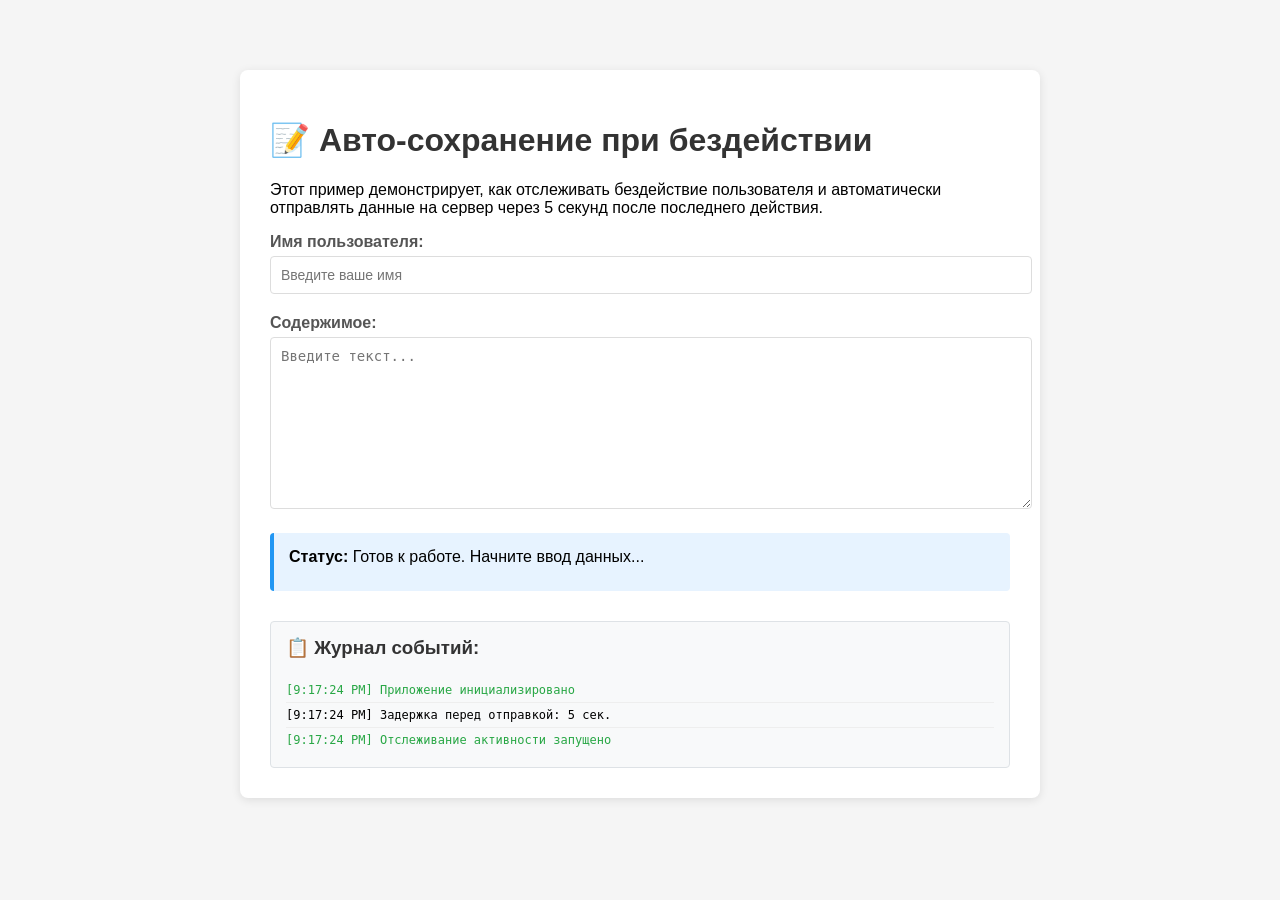
<file: inactivity-autosave.html>
<!DOCTYPE html>
<html lang="ru">
<head>
    <meta charset="UTF-8">
    <meta name="viewport" content="width=device-width, initial-scale=1.0">
    <title>Отслеживание бездействия пользователя</title>
    <style>
        body {
            font-family: Arial, sans-serif;
            max-width: 800px;
            margin: 50px auto;
            padding: 20px;
            background-color: #f5f5f5;
        }
        
        .container {
            background: white;
            padding: 30px;
            border-radius: 8px;
            box-shadow: 0 2px 10px rgba(0,0,0,0.1);
        }
        
        h1 {
            color: #333;
        }
        
        .form-group {
            margin-bottom: 20px;
        }
        
        label {
            display: block;
            margin-bottom: 5px;
            font-weight: bold;
            color: #555;
        }
        
        input[type="text"],
        textarea {
            width: 100%;
            padding: 10px;
            border: 1px solid #ddd;
            border-radius: 4px;
            font-size: 14px;
        }
        
        textarea {
            height: 150px;
            resize: vertical;
        }
        
        .status {
            margin-top: 20px;
            padding: 15px;
            border-radius: 4px;
            background-color: #e7f3ff;
            border-left: 4px solid #2196F3;
        }
        
        .status.saving {
            background-color: #fff3cd;
            border-left-color: #ffc107;
        }
        
        .status.saved {
            background-color: #d4edda;
            border-left-color: #28a745;
        }
        
        .timer {
            margin-top: 10px;
            font-size: 14px;
            color: #666;
        }
        
        .log {
            margin-top: 30px;
            padding: 15px;
            background: #f8f9fa;
            border: 1px solid #dee2e6;
            border-radius: 4px;
            max-height: 200px;
            overflow-y: auto;
        }
        
        .log h3 {
            margin-top: 0;
            color: #333;
        }
        
        .log-entry {
            font-family: monospace;
            font-size: 12px;
            padding: 5px 0;
            border-bottom: 1px solid #eee;
        }
        
        .log-entry:last-child {
            border-bottom: none;
        }
    </style>
</head>
<body>
    <div class="container">
        <h1>📝 Авто-сохранение при бездействии</h1>
        <p>Этот пример демонстрирует, как отслеживать бездействие пользователя и автоматически отправлять данные на сервер через 5 секунд после последнего действия.</p>
        
        <div class="form-group">
            <label for="username">Имя пользователя:</label>
            <input type="text" id="username" placeholder="Введите ваше имя">
        </div>
        
        <div class="form-group">
            <label for="content">Содержимое:</label>
            <textarea id="content" placeholder="Введите текст..."></textarea>
        </div>
        
        <div id="status" class="status">
            <strong>Статус:</strong> <span id="status-text">Ожидание изменений...</span>
            <div class="timer" id="timer"></div>
        </div>
        
        <div class="log">
            <h3>📋 Журнал событий:</h3>
            <div id="log-entries"></div>
        </div>
    </div>

    <script>
        // Конфигурация
        const CONFIG = {
            INACTIVITY_DELAY: 5000, // 5 секунд бездействия
            SERVER_ENDPOINT: '/api/save', // Эндпоинт сервера
            DEBUG_MODE: true // Режим отладки (имитация отправки на сервер)
        };

        // Состояние приложения
        let state = {
            timerId: null,
            lastActivity: Date.now(),
            isSaving: false,
            hasChanges: false,
            pendingData: null
        };

        // Элементы DOM
        const elements = {
            username: document.getElementById('username'),
            content: document.getElementById('content'),
            status: document.getElementById('status'),
            statusText: document.getElementById('status-text'),
            timer: document.getElementById('timer'),
            logEntries: document.getElementById('log-entries')
        };

        /**
         * Добавляет запись в журнал событий
         */
        function addLogEntry(message, type = 'info') {
            const timestamp = new Date().toLocaleTimeString();
            const entry = document.createElement('div');
            entry.className = 'log-entry';
            entry.textContent = `[${timestamp}] ${message}`;
            
            if (type === 'error') {
                entry.style.color = '#dc3545';
            } else if (type === 'success') {
                entry.style.color = '#28a745';
            } else if (type === 'warning') {
                entry.style.color = '#ffc107';
            }
            
            elements.logEntries.prepend(entry);
            
            // Ограничиваем количество записей в логе
            while (elements.logEntries.children.length > 50) {
                elements.logEntries.removeChild(elements.logEntries.lastChild);
            }
        }

        /**
         * Обновляет отображение статуса
         */
        function updateStatus(message, className = '', timerText = '') {
            elements.statusText.textContent = message;
            elements.status.className = 'status ' + className;
            elements.timer.textContent = timerText;
        }

        /**
         * Собирает текущие данные из формы
         */
        function collectFormData() {
            return {
                username: elements.username.value.trim(),
                content: elements.content.value.trim(),
                timestamp: new Date().toISOString()
            };
        }

        /**
         * Отправляет данные на сервер
         */
        async function sendToServer(data) {
            state.isSaving = true;
            updateStatus('Сохранение...', 'saving');
            addLogEntry('Начало отправки данных на сервер', 'info');

            try {
                if (CONFIG.DEBUG_MODE) {
                    // Имитация отправки на сервер (для демонстрации)
                    await simulateServerRequest(data);
                } else {
                    // Реальная отправка на сервер
                    await realServerRequest(data);
                }
                
                state.hasChanges = false;
                state.pendingData = null;
                updateStatus('Изменения сохранены!', 'saved');
                addLogEntry('Данные успешно сохранены', 'success');
                
            } catch (error) {
                updateStatus('Ошибка сохранения', '');
                addLogEntry(`Ошибка: ${error.message}`, 'error');
                throw error;
            } finally {
                state.isSaving = false;
            }
        }

        /**
         * Имитация запроса к серверу (для демонстрации)
         */
        function simulateServerRequest(data) {
            return new Promise((resolve, reject) => {
                setTimeout(() => {
                    console.log('📤 Отправленные данные:', data);
                    resolve({ success: true, message: 'Данные сохранены' });
                }, 500); // Имитация задержки сети
            });
        }

        /**
         * Реальный запрос к серверу
         */
        async function realServerRequest(data) {
            const response = await fetch(CONFIG.SERVER_ENDPOINT, {
                method: 'POST',
                headers: {
                    'Content-Type': 'application/json'
                },
                body: JSON.stringify(data)
            });

            if (!response.ok) {
                throw new Error(`HTTP ошибка: ${response.status}`);
            }

            return await response.json();
        }

        /**
         * Обработчик активности пользователя
         */
        function onUserActivity() {
            const now = Date.now();
            const timeSinceLastActivity = now - state.lastActivity;
            
            state.lastActivity = now;
            
            // Проверяем, есть ли изменения в форме
            const currentData = collectFormData();
            const hasChanges = !state.pendingData || 
                JSON.stringify(currentData) !== JSON.stringify(state.pendingData);
            
            if (hasChanges && !state.isSaving) {
                state.pendingData = currentData;
                state.hasChanges = true;
                
                // Сбрасываем предыдущий таймер
                if (state.timerId) {
                    clearTimeout(state.timerId);
                }
                
                // Запускаем новый таймер
                state.timerId = setTimeout(() => {
                    if (state.hasChanges && !state.isSaving) {
                        sendToServer(state.pendingData);
                    }
                }, CONFIG.INACTIVITY_DELAY);
                
                // Обновляем отображение
                const secondsLeft = Math.ceil(CONFIG.INACTIVITY_DELAY / 1000);
                updateStatus(
                    'Обнаружены изменения. Ожидание завершения редактирования...',
                    '',
                    `До отправки: ${secondsLeft} сек.`
                );
                
                addLogEntry('Зафиксирована активность пользователя. Таймер сброшен.', 'info');
                
                // Запускаем обратный отсчет для визуализации
                startCountdown(secondsLeft);
            }
        }

        /**
         * Обратный отсчет до отправки данных
         */
        function startCountdown(seconds) {
            let remaining = seconds;
            
            const countdownInterval = setInterval(() => {
                if (state.isSaving || !state.hasChanges) {
                    clearInterval(countdownInterval);
                    return;
                }
                
                remaining--;
                
                if (remaining > 0) {
                    updateStatus(
                        'Обнаружены изменения. Ожидание завершения редактирования...',
                        '',
                        `До отправки: ${remaining} сек.`
                    );
                } else {
                    clearInterval(countdownInterval);
                }
            }, 1000);
        }

        /**
         * Инициализация отслеживания активности
         */
        function initializeActivityTracking() {
            // События, которые считаются активностью пользователя
            const activityEvents = [
                'mousedown',
                'mousemove',
                'keypress',
                'scroll',
                'touchstart',
                'click',
                'input',
                'change'
            ];
            
            // Добавляем обработчики событий
            activityEvents.forEach(event => {
                document.addEventListener(event, onUserActivity, { passive: true, capture: true });
            });
            
            addLogEntry('Отслеживание активности запущено', 'success');
            addLogEntry(`Задержка перед отправкой: ${CONFIG.INACTIVITY_DELAY / 1000} сек.`, 'info');
        }

        /**
         * Инициализация приложения
         */
        function init() {
            initializeActivityTracking();
            addLogEntry('Приложение инициализировано', 'success');
            updateStatus('Готов к работе. Начните ввод данных...', '');
        }

        // Запуск приложения после загрузки DOM
        if (document.readyState === 'loading') {
            document.addEventListener('DOMContentLoaded', init);
        } else {
            init();
        }
    </script>
</body>
</html>
</file>
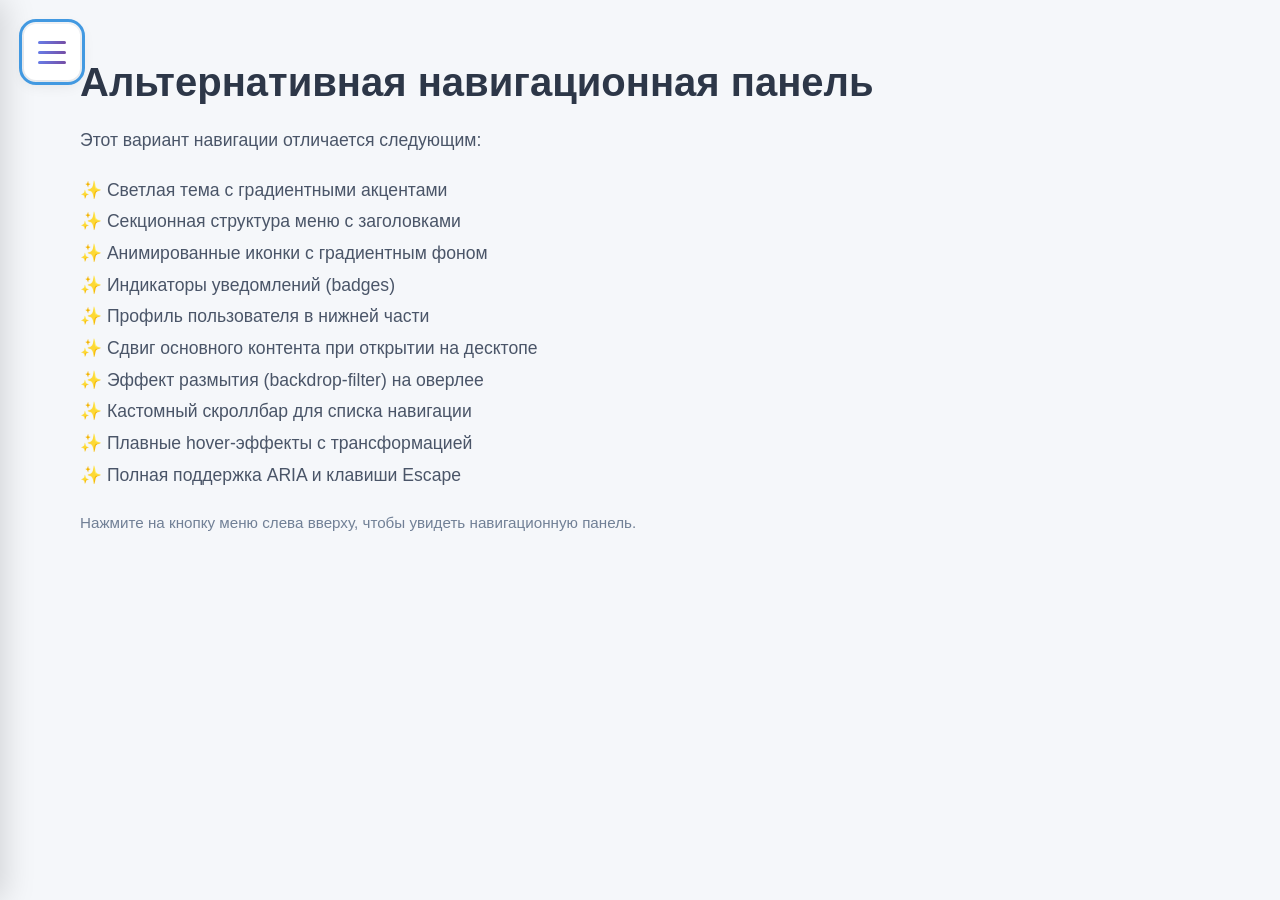
<file: navigation-alt.html>
<!DOCTYPE html>
<html lang="ru">
<head>
    <meta charset="UTF-8">
    <meta name="viewport" content="width=device-width, initial-scale=1.0">
    <title>Альтернативная навигационная панель</title>
    <style>
        * {
            margin: 0;
            padding: 0;
            box-sizing: border-box;
        }

        body {
            font-family: 'Segoe UI', Tahoma, Geneva, Verdana, sans-serif;
            background: #f5f7fa;
            min-height: 100vh;
            overflow-x: hidden;
        }

        /* Основной контент */
        .main-content {
            padding: 60px 40px;
            max-width: 1200px;
            margin: 0 auto;
            transition: all 0.4s cubic-bezier(0.4, 0, 0.2, 1);
        }

        .main-content.shifted {
            margin-left: 280px;
        }

        h1 {
            color: #2d3748;
            font-size: 2.5rem;
            margin-bottom: 20px;
        }

        p {
            color: #4a5568;
            font-size: 1.1rem;
            line-height: 1.8;
        }

        /* Кнопка гамбургер */
        .hamburger-btn {
            position: fixed;
            top: 24px;
            left: 24px;
            z-index: 1000;
            background: white;
            border: none;
            border-radius: 12px;
            width: 56px;
            height: 56px;
            cursor: pointer;
            display: flex;
            flex-direction: column;
            justify-content: center;
            align-items: center;
            gap: 7px;
            transition: all 0.3s cubic-bezier(0.4, 0, 0.2, 1);
            padding: 12px;
            box-shadow: 0 4px 15px rgba(0, 0, 0, 0.1);
        }

        .hamburger-btn:hover {
            transform: translateY(-2px);
            box-shadow: 0 6px 20px rgba(0, 0, 0, 0.15);
        }

        .hamburger-btn:focus {
            outline: 3px solid #4299e1;
            outline-offset: 2px;
        }

        .hamburger-line {
            width: 28px;
            height: 3px;
            background: linear-gradient(135deg, #667eea 0%, #764ba2 100%);
            border-radius: 3px;
            transition: all 0.3s cubic-bezier(0.68, -0.55, 0.265, 1.55);
        }

        /* Анимация гамбургера в крестик */
        .hamburger-btn.active .hamburger-line:nth-child(1) {
            transform: translateY(10px) rotate(45deg);
        }

        .hamburger-btn.active .hamburger-line:nth-child(2) {
            opacity: 0;
            transform: scaleX(0);
        }

        .hamburger-btn.active .hamburger-line:nth-child(3) {
            transform: translateY(-10px) rotate(-45deg);
        }

        /* Оверлей */
        .overlay {
            position: fixed;
            top: 0;
            left: 0;
            width: 100%;
            height: 100%;
            background: rgba(0, 0, 0, 0.6);
            backdrop-filter: blur(4px);
            opacity: 0;
            visibility: hidden;
            transition: all 0.4s ease;
            z-index: 998;
        }

        .overlay.active {
            opacity: 1;
            visibility: visible;
        }

        /* Боковая панель */
        .sidebar {
            position: fixed;
            top: 0;
            left: 0;
            width: 280px;
            height: 100vh;
            background: linear-gradient(180deg, #ffffff 0%, #f7fafc 100%);
            box-shadow: 4px 0 30px rgba(0, 0, 0, 0.15);
            transition: transform 0.4s cubic-bezier(0.4, 0, 0.2, 1);
            z-index: 999;
            display: flex;
            flex-direction: column;
            transform: translateX(-100%);
        }

        .sidebar.active {
            transform: translateX(0);
        }

        /* Логотип/Заголовок */
        .sidebar-brand {
            padding: 30px 28px;
            background: linear-gradient(135deg, #667eea 0%, #764ba2 100%);
            color: white;
        }

        .brand-logo {
            font-size: 2rem;
            font-weight: 700;
            letter-spacing: 1px;
            margin-bottom: 5px;
        }

        .brand-tagline {
            font-size: 0.85rem;
            opacity: 0.9;
            font-weight: 300;
        }

        /* Навигация */
        .nav-list {
            list-style: none;
            padding: 25px 15px;
            flex: 1;
            overflow-y: auto;
        }

        .nav-section {
            margin-bottom: 25px;
        }

        .nav-section-title {
            font-size: 0.75rem;
            text-transform: uppercase;
            letter-spacing: 1.5px;
            color: #a0aec0;
            font-weight: 600;
            padding: 0 15px;
            margin-bottom: 12px;
        }

        .nav-item {
            margin-bottom: 5px;
        }

        .nav-link {
            display: flex;
            align-items: center;
            gap: 16px;
            padding: 14px 18px;
            color: #4a5568;
            text-decoration: none;
            border-radius: 10px;
            transition: all 0.25s ease;
            font-size: 0.95rem;
            font-weight: 500;
            position: relative;
            overflow: hidden;
        }

        .nav-link::before {
            content: '';
            position: absolute;
            left: 0;
            top: 0;
            width: 4px;
            height: 100%;
            background: linear-gradient(135deg, #667eea 0%, #764ba2 100%);
            transform: scaleY(0);
            transition: transform 0.3s ease;
        }

        .nav-link:hover {
            background: rgba(102, 126, 234, 0.08);
            color: #667eea;
            transform: translateX(6px);
        }

        .nav-link:hover::before {
            transform: scaleY(1);
        }

        .nav-link:focus {
            outline: 2px solid #667eea;
            outline-offset: -2px;
        }

        .nav-link.active {
            background: linear-gradient(135deg, rgba(102, 126, 234, 0.15) 0%, rgba(118, 75, 162, 0.15) 100%);
            color: #667eea;
        }

        .nav-link.active::before {
            transform: scaleY(1);
        }

        /* Иконки */
        .nav-icon {
            width: 42px;
            height: 42px;
            display: flex;
            align-items: center;
            justify-content: center;
            background: rgba(102, 126, 234, 0.1);
            border-radius: 10px;
            font-size: 1.2rem;
            transition: all 0.3s ease;
        }

        .nav-link:hover .nav-icon {
            background: linear-gradient(135deg, #667eea 0%, #764ba2 100%);
            color: white;
            transform: scale(1.1);
        }

        .nav-link.active .nav-icon {
            background: linear-gradient(135deg, #667eea 0%, #764ba2 100%);
            color: white;
        }

        .nav-text {
            flex: 1;
        }

        /* Индикатор уведомлений */
        .nav-badge {
            background: #fc8181;
            color: white;
            font-size: 0.7rem;
            font-weight: 600;
            padding: 3px 8px;
            border-radius: 12px;
            min-width: 22px;
            text-align: center;
        }

        /* Профиль пользователя */
        .user-profile {
            padding: 20px 28px;
            border-top: 1px solid #e2e8f0;
            display: flex;
            align-items: center;
            gap: 14px;
        }

        .user-avatar {
            width: 48px;
            height: 48px;
            border-radius: 50%;
            background: linear-gradient(135deg, #667eea 0%, #764ba2 100%);
            display: flex;
            align-items: center;
            justify-content: center;
            color: white;
            font-weight: 600;
            font-size: 1.2rem;
        }

        .user-info {
            flex: 1;
        }

        .user-name {
            font-weight: 600;
            color: #2d3748;
            font-size: 0.95rem;
        }

        .user-role {
            font-size: 0.8rem;
            color: #718096;
        }

        .logout-btn {
            background: transparent;
            border: none;
            color: #a0aec0;
            cursor: pointer;
            padding: 8px;
            border-radius: 8px;
            transition: all 0.2s ease;
        }

        .logout-btn:hover {
            background: #fed7d7;
            color: #e53e3e;
        }

        /* Адаптивность */
        @media (max-width: 1024px) {
            .main-content.shifted {
                margin-left: 0;
            }
        }

        @media (max-width: 768px) {
            .sidebar {
                width: 100%;
            }

            .hamburger-btn {
                width: 50px;
                height: 50px;
            }

            h1 {
                font-size: 2rem;
            }
        }

        /* Анимация появления элементов */
        .sidebar.active .nav-item {
            animation: fadeInSlide 0.4s ease forwards;
            opacity: 0;
            transform: translateX(-15px);
        }

        .sidebar.active .nav-section:nth-child(1) .nav-item:nth-child(1) { animation-delay: 0.1s; }
        .sidebar.active .nav-section:nth-child(1) .nav-item:nth-child(2) { animation-delay: 0.15s; }
        .sidebar.active .nav-section:nth-child(1) .nav-item:nth-child(3) { animation-delay: 0.2s; }
        .sidebar.active .nav-section:nth-child(2) .nav-item:nth-child(1) { animation-delay: 0.25s; }
        .sidebar.active .nav-section:nth-child(2) .nav-item:nth-child(2) { animation-delay: 0.3s; }
        .sidebar.active .nav-section:nth-child(2) .nav-item:nth-child(3) { animation-delay: 0.35s; }

        @keyframes fadeInSlide {
            to {
                opacity: 1;
                transform: translateX(0);
            }
        }

        /* Скроллбар для навигации */
        .nav-list::-webkit-scrollbar {
            width: 6px;
        }

        .nav-list::-webkit-scrollbar-track {
            background: #f1f5f9;
        }

        .nav-list::-webkit-scrollbar-thumb {
            background: #cbd5e0;
            border-radius: 3px;
        }

        .nav-list::-webkit-scrollbar-thumb:hover {
            background: #a0aec0;
        }
    </style>
</head>
<body>
    <!-- Кнопка гамбургер -->
    <button 
        class="hamburger-btn" 
        id="hamburgerBtn"
        aria-label="Открыть меню"
        aria-expanded="false"
        aria-controls="sidebar"
    >
        <span class="hamburger-line"></span>
        <span class="hamburger-line"></span>
        <span class="hamburger-line"></span>
    </button>

    <!-- Оверлей -->
    <div class="overlay" id="overlay" aria-hidden="true"></div>

    <!-- Боковая панель -->
    <nav 
        class="sidebar" 
        id="sidebar"
        role="navigation"
        aria-label="Основная навигация"
    >
        <div class="sidebar-brand">
            <div class="brand-logo">NAVPRO</div>
            <div class="brand-tagline">Навигация нового поколения</div>
        </div>

        <ul class="nav-list">
            <li class="nav-section">
                <div class="nav-section-title">Основное</div>
                <li class="nav-item">
                    <a href="#" class="nav-link active">
                        <span class="nav-icon">🏠</span>
                        <span class="nav-text">Главная</span>
                    </a>
                </li>
                <li class="nav-item">
                    <a href="#" class="nav-link">
                        <span class="nav-icon">📈</span>
                        <span class="nav-text">Аналитика</span>
                        <span class="nav-badge">3</span>
                    </a>
                </li>
                <li class="nav-item">
                    <a href="#" class="nav-link">
                        <span class="nav-icon">📂</span>
                        <span class="nav-text">Проекты</span>
                    </a>
                </li>
            </li>

            <li class="nav-section">
                <div class="nav-section-title">Управление</div>
                <li class="nav-item">
                    <a href="#" class="nav-link">
                        <span class="nav-icon">👥</span>
                        <span class="nav-text">Команда</span>
                    </a>
                </li>
                <li class="nav-item">
                    <a href="#" class="nav-link">
                        <span class="nav-icon">📅</span>
                        <span class="nav-text">Календарь</span>
                    </a>
                </li>
                <li class="nav-item">
                    <a href="#" class="nav-link">
                        <span class="nav-icon">⚙️</span>
                        <span class="nav-text">Настройки</span>
                    </a>
                </li>
            </li>
        </ul>

        <div class="user-profile">
            <div class="user-avatar">ИИ</div>
            <div class="user-info">
                <div class="user-name">Иван Иванов</div>
                <div class="user-role">Администратор</div>
            </div>
            <button class="logout-btn" aria-label="Выйти">
                <svg width="20" height="20" viewBox="0 0 24 24" fill="none" stroke="currentColor" stroke-width="2">
                    <path d="M9 21H5a2 2 0 0 1-2-2V5a2 2 0 0 1 2-2h4"></path>
                    <polyline points="16 17 21 12 16 7"></polyline>
                    <line x1="21" y1="12" x2="9" y2="12"></line>
                </svg>
            </button>
        </div>
    </nav>

    <!-- Основной контент -->
    <main class="main-content" id="mainContent">
        <h1>Альтернативная навигационная панель</h1>
        <p>
            Этот вариант навигации отличается следующим:
        </p>
        <br>
        <p>
            ✨ Светлая тема с градиентными акцентами<br>
            ✨ Секционная структура меню с заголовками<br>
            ✨ Анимированные иконки с градиентным фоном<br>
            ✨ Индикаторы уведомлений (badges)<br>
            ✨ Профиль пользователя в нижней части<br>
            ✨ Сдвиг основного контента при открытии на десктопе<br>
            ✨ Эффект размытия (backdrop-filter) на оверлее<br>
            ✨ Кастомный скроллбар для списка навигации<br>
            ✨ Плавные hover-эффекты с трансформацией<br>
            ✨ Полная поддержка ARIA и клавиши Escape
        </p>
        <br>
        <p style="color: #718096; font-size: 0.95rem;">
            Нажмите на кнопку меню слева вверху, чтобы увидеть навигационную панель.
        </p>
    </main>

    <script>
        // Получаем элементы
        const hamburgerBtn = document.getElementById('hamburgerBtn');
        const sidebar = document.getElementById('sidebar');
        const overlay = document.getElementById('overlay');
        const mainContent = document.getElementById('mainContent');
        const navLinks = document.querySelectorAll('.nav-link');

        // Состояние панели
        let isSidebarOpen = false;

        // Функция открытия/закрытия панели
        function toggleSidebar() {
            isSidebarOpen = !isSidebarOpen;
            
            if (isSidebarOpen) {
                openSidebar();
            } else {
                closeSidebar();
            }
        }

        // Открытие панели
        function openSidebar() {
            sidebar.classList.add('active');
            overlay.classList.add('active');
            hamburgerBtn.classList.add('active');
            
            // Сдвигаем контент только на больших экранах
            if (window.innerWidth > 1024) {
                mainContent.classList.add('shifted');
            }
            
            // Обновляем ARIA атрибуты
            hamburgerBtn.setAttribute('aria-expanded', 'true');
            hamburgerBtn.setAttribute('aria-label', 'Закрыть меню');
            overlay.setAttribute('aria-hidden', 'false');
            
            // Блокируем прокрутку основного контента
            document.body.style.overflow = 'hidden';
            
            // Фокус на первый элемент навигации
            setTimeout(() => {
                const firstNavLink = sidebar.querySelector('.nav-link');
                if (firstNavLink) {
                    firstNavLink.focus();
                }
            }, 400);
        }

        // Закрытие панели
        function closeSidebar() {
            sidebar.classList.remove('active');
            overlay.classList.remove('active');
            hamburgerBtn.classList.remove('active');
            mainContent.classList.remove('shifted');
            
            // Обновляем ARIA атрибуты
            hamburgerBtn.setAttribute('aria-expanded', 'false');
            hamburgerBtn.setAttribute('aria-label', 'Открыть меню');
            overlay.setAttribute('aria-hidden', 'true');
            
            // Возвращаем прокрутку
            document.body.style.overflow = '';
            
            // Возвращаем фокус на кнопку гамбургера
            hamburgerBtn.focus();
        }

        // Обработчик клика на гамбургер
        hamburgerBtn.addEventListener('click', (e) => {
            e.stopPropagation();
            toggleSidebar();
        });

        // Обработчик клика на оверлей
        overlay.addEventListener('click', () => {
            if (isSidebarOpen) {
                closeSidebar();
            }
        });

        // Обработчик клика на ссылки навигации
        navLinks.forEach(link => {
            link.addEventListener('click', (e) => {
                e.preventDefault();
                
                // Убираем активный класс у всех ссылок
                navLinks.forEach(l => l.classList.remove('active'));
                // Добавляем активный класс нажатой ссылке
                link.classList.add('active');
                
                // Закрываем панель после выбора пункта
                setTimeout(() => {
                    closeSidebar();
                }, 200);
            });
        });

        // Обработчик клавиши Escape
        document.addEventListener('keydown', (e) => {
            if (e.key === 'Escape' && isSidebarOpen) {
                closeSidebar();
            }
        });

        // Предотвращаем закрытие при клике внутри панели
        sidebar.addEventListener('click', (e) => {
            e.stopPropagation();
        });

        // Обработка изменения размера окна
        window.addEventListener('resize', () => {
            if (window.innerWidth <= 1024) {
                mainContent.classList.remove('shifted');
            } else if (isSidebarOpen) {
                mainContent.classList.add('shifted');
            }
        });

        // Инициализация
        document.addEventListener('DOMContentLoaded', () => {
            closeSidebar();
        });
    </script>
</body>
</html>
</file>
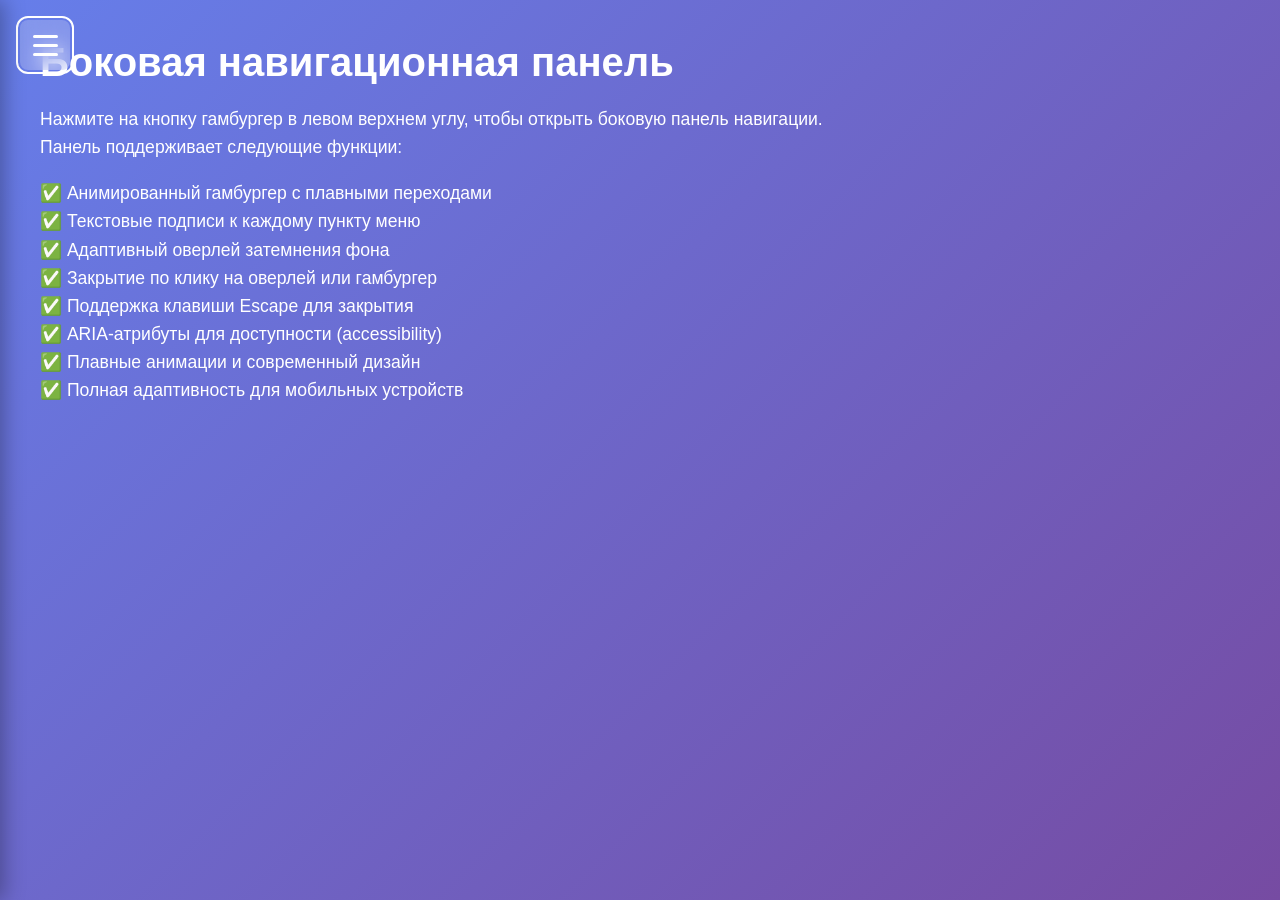
<file: sidebar.html>
<!DOCTYPE html>
<html lang="ru">
<head>
    <meta charset="UTF-8">
    <meta name="viewport" content="width=device-width, initial-scale=1.0">
    <title>Боковая навигационная панель</title>
    <style>
        * {
            margin: 0;
            padding: 0;
            box-sizing: border-box;
        }

        body {
            font-family: 'Segoe UI', Tahoma, Geneva, Verdana, sans-serif;
            background: linear-gradient(135deg, #667eea 0%, #764ba2 100%);
            min-height: 100vh;
            overflow-x: hidden;
        }

        /* Основной контент */
        .main-content {
            padding: 40px;
            color: white;
            transition: filter 0.3s ease;
        }

        .main-content.blurred {
            filter: blur(2px);
        }

        h1 {
            font-size: 2.5rem;
            margin-bottom: 20px;
        }

        p {
            font-size: 1.1rem;
            line-height: 1.6;
            max-width: 800px;
        }

        /* Гамбургер кнопка */
        .hamburger-btn {
            position: fixed;
            top: 20px;
            left: 20px;
            z-index: 1000;
            background: rgba(255, 255, 255, 0.2);
            backdrop-filter: blur(10px);
            border: none;
            border-radius: 8px;
            width: 50px;
            height: 50px;
            cursor: pointer;
            display: flex;
            flex-direction: column;
            justify-content: center;
            align-items: center;
            gap: 6px;
            transition: all 0.3s ease;
            padding: 10px;
        }

        .hamburger-btn:hover {
            background: rgba(255, 255, 255, 0.3);
            transform: scale(1.05);
        }

        .hamburger-btn:focus {
            outline: 2px solid white;
            outline-offset: 2px;
        }

        .hamburger-line {
            width: 25px;
            height: 3px;
            background: white;
            border-radius: 2px;
            transition: all 0.3s cubic-bezier(0.68, -0.55, 0.265, 1.55);
        }

        /* Анимация гамбургера в открытое состояние */
        .hamburger-btn.active .hamburger-line:nth-child(1) {
            transform: translateY(9px) rotate(45deg);
        }

        .hamburger-btn.active .hamburger-line:nth-child(2) {
            opacity: 0;
            transform: translateX(-10px);
        }

        .hamburger-btn.active .hamburger-line:nth-child(3) {
            transform: translateY(-9px) rotate(-45deg);
        }

        /* Оверлей */
        .overlay {
            position: fixed;
            top: 0;
            left: 0;
            width: 100%;
            height: 100%;
            background: rgba(0, 0, 0, 0.5);
            opacity: 0;
            visibility: hidden;
            transition: all 0.3s ease;
            z-index: 1001;
        }

        .overlay.active {
            opacity: 1;
            visibility: visible;
        }

        /* Боковая панель */
        .sidebar {
            position: fixed;
            top: 0;
            left: -300px;
            width: 300px;
            height: 100%;
            background: linear-gradient(180deg, #2c3e50 0%, #1a252f 100%);
            box-shadow: 4px 0 20px rgba(0, 0, 0, 0.3);
            transition: transform 0.3s cubic-bezier(0.4, 0, 0.2, 1);
            z-index: 1002;
            display: flex;
            flex-direction: column;
        }

        .sidebar.active {
            transform: translateX(300px);
        }

        /* Заголовок панели */
        .sidebar-header {
            padding: 30px 25px;
            border-bottom: 1px solid rgba(255, 255, 255, 0.1);
        }

        .sidebar-title {
            color: white;
            font-size: 1.5rem;
            font-weight: 600;
            letter-spacing: 0.5px;
        }

        .sidebar-subtitle {
            color: rgba(255, 255, 255, 0.6);
            font-size: 0.85rem;
            margin-top: 5px;
        }

        /* Навигационные ссылки */
        .nav-list {
            list-style: none;
            padding: 20px 0;
            flex: 1;
        }

        .nav-item {
            margin: 5px 15px;
        }

        .nav-link {
            display: flex;
            align-items: center;
            gap: 15px;
            padding: 15px 20px;
            color: rgba(255, 255, 255, 0.8);
            text-decoration: none;
            border-radius: 10px;
            transition: all 0.2s ease;
            font-size: 1rem;
        }

        .nav-link:hover {
            background: rgba(255, 255, 255, 0.1);
            color: white;
            transform: translateX(5px);
        }

        .nav-link:focus {
            outline: 2px solid rgba(255, 255, 255, 0.5);
            outline-offset: 2px;
        }

        .nav-link.active {
            background: rgba(102, 126, 234, 0.3);
            color: white;
        }

        /* Иконки для ссылок */
        .nav-icon {
            width: 24px;
            height: 24px;
            display: flex;
            align-items: center;
            justify-content: center;
            font-size: 1.2rem;
        }

        /* Нижняя часть панели */
        .sidebar-footer {
            padding: 20px 25px;
            border-top: 1px solid rgba(255, 255, 255, 0.1);
        }

        .sidebar-footer-text {
            color: rgba(255, 255, 255, 0.5);
            font-size: 0.8rem;
            text-align: center;
        }

        /* Адаптивность */
        @media (max-width: 768px) {
            .sidebar {
                width: 280px;
            }

            .sidebar.active {
                transform: translateX(280px);
            }

            h1 {
                font-size: 2rem;
            }

            p {
                font-size: 1rem;
            }
        }

        @media (max-width: 480px) {
            .sidebar {
                width: 100%;
                left: -100%;
            }

            .sidebar.active {
                transform: translateX(100%);
            }

            .hamburger-btn {
                width: 45px;
                height: 45px;
            }
        }

        /* Анимация появления элементов */
        .sidebar.active .nav-item {
            animation: slideIn 0.3s ease forwards;
            opacity: 0;
        }

        .sidebar.active .nav-item:nth-child(1) { animation-delay: 0.05s; }
        .sidebar.active .nav-item:nth-child(2) { animation-delay: 0.1s; }
        .sidebar.active .nav-item:nth-child(3) { animation-delay: 0.15s; }
        .sidebar.active .nav-item:nth-child(4) { animation-delay: 0.2s; }
        .sidebar.active .nav-item:nth-child(5) { animation-delay: 0.25s; }
        .sidebar.active .nav-item:nth-child(6) { animation-delay: 0.3s; }

        @keyframes slideIn {
            from {
                opacity: 0;
                transform: translateX(-20px);
            }
            to {
                opacity: 1;
                transform: translateX(0);
            }
        }
    </style>
</head>
<body>
    <!-- Кнопка гамбургер -->
    <button 
        class="hamburger-btn" 
        id="hamburgerBtn"
        aria-label="Открыть меню"
        aria-expanded="false"
        aria-controls="sidebar"
    >
        <span class="hamburger-line"></span>
        <span class="hamburger-line"></span>
        <span class="hamburger-line"></span>
    </button>

    <!-- Оверлей -->
    <div class="overlay" id="overlay" aria-hidden="true"></div>

    <!-- Боковая панель -->
    <nav 
        class="sidebar" 
        id="sidebar"
        role="navigation"
        aria-label="Основная навигация"
    >
        <div class="sidebar-header">
            <h2 class="sidebar-title">Меню</h2>
            <p class="sidebar-subtitle">Навигация по сайту</p>
        </div>

        <ul class="nav-list">
            <li class="nav-item">
                <a href="#" class="nav-link active">
                    <span class="nav-icon">🏠</span>
                    <span class="nav-text">Главная</span>
                </a>
            </li>
            <li class="nav-item">
                <a href="#" class="nav-link">
                    <span class="nav-icon">📊</span>
                    <span class="nav-text">Статистика</span>
                </a>
            </li>
            <li class="nav-item">
                <a href="#" class="nav-link">
                    <span class="nav-icon">📁</span>
                    <span class="nav-text">Проекты</span>
                </a>
            </li>
            <li class="nav-item">
                <a href="#" class="nav-link">
                    <span class="nav-icon">👥</span>
                    <span class="nav-text">Команда</span>
                </a>
            </li>
            <li class="nav-item">
                <a href="#" class="nav-link">
                    <span class="nav-icon">⚙️</span>
                    <span class="nav-text">Настройки</span>
                </a>
            </li>
            <li class="nav-item">
                <a href="#" class="nav-link">
                    <span class="nav-icon">❓</span>
                    <span class="nav-text">Помощь</span>
                </a>
            </li>
        </ul>

        <div class="sidebar-footer">
            <p class="sidebar-footer-text">© 2024 Все права защищены</p>
        </div>
    </nav>

    <!-- Основной контент -->
    <main class="main-content" id="mainContent">
        <h1>Боковая навигационная панель</h1>
        <p>
            Нажмите на кнопку гамбургер в левом верхнем углу, чтобы открыть боковую панель навигации.
            Панель поддерживает следующие функции:
        </p>
        <br>
        <p>
            ✅ Анимированный гамбургер с плавными переходами<br>
            ✅ Текстовые подписи к каждому пункту меню<br>
            ✅ Адаптивный оверлей затемнения фона<br>
            ✅ Закрытие по клику на оверлей или гамбургер<br>
            ✅ Поддержка клавиши Escape для закрытия<br>
            ✅ ARIA-атрибуты для доступности (accessibility)<br>
            ✅ Плавные анимации и современный дизайн<br>
            ✅ Полная адаптивность для мобильных устройств
        </p>
    </main>

    <script>
        // Получаем элементы
        const hamburgerBtn = document.getElementById('hamburgerBtn');
        const sidebar = document.getElementById('sidebar');
        const overlay = document.getElementById('overlay');
        const mainContent = document.getElementById('mainContent');
        const navLinks = document.querySelectorAll('.nav-link');

        // Состояние панели
        let isSidebarOpen = false;

        // Функция открытия/закрытия панели
        function toggleSidebar() {
            isSidebarOpen = !isSidebarOpen;
            
            if (isSidebarOpen) {
                openSidebar();
            } else {
                closeSidebar();
            }
        }

        // Открытие панели
        function openSidebar() {
            sidebar.classList.add('active');
            overlay.classList.add('active');
            hamburgerBtn.classList.add('active');
            mainContent.classList.add('blurred');
            
            // Обновляем ARIA атрибуты
            hamburgerBtn.setAttribute('aria-expanded', 'true');
            hamburgerBtn.setAttribute('aria-label', 'Закрыть меню');
            overlay.setAttribute('aria-hidden', 'false');
            
            // Блокируем прокрутку основного контента
            document.body.style.overflow = 'hidden';
            
            // Фокус на первый элемент навигации для доступности
            setTimeout(() => {
                const firstNavLink = sidebar.querySelector('.nav-link');
                if (firstNavLink) {
                    firstNavLink.focus();
                }
            }, 300);
        }

        // Закрытие панели
        function closeSidebar() {
            sidebar.classList.remove('active');
            overlay.classList.remove('active');
            hamburgerBtn.classList.remove('active');
            mainContent.classList.remove('blurred');
            
            // Обновляем ARIA атрибуты
            hamburgerBtn.setAttribute('aria-expanded', 'false');
            hamburgerBtn.setAttribute('aria-label', 'Открыть меню');
            overlay.setAttribute('aria-hidden', 'true');
            
            // Возвращаем прокрутку
            document.body.style.overflow = '';
            
            // Возвращаем фокус на кнопку гамбургера
            hamburgerBtn.focus();
        }

        // Обработчик клика на гамбургер
        hamburgerBtn.addEventListener('click', (e) => {
            e.stopPropagation();
            toggleSidebar();
        });

        // Обработчик клика на оверлей
        overlay.addEventListener('click', () => {
            if (isSidebarOpen) {
                closeSidebar();
            }
        });

        // Обработчик клика на ссылки навигации
        navLinks.forEach(link => {
            link.addEventListener('click', (e) => {
                // Убираем активный класс у всех ссылок
                navLinks.forEach(l => l.classList.remove('active'));
                // Добавляем активный класс нажатой ссылке
                link.classList.add('active');
                
                // Закрываем панель после выбора пункта
                setTimeout(() => {
                    closeSidebar();
                }, 200);
            });
        });

        // Обработчик клавиши Escape
        document.addEventListener('keydown', (e) => {
            if (e.key === 'Escape' && isSidebarOpen) {
                closeSidebar();
            }
        });

        // Предотвращаем закрытие при клике внутри панели
        sidebar.addEventListener('click', (e) => {
            e.stopPropagation();
        });

        // Обработка изменения размера окна
        window.addEventListener('resize', () => {
            if (window.innerWidth > 768 && isSidebarOpen) {
                // На больших экранах можно оставить панель открытой
            }
        });

        // Инициализация: убеждаемся, что панель закрыта при загрузке
        document.addEventListener('DOMContentLoaded', () => {
            closeSidebar();
        });
    </script>
</body>
</html>
</file>
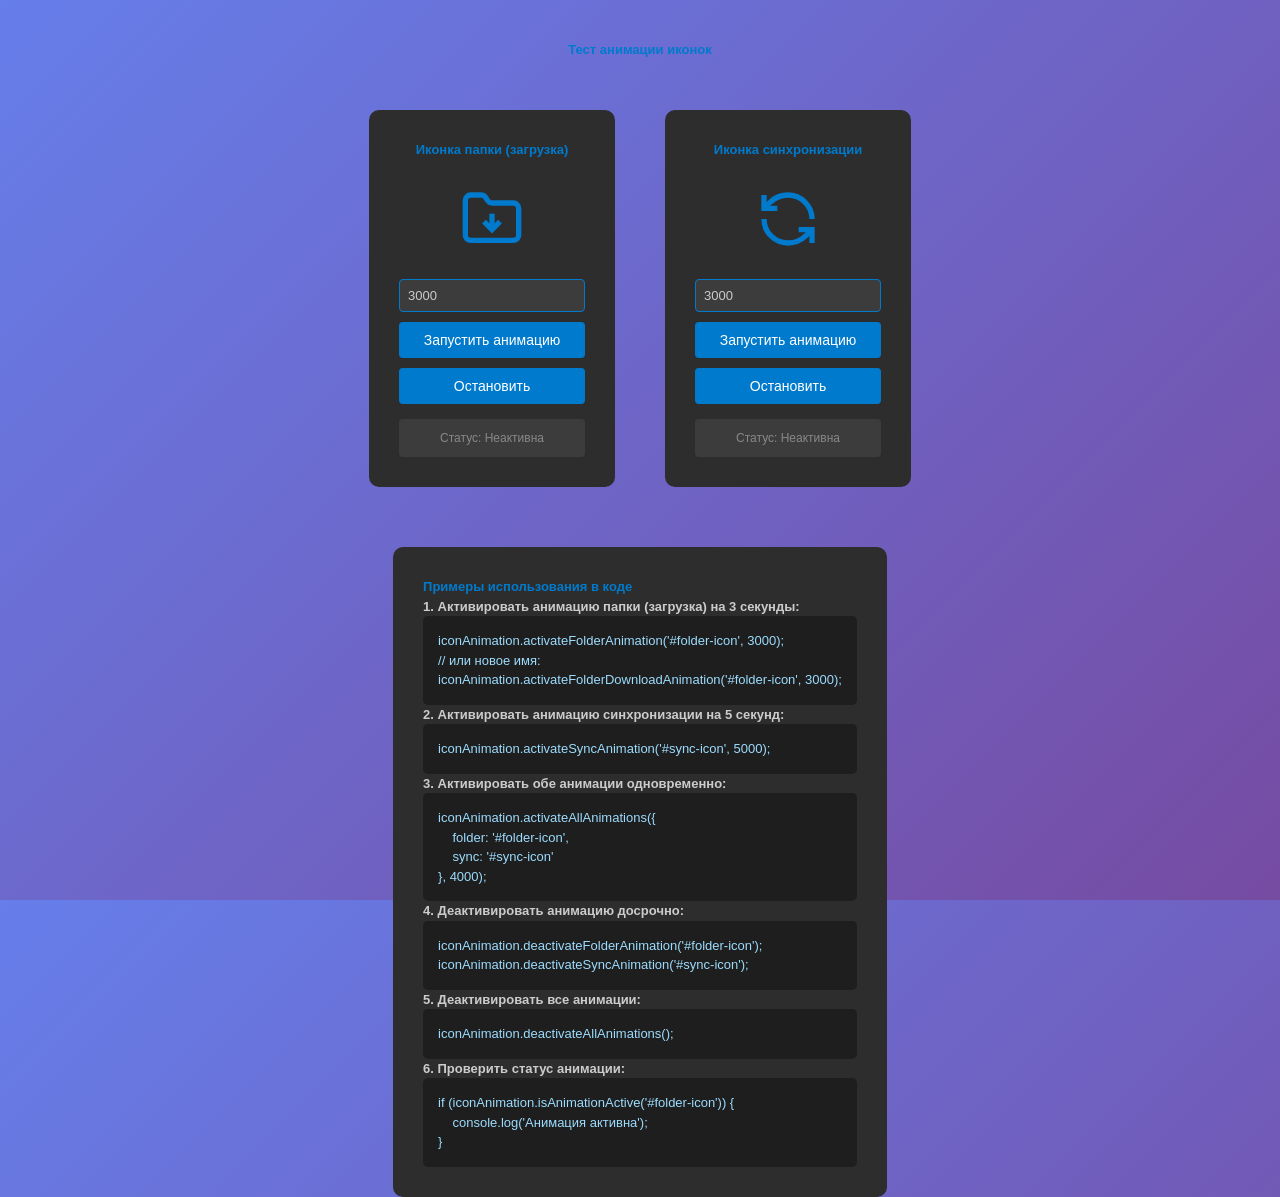
<file: test-icons.html>
<!DOCTYPE html>
<html lang="ru">
<head>
    <meta charset="UTF-8">
    <meta name="viewport" content="width=device-width, initial-scale=1.0">
    <title>Тест анимации иконок</title>
    <link rel="stylesheet" href="styles/index.css">
    <script src="scripts/iconAnimation.js"></script>
    <style>
        body {
            font-family: 'Segoe UI', Tahoma, Geneva, Verdana, sans-serif;
            background-color: #1e1e1e;
            color: #cccccc;
            padding: 40px;
            display: flex;
            flex-direction: column;
            align-items: center;
            gap: 30px;
        }

        h1 {
            color: #007acc;
            margin-bottom: 20px;
        }

        .demo-container {
            display: flex;
            gap: 50px;
            flex-wrap: wrap;
            justify-content: center;
        }

        .icon-demo {
            background-color: #2d2d2d;
            border-radius: 10px;
            padding: 30px;
            text-align: center;
            min-width: 200px;
        }

        .icon-demo h3 {
            margin-top: 0;
            color: #007acc;
        }

        .icon-display {
            width: 80px;
            height: 80px;
            margin: 20px auto;
            display: flex;
            align-items: center;
            justify-content: center;
        }

        .icon-display svg {
            width: 64px;
            height: 64px;
        }

        .controls {
            margin-top: 20px;
            display: flex;
            flex-direction: column;
            gap: 10px;
        }

        input[type="number"] {
            padding: 8px;
            border: 1px solid #007acc;
            border-radius: 4px;
            background-color: #3c3c3c;
            color: #cccccc;
            width: 100%;
            box-sizing: border-box;
        }

        button {
            padding: 10px 20px;
            border: none;
            border-radius: 4px;
            background-color: #007acc;
            color: white;
            cursor: pointer;
            font-size: 14px;
            transition: background-color 0.2s;
        }

        button:hover {
            background-color: #005a9e;
        }

        button:disabled {
            background-color: #555;
            cursor: not-allowed;
        }

        .status {
            margin-top: 15px;
            padding: 10px;
            border-radius: 4px;
            font-size: 12px;
        }

        .status.active {
            background-color: #2d5016;
            color: #8dc63f;
        }

        .status.inactive {
            background-color: #3c3c3c;
            color: #888;
        }

        .examples {
            background-color: #2d2d2d;
            border-radius: 10px;
            padding: 30px;
            max-width: 800px;
            margin-top: 30px;
        }

        .examples h2 {
            color: #007acc;
            margin-top: 0;
        }

        .examples pre {
            background-color: #1e1e1e;
            padding: 15px;
            border-radius: 5px;
            overflow-x: auto;
            font-size: 13px;
            color: #d4d4d4;
        }

        .examples code {
            color: #9cdcfe;
        }
    </style>
</head>
<body>
    <h1>Тест анимации иконок</h1>

    <div class="demo-container">
        <!-- Иконка папки -->
        <div class="icon-demo">
            <h3>Иконка папки (загрузка)</h3>
            <div class="icon-display" id="folder-icon">
                <svg viewBox="0 0 24 24" fill="#007acc00" stroke="#007acc" stroke-width="2">
                    <path d="M20 20a2 2 0 0 0 2-2V8a2 2 0 0 0-2-2h-7.9a2 2 0 0 1-1.69-.9L9.6 3.9A2 2 0 0 0 7.93 3H4a2 2 0 0 0-2 2v13a2 2 0 0 0 2 2Z"/>
                    <path d="M12 10v6" class="download-arrow"/>
                    <path d="m15 13-3 3-3-3" class="download-arrow"/>
                </svg>
            </div>
            <div class="controls">
                <input type="number" id="folder-duration" value="3000" placeholder="Длительность (мс)" min="100" step="100">
                <button onclick="startFolderAnimation()">Запустить анимацию</button>
                <button onclick="stopFolderAnimation()">Остановить</button>
            </div>
            <div class="status inactive" id="folder-status">Статус: Неактивна</div>
        </div>

        <!-- Иконка синхронизации -->
        <div class="icon-demo">
            <h3>Иконка синхронизации</h3>
            <div class="icon-display" id="sync-icon">
                <svg viewBox="0 0 24 24" fill="#007acc00" stroke="#007acc" stroke-width="2">
                    <g class="sync-rotation">
                        <path d="M21 12a9 9 0 0 0-9-9 9.75 9.75 0 0 0-6.74 2.74L3 8"/>
                        <path d="M3 3v5h5"/>
                        <path d="M3 12a9 9 0 0 0 9 9 9.75 9.75 0 0 0 6.74-2.74L21 16"/>
                        <path d="M16 16h5v5"/>
                    </g>
                </svg>
            </div>
            <div class="controls">
                <input type="number" id="sync-duration" value="3000" placeholder="Длительность (мс)" min="100" step="100">
                <button onclick="startSyncAnimation()">Запустить анимацию</button>
                <button onclick="stopSyncAnimation()">Остановить</button>
            </div>
            <div class="status inactive" id="sync-status">Статус: Неактивна</div>
        </div>
    </div>

    <!-- Примеры использования -->
    <div class="examples">
        <h2>Примеры использования в коде</h2>
        
        <h3>1. Активировать анимацию папки (загрузка) на 3 секунды:</h3>
        <pre><code>iconAnimation.activateFolderAnimation('#folder-icon', 3000);
// или новое имя:
iconAnimation.activateFolderDownloadAnimation('#folder-icon', 3000);</code></pre>

        <h3>2. Активировать анимацию синхронизации на 5 секунд:</h3>
        <pre><code>iconAnimation.activateSyncAnimation('#sync-icon', 5000);</code></pre>

        <h3>3. Активировать обе анимации одновременно:</h3>
        <pre><code>iconAnimation.activateAllAnimations({
    folder: '#folder-icon',
    sync: '#sync-icon'
}, 4000);</code></pre>

        <h3>4. Деактивировать анимацию досрочно:</h3>
        <pre><code>iconAnimation.deactivateFolderAnimation('#folder-icon');
iconAnimation.deactivateSyncAnimation('#sync-icon');</code></pre>

        <h3>5. Деактивировать все анимации:</h3>
        <pre><code>iconAnimation.deactivateAllAnimations();</code></pre>

        <h3>6. Проверить статус анимации:</h3>
        <pre><code>if (iconAnimation.isAnimationActive('#folder-icon')) {
    console.log('Анимация активна');
}</code></pre>
    </div>

    <script>
        // Функции для управления анимацией папки
        function startFolderAnimation() {
            const duration = parseInt(document.getElementById('folder-duration').value) || 3000;
            const statusEl = document.getElementById('folder-status');
            
            iconAnimation.activateFolderAnimation('#folder-icon', duration)
                .then(() => {
                    updateStatus(statusEl, false);
                })
                .catch(err => {
                    console.error('Ошибка:', err);
                    updateStatus(statusEl, false);
                });
            
            updateStatus(statusEl, true);
        }

        function stopFolderAnimation() {
            iconAnimation.deactivateFolderAnimation('#folder-icon');
            updateStatus(document.getElementById('folder-status'), false);
        }

        // Функции для управления анимацией синхронизации
        function startSyncAnimation() {
            const duration = parseInt(document.getElementById('sync-duration').value) || 3000;
            const statusEl = document.getElementById('sync-status');
            
            iconAnimation.activateSyncAnimation('#sync-icon', duration)
                .then(() => {
                    updateStatus(statusEl, false);
                })
                .catch(err => {
                    console.error('Ошибка:', err);
                    updateStatus(statusEl, false);
                });
            
            updateStatus(statusEl, true);
        }

        function stopSyncAnimation() {
            iconAnimation.deactivateSyncAnimation('#sync-icon');
            updateStatus(document.getElementById('sync-status'), false);
        }

        // Обновление статуса
        function updateStatus(element, isActive) {
            if (isActive) {
                element.textContent = 'Статус: Активна ✓';
                element.className = 'status active';
            } else {
                element.textContent = 'Статус: Неактивна';
                element.className = 'status inactive';
            }
        }

        // Демонстрация при загрузке страницы
        window.addEventListener('DOMContentLoaded', () => {
            console.log('Страница загружена. Модуль анимации иконок готов к использованию.');
            console.log('Глобальный объект: iconAnimation');
            
            // Автоматическая демонстрация через 2 секунды
            setTimeout(() => {
                console.log('Запуск демонстрации анимации...');
                iconAnimation.activateFolderAnimation('#folder-icon', 2000);
                updateStatus(document.getElementById('folder-status'), true);
                
                setTimeout(() => {
                    iconAnimation.activateSyncAnimation('#sync-icon', 2000);
                    updateStatus(document.getElementById('sync-status'), true);
                }, 500);
            }, 2000);
        });
    </script>
</body>
</html>
</file>
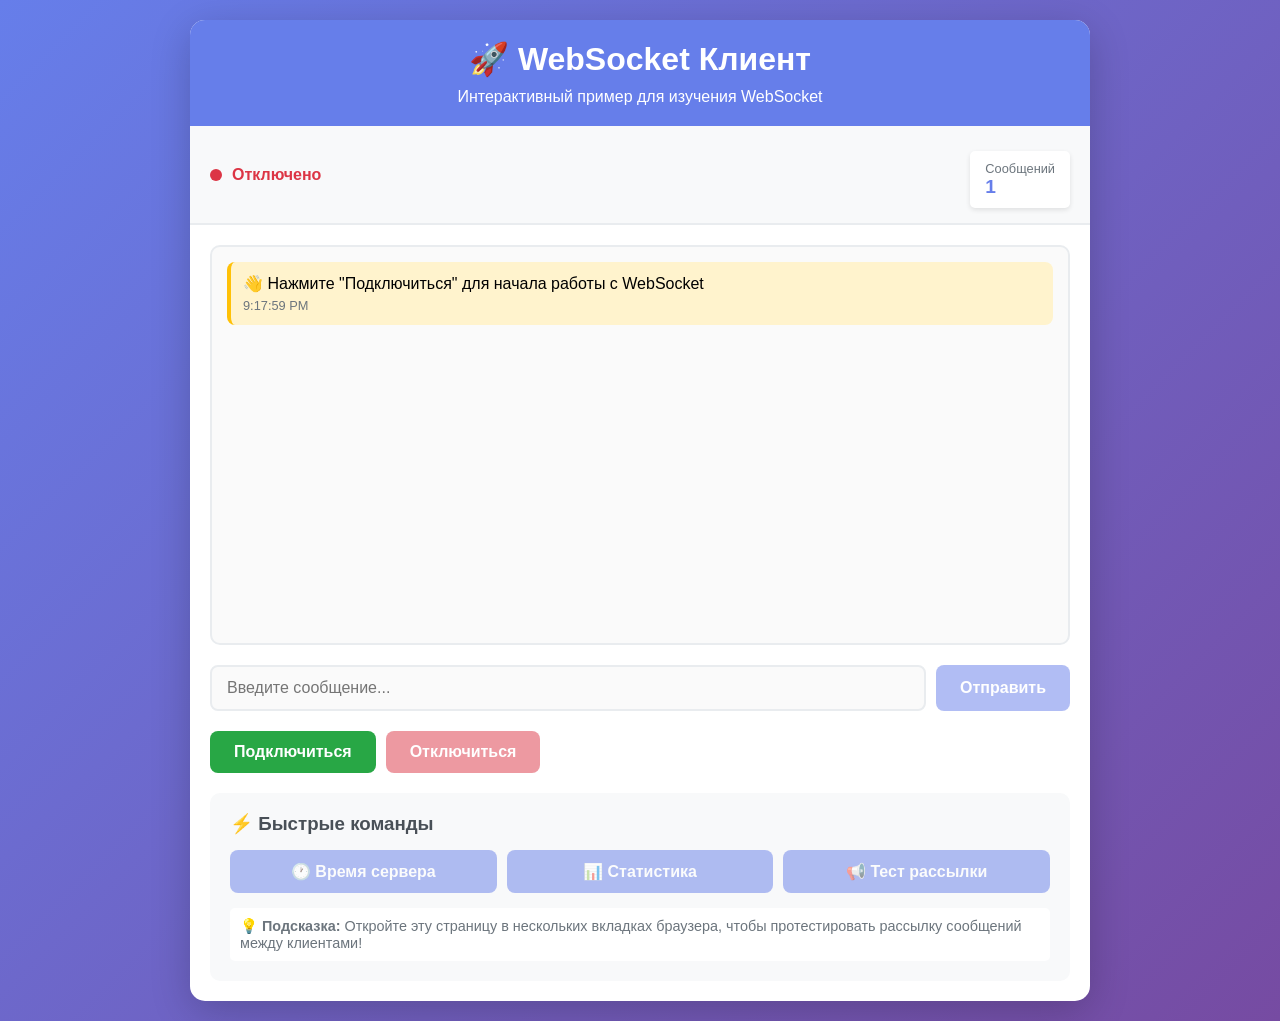
<file: websocket-example/client.html>
<!DOCTYPE html>
<html lang="ru">
<head>
    <meta charset="UTF-8">
    <meta name="viewport" content="width=device-width, initial-scale=1.0">
    <title>WebSocket Клиент - Пример для новичков</title>
    <style>
        * {
            box-sizing: border-box;
            margin: 0;
            padding: 0;
        }

        body {
            font-family: 'Segoe UI', Tahoma, Geneva, Verdana, sans-serif;
            background: linear-gradient(135deg, #667eea 0%, #764ba2 100%);
            min-height: 100vh;
            padding: 20px;
        }

        .container {
            max-width: 900px;
            margin: 0 auto;
            background: white;
            border-radius: 15px;
            box-shadow: 0 10px 40px rgba(0,0,0,0.2);
            overflow: hidden;
        }

        .header {
            background: #667eea;
            color: white;
            padding: 20px;
            text-align: center;
        }

        .header h1 {
            margin-bottom: 10px;
        }

        .status-bar {
            display: flex;
            justify-content: space-between;
            align-items: center;
            padding: 15px 20px;
            background: #f8f9fa;
            border-bottom: 2px solid #e9ecef;
        }

        .connection-status {
            display: flex;
            align-items: center;
            gap: 10px;
        }

        .status-indicator {
            width: 12px;
            height: 12px;
            border-radius: 50%;
            background: #dc3545;
            transition: background 0.3s;
        }

        .status-indicator.connected {
            background: #28a745;
        }

        .status-text {
            font-weight: bold;
        }

        .main-content {
            padding: 20px;
        }

        .messages-container {
            height: 400px;
            border: 2px solid #e9ecef;
            border-radius: 10px;
            overflow-y: auto;
            padding: 15px;
            margin-bottom: 20px;
            background: #fafafa;
        }

        .message {
            margin-bottom: 15px;
            padding: 12px;
            border-radius: 8px;
            animation: fadeIn 0.3s ease;
        }

        @keyframes fadeIn {
            from { opacity: 0; transform: translateY(10px); }
            to { opacity: 1; transform: translateY(0); }
        }

        .message.received {
            background: #d4edda;
            border-left: 4px solid #28a745;
        }

        .message.sent {
            background: #cce5ff;
            border-left: 4px solid #007bff;
            text-align: right;
        }

        .message.system {
            background: #fff3cd;
            border-left: 4px solid #ffc107;
        }

        .message.error {
            background: #f8d7da;
            border-left: 4px solid #dc3545;
        }

        .message-time {
            font-size: 0.8em;
            color: #6c757d;
            margin-top: 5px;
        }

        .input-area {
            display: flex;
            gap: 10px;
            margin-bottom: 20px;
        }

        .input-area input {
            flex: 1;
            padding: 12px 15px;
            border: 2px solid #e9ecef;
            border-radius: 8px;
            font-size: 16px;
            transition: border-color 0.3s;
        }

        .input-area input:focus {
            outline: none;
            border-color: #667eea;
        }

        .btn {
            padding: 12px 24px;
            border: none;
            border-radius: 8px;
            font-size: 16px;
            font-weight: bold;
            cursor: pointer;
            transition: all 0.3s;
        }

        .btn-primary {
            background: #667eea;
            color: white;
        }

        .btn-primary:hover {
            background: #5568d3;
            transform: translateY(-2px);
        }

        .btn-success {
            background: #28a745;
            color: white;
        }

        .btn-success:hover {
            background: #218838;
        }

        .btn-danger {
            background: #dc3545;
            color: white;
        }

        .btn-danger:hover {
            background: #c82333;
        }

        .btn:disabled {
            opacity: 0.5;
            cursor: not-allowed;
            transform: none;
        }

        .commands-section {
            background: #f8f9fa;
            padding: 20px;
            border-radius: 10px;
            margin-top: 20px;
        }

        .commands-section h3 {
            margin-bottom: 15px;
            color: #495057;
        }

        .command-buttons {
            display: grid;
            grid-template-columns: repeat(auto-fit, minmax(150px, 1fr));
            gap: 10px;
        }

        .command-info {
            margin-top: 15px;
            padding: 10px;
            background: white;
            border-radius: 5px;
            font-size: 0.9em;
            color: #6c757d;
        }

        .stats {
            display: flex;
            gap: 20px;
            margin-top: 10px;
        }

        .stat-item {
            background: white;
            padding: 10px 15px;
            border-radius: 5px;
            box-shadow: 0 2px 5px rgba(0,0,0,0.1);
        }

        .stat-label {
            font-size: 0.8em;
            color: #6c757d;
        }

        .stat-value {
            font-size: 1.2em;
            font-weight: bold;
            color: #667eea;
        }
    </style>
</head>
<body>
    <div class="container">
        <div class="header">
            <h1>🚀 WebSocket Клиент</h1>
            <p>Интерактивный пример для изучения WebSocket</p>
        </div>

        <div class="status-bar">
            <div class="connection-status">
                <div class="status-indicator" id="statusIndicator"></div>
                <span class="status-text" id="statusText">Отключено</span>
            </div>
            <div class="stats">
                <div class="stat-item">
                    <div class="stat-label">Сообщений</div>
                    <div class="stat-value" id="messageCount">0</div>
                </div>
            </div>
        </div>

        <div class="main-content">
            <div class="messages-container" id="messagesContainer">
                <!-- Сообщения будут добавляться сюда -->
            </div>

            <div class="input-area">
                <input 
                    type="text" 
                    id="messageInput" 
                    placeholder="Введите сообщение..."
                    disabled
                >
                <button class="btn btn-primary" id="sendBtn" disabled>Отправить</button>
            </div>

            <div style="display: flex; gap: 10px; margin-bottom: 20px;">
                <button class="btn btn-success" id="connectBtn">Подключиться</button>
                <button class="btn btn-danger" id="disconnectBtn" disabled>Отключиться</button>
            </div>

            <div class="commands-section">
                <h3>⚡ Быстрые команды</h3>
                <div class="command-buttons">
                    <button class="btn btn-primary" onclick="sendCommand('time')" disabled id="cmdTime">
                        🕐 Время сервера
                    </button>
                    <button class="btn btn-primary" onclick="sendCommand('count')" disabled id="cmdCount">
                        📊 Статистика
                    </button>
                    <button class="btn btn-primary" onclick="sendBroadcast()" disabled id="cmdBroadcast">
                        📢 Тест рассылки
                    </button>
                </div>
                <div class="command-info">
                    <strong>💡 Подсказка:</strong> Откройте эту страницу в нескольких вкладках браузера, 
                    чтобы протестировать рассылку сообщений между клиентами!
                </div>
            </div>
        </div>
    </div>

    <script>
        // Глобальные переменные
        let websocket = null;
        let messageCount = 0;
        const WS_URL = 'ws://localhost:8765';

        // Элементы DOM
        const statusIndicator = document.getElementById('statusIndicator');
        const statusText = document.getElementById('statusText');
        const messagesContainer = document.getElementById('messagesContainer');
        const messageInput = document.getElementById('messageInput');
        const sendBtn = document.getElementById('sendBtn');
        const connectBtn = document.getElementById('connectBtn');
        const disconnectBtn = document.getElementById('disconnectBtn');
        const messageCountEl = document.getElementById('messageCount');
        const cmdButtons = document.querySelectorAll('.command-buttons button');

        // Функция для добавления сообщения в чат
        function addMessage(text, type = 'received') {
            const messageDiv = document.createElement('div');
            messageDiv.className = `message ${type}`;
            
            const time = new Date().toLocaleTimeString();
            messageDiv.innerHTML = `
                <div>${text}</div>
                <div class="message-time">${time}</div>
            `;
            
            messagesContainer.appendChild(messageDiv);
            messagesContainer.scrollTop = messagesContainer.scrollHeight;
            
            messageCount++;
            messageCountEl.textContent = messageCount;
        }

        // Обновление состояния интерфейса
        function updateUI(connected) {
            if (connected) {
                statusIndicator.classList.add('connected');
                statusText.textContent = 'Подключено';
                statusText.style.color = '#28a745';
                messageInput.disabled = false;
                sendBtn.disabled = false;
                connectBtn.disabled = true;
                disconnectBtn.disabled = false;
                cmdButtons.forEach(btn => btn.disabled = false);
            } else {
                statusIndicator.classList.remove('connected');
                statusText.textContent = 'Отключено';
                statusText.style.color = '#dc3545';
                messageInput.disabled = true;
                sendBtn.disabled = true;
                connectBtn.disabled = false;
                disconnectBtn.disabled = true;
                cmdButtons.forEach(btn => btn.disabled = true);
            }
        }

        // Подключение к WebSocket серверу
        function connect() {
            try {
                websocket = new WebSocket(WS_URL);

                websocket.onopen = () => {
                    addMessage('✅ Успешно подключено к серверу!', 'system');
                    updateUI(true);
                };

                websocket.onmessage = (event) => {
                    try {
                        const data = JSON.parse(event.data);
                        handleMessage(data);
                    } catch (e) {
                        addMessage(`Получено: ${event.data}`, 'received');
                    }
                };

                websocket.onclose = () => {
                    addMessage('❌ Соединение закрыто', 'error');
                    updateUI(false);
                    websocket = null;
                };

                websocket.onerror = (error) => {
                    addMessage('⚠️ Ошибка соединения', 'error');
                    console.error('WebSocket error:', error);
                };

            } catch (error) {
                addMessage(`Ошибка подключения: ${error.message}`, 'error');
            }
        }

        // Обработка полученных сообщений
        function handleMessage(data) {
            switch(data.type) {
                case 'welcome':
                    addMessage(`🎉 ${data.message}<br>Подключенных клиентов: ${data.connected_clients}`, 'system');
                    break;
                case 'echo':
                    addMessage(`📬 ${data.server_response}<br>(Сообщение #${data.message_number})`, 'received');
                    break;
                case 'command_response':
                    addMessage(`⚡ Команда "${data.command}": ${data.data}<br>${data.message}`, 'system');
                    break;
                case 'broadcast':
                    addMessage(`📢 Рассылка от ${data.from}: ${data.message}`, 'received');
                    break;
                case 'confirmation':
                    addMessage(`✅ ${data.message}`, 'system');
                    break;
                default:
                    addMessage(`Получено: ${JSON.stringify(data)}`, 'received');
            }
        }

        // Отключение от сервера
        function disconnect() {
            if (websocket) {
                websocket.close();
            }
        }

        // Отправка сообщения
        function sendMessage() {
            const message = messageInput.value.trim();
            if (message && websocket && websocket.readyState === WebSocket.OPEN) {
                const data = {
                    message: message,
                    timestamp: new Date().toISOString()
                };
                websocket.send(JSON.stringify(data));
                addMessage(`📤 Вы: ${message}`, 'sent');
                messageInput.value = '';
            }
        }

        // Отправка команды
        function sendCommand(command) {
            if (websocket && websocket.readyState === WebSocket.OPEN) {
                const data = { command: command };
                websocket.send(JSON.stringify(data));
            }
        }

        // Отправка тестовой рассылки
        function sendBroadcast() {
            const testMessage = `Тестовая рассылка от ${new Date().toLocaleTimeString()}`;
            if (websocket && websocket.readyState === WebSocket.OPEN) {
                const data = {
                    command: 'broadcast',
                    message: testMessage
                };
                websocket.send(JSON.stringify(data));
                addMessage(`📤 Вы отправили рассылку: ${testMessage}`, 'sent');
            }
        }

        // Обработчики событий
        connectBtn.addEventListener('click', connect);
        disconnectBtn.addEventListener('click', disconnect);
        sendBtn.addEventListener('click', sendMessage);
        
        messageInput.addEventListener('keypress', (e) => {
            if (e.key === 'Enter') {
                sendMessage();
            }
        });

        // Инициализация
        updateUI(false);
        addMessage('👋 Нажмите "Подключиться" для начала работы с WebSocket', 'system');
    </script>
</body>
</html>
</file>
<file: styles/index.css>
/* Контейнер выпадающего списка */
 .open-files-dropdown {
    position: absolute;
    top: 100%;
    left: 0;
    width: 340px;
    background: var(--background-secondary);
    border-radius: var(--radius-md);
    box-shadow: var(--shadow-md);
    z-index: 100000 !important;
    opacity: 0;
    transform: translateY(-10px) scale(0.95);
    visibility: hidden;
    transition: all var(--transition-normal);
    max-height: 70vh;
    display: flex;
    flex-direction: column;
    border: 1px solid var(--border-color);
}

.open-files-dropdown.show {
    opacity: 1;
    transform: translateY(0) scale(1);
    visibility: visible;
    z-index: 100000 !important;
    z-index: 100000 !important;
}

/* Заголовок выпадающего списка */
.open-files-header {
    display: flex;
    justify-content: space-between;
    align-items: center;
    padding: 16px 20px;
    background: var(--background-tertiary);
    border-bottom: 1px solid var(--border-color);
    font-weight: 600;
    font-size: 15px;
    color: var(--text-primary);
}

.close-dropdown-btn {
    background: none;
    border: none;
    color: var(--text-secondary);
    cursor: pointer;
    font-size: 16px;
    padding: 4px;
    border-radius: var(--radius-sm);
    transition: all var(--transition-fast);
    display: flex;
    align-items: center;
    justify-content: center;
}

.close-dropdown-btn:hover {
    background: var(--danger-color);
    color: var(--text-primary);
}

/* Контейнер списка файлов */
.open-files-list {
    flex: 1;
    overflow-y: auto;
    max-height: calc(70vh - 120px);
}

/* Скроллбар */
.open-files-list::-webkit-scrollbar {
    width: 8px;
}

.open-files-list::-webkit-scrollbar-track {
    background: var(--background-tertiary);
    border-radius: var(--radius-md);
}

.open-files-list::-webkit-scrollbar-thumb {
    background: var(--secondary-color);
    border-radius: var(--radius-md);
    transition: all var(--transition-fast);
}

.open-files-list::-webkit-scrollbar-thumb:hover {
    background: var(--primary-color);
}

/* Элемент списка файлов */
.open-file-item {
    display: flex;
    align-items: center;
    padding: 12px 16px;
    border-bottom: 1px solid var(--border-color);
    cursor: pointer;
    transition: all var(--transition-fast);
    position: relative;
    border-radius: var(--radius-sm);
}

/* Чередование фона */
.open-file-item:nth-child(even) {
    background-color: var(--background-tertiary);
}

.open-file-item:hover {
    background-color: var(--primary-light);
}

.open-file-item.active {
    background-color: var(--primary-light);
    border-left: 3px solid var(--primary-color);
}

/* Миниатюра изображения */
.open-file-thumbnail {
    width: 48px; /* 3.2.1 - Размер 48×48px */
    height: 48px;
    border-radius: 4px; /* 3.2.1 - Закругленные углы 4px */
    overflow: hidden;
    border: 1px solid #e0e0e0; /* 3.2.1 - Тонкая рамка */
    flex-shrink: 0;
    background: #f5f5f5;
    display: flex;
    align-items: center;
    justify-content: center;
    transition: transform 0.2s, box-shadow 0.2s;
}

.open-file-item:hover .open-file-thumbnail {
    transform: scale(1.05); /* 3.2.1 - Легкое увеличение при наведении */
    box-shadow: 0 2px 8px rgba(0, 0, 0, 0.15);
}

.open-file-thumbnail img {
    width: 100%;
    height: 100%;
    object-fit: cover; /* 3.2.1 - Центральное обрезанное масштабирование */
}

.open-file-thumbnail-placeholder {
    color: #999;
    font-size: 20px;
}

/* Информация о файле - 3.2.2 */
.open-file-info {
    flex: 1;
    margin-left: 12px;
    min-width: 0; /* Важно для усечения текста */
}

.open-file-name {
    font-weight: 500;
    font-size: 14px; /* 3.2.2 - Основной текст 14px */
    color: #333;
    margin-bottom: 4px;
    white-space: nowrap;
    overflow: hidden;
    text-overflow: ellipsis; /* 3.2.2 - Усечение с многоточием */
}

.open-file-details {
    font-size: 12px; /* 3.2.2 - Дополнительный текст 12px */
    color: #666;
    display: flex;
    flex-wrap: wrap;
    gap: 8px;
}

.open-file-resolution,
.open-file-format {
    display: inline-flex;
    align-items: center;
    gap: 4px;
}

.open-file-resolution::before {
    content: "🖼️";
    font-size: 10px;
}

.open-file-format::before {
    content: "📄";
    font-size: 10px;
}

/* Элементы управления - 3.2.3 */
.open-file-actions {
    margin-left: 8px;
    opacity: 0;
    transition: opacity 0.2s;
}

.open-file-item:hover .open-file-actions {
    opacity: 1;
}

.close-file-btn {
    background: none;
    border: none;
    color: #999;
    cursor: pointer;
    font-size: 14px;
    padding: 4px;
    border-radius: 3px;
    transition: background-color 0.2s, color 0.2s;
    display: flex;
    align-items: center;
    justify-content: center;
}

.close-file-btn:hover {
    background: var(--danger-color);
    color: #d32f2f;
}

/* Заблокированный/недоступный файл - 3.4 */
.open-file-item.disabled {
    opacity: 0.5; /* 3.4 - Уменьшенная opacity */
    cursor: not-allowed;
}

.open-file-item.disabled:hover {
    background-color: inherit;
}

/* Сообщение при пустом списке - 3.5 */
.no-files-message {
    display: flex;
    flex-direction: column;
    align-items: center;
    justify-content: center;
    padding: 40px 20px;
    color: #999;
    text-align: center;
}

.no-files-message i {
    font-size: 32px;
    margin-bottom: 12px;
    opacity: 0.5;
}

.no-files-message div {
    font-size: 14px;
}



/* Индикатор количества файлов в свернутом состоянии - 2 */
.file-count-badge {
    position: absolute;
    top: -6px;
    right: -6px;
    background: #0078d7;
    color: white;
    font-size: 10px;
    font-weight: 600;
    min-width: 18px;
    height: 18px;
    border-radius: 9px;
    display: flex;
    align-items: center;
    justify-content: center;
    padding: 0 4px;
    box-shadow: 0 1px 3px rgba(0, 0, 0, 0.2);
}

/* Кнопка открытия выпадающего списка */
#openFilesDropdownBtn {
    position: relative;
    display: flex;
    align-items: center;
    gap: 8px;
    justify-content: center;
    background: linear-gradient(180deg, #f5f5f5 0%, #e8e8e8 100%);
}



/* Футер с кнопками быстрых действий */
.open-files-footer {
    display: flex;
    padding: 12px 16px;
    border-top: 1px solid var(--border-color);
    background: var(--background-tertiary);
    gap: 8px;
}
    
.footer-btn {
    flex: 1;
    padding: 10px 14px;
    background: var(--background-secondary);
    border: 1px solid var(--border-color);
    border-radius: var(--radius-md);
    color: var(--text-primary);
    cursor: pointer;
    font-size: 13px;
    display: flex;
    align-items: center;
    justify-content: center;
    gap: 8px;
    transition: all var(--transition-fast);
    font-weight: 500;
}

.footer-btn:hover {
    background: var(--background-tertiary);
    border-color: var(--primary-color);
    transform: translateY(-2px);
    box-shadow: var(--shadow-md);
}

.footer-btn:first-child {
    background: var(--primary-color);
    color: white;
    border-color: var(--primary-hover);
}

.footer-btn:first-child:hover {
    background: var(--primary-hover);
    border-color: var(--primary-hover);
}

/* Футер с кнопками быстрых действий - 3.6 */
.open-files-footer {
    display: flex;
    padding: 12px 16px;
    border-top: 1px solid #e0e0e0;
    background: #f8f9fa;
    border-radius: 0 0 6px 6px;
    gap: 8px;
}

.footer-btn {
    flex: 1;
    padding: 8px 12px;
    background: white;
    border: 1px solid #ddd;
    border-radius: 4px;
    color: #333;
    cursor: pointer;
    font-size: 13px;
    display: flex;
    align-items: center;
    justify-content: center;
    gap: 6px;
    transition: all 0.2s;
}

.footer-btn:hover {
    background: #f0f0f0;
    border-color: #ccc;
}

.footer-btn:first-child {
    background: #0078d7;
    color: white;
    border-color: #0078d7;
}

.footer-btn:first-child:hover {
    background: #106ebe;
    border-color: #106ebe;
}



/* Элемент списка файлов */
.open-file-item {
    display: flex;
    align-items: center;
    padding: 12px 16px;
    border-bottom: 1px solid var(--border-color);
    cursor: pointer;
    transition: all var(--transition-fast);
    position: relative;
    border-radius: var(--radius-sm);
}  
/* Чередование фона */
.open-file-item:nth-child(even) {
    background-color: var(--background-tertiary);
}
.open-file-item:hover {
    background-color: var(--primary-light);
}
    
.open-file-item.active {
    background-color: var(--primary-light);
    border-left: 3px solid var(--primary-color);
}  
    .open-file-item:hover .open-file-thumbnail {
    transform: scale(1.05);
    box-shadow: 0 4px 12px rgba(0, 0, 0, 0.1);
}
.open-file-item:hover{
    opacity: 1;
}

/* Контейнер списка файлов */
.open-files-list {
    flex: 1;
    overflow-y: auto;
    max-height: calc(70vh - 120px); /* Учитываем высоту заголовка и футера */
}
    
/* Скроллбар - 3.5 */
.open-files-list::-webkit-scrollbar {
    width: 6px;
}
        
.open-files-list::-webkit-scrollbar-track {
    background: #f1f1f1;
    border-radius: 3px;
}

.open-files-list::-webkit-scrollbar-thumb {
    background: #c1c1c1;
    border-radius: 3px;
}

.open-files-list::-webkit-scrollbar-thumb:hover {
    background: #a8a8a8;
}


        /* --- Open Files Dropdown --- */
        .open-files-dropdown {
            position: absolute;
            top: 100%;
            left: 0;
            background: var(--color-surface);
            border: 1px solid var(--color-border);
            border-radius: var(--radius);
            box-shadow: var(--shadow-md);
            z-index: 100000 !important;
            min-width: 280px;
            max-height: 400px;
            overflow-y: auto;
            display: none;
        }

        .open-files-dropdown.show {
            display: block;
    z-index: 100000 !important;
        }

        .open-files-header {
            display: flex;
            justify-content: space-between;
            align-items: center;
            padding: 8px 12px;
            border-bottom: 1px solid var(--color-border);
            font-weight: 600;
            font-size: 12px;
        }

        .close-dropdown-btn {
            background: transparent;
            border: none;
            color: var(--color-text-secondary);
            cursor: pointer;
            padding: 2px;
        }
        .close-dropdown-btn:hover {
            color: var(--color-text);
        }

        .open-files-list {
            padding: 4px 0;
        }

        .open-file-item {
            display: flex;
            align-items: center;
            gap: 8px;
            padding: 6px 12px;
            cursor: pointer;
            transition: background var(--transition);
        }

        .open-file-item:hover {
            background: var(--color-surface-hover);
        }

        .open-file-item.active {
            background: var(--color-primary);
            color: white;
        }

        .open-file-thumbnail {
            width: 32px;
            height: 32px;
            background: var(--color-bg);
            border: 1px solid var(--color-border);
            border-radius: var(--radius);
            display: flex;
            align-items: center;
            justify-content: center;
        }

        .open-file-thumbnail-placeholder {
            color: var(--color-text-secondary);
            font-size: 16px;
        }

        .open-file-info {
            flex: 1;
            min-width: 0;
        }

        .open-file-name {
            font-size: 12px;
            font-weight: 500;
            white-space: nowrap;
            overflow: hidden;
            text-overflow: ellipsis;
        }

        .open-file-details {
            display: flex;
            gap: 8px;
            font-size: 10px;
            color: var(--color-text-secondary);
        }

        .open-file-item.active .open-file-details {
            color: rgba(255,255,255,0.7);
        }

        .open-file-actions {
            display: flex;
            gap: 4px;
        }

        .close-file-btn {
            background: transparent;
            border: none;
            color: var(--color-text-secondary);
            padding: 2px;
            cursor: pointer;
            border-radius: 2px;
        }
        .close-file-btn:hover {
            background: var(--color-danger);
            color: white;
        }


        .open-files-footer {
            display: flex;
            gap: 4px;
            padding: 8px;
            border-top: 1px solid var(--color-border);
        }

        .footer-btn {
            flex: 1;
            padding: 6px 8px;
            background: transparent;
            border: 1px solid var(--color-border);
            color: var(--color-text);
            font-size: 11px;
            border-radius: var(--radius);
            cursor: pointer;
            transition: all var(--transition);
        }

        .footer-btn:hover {
            background: var(--color-surface-hover);
            border-color: var(--color-primary);
        }:root {
    /* Основные цвета (светлый фон) */
    --color-bg: #f5f5f5;
    --color-surface: #ffffff;
    --color-surface-hover: #f0f0f0;
    
    /* Текст и акценты */
    --color-text: #333333;
    --color-text-secondary: #666666;
    --color-primary: #1976d2; /* Голубой для кнопок/акцентов */
    --color-primary-hover: #1565c0; /* Темнее основной для ховера */
    --color-danger: #d32f2f; /* Красный для ошибок */
    --color-danger-hover: #c62828; /* Ещё темнее для ховера */
    
    /* Граница и фокус */
    --color-border: #e0e0e0;
    --color-focus: #1565c0; /* Аналогичный primary-цвет для фокуса */
    
    /* Тени и скругления */
    --shadow-sm: 0 1px 3px rgba(0, 0, 0, 0.12);
    --shadow-md: 0 4px 8px rgba(0, 0, 0, 0.15);
    --radius: 4px; /* Можно немного увеличить для мягкости */
    
    /* Анимации */
    --transition: 0.2s ease;
    
    /* Шрифты (оставляем без изменений) */
    --font-family: 'Consolas', 'Courier New', monospace;
    --font-ui: -apple-систем, BlinkMacSystemFont, "Segoe UI", Roboto, Helvetica, Arial, sans-serif;

}

/*Темнаятема*/
[data-theme="dark"]{
    --color-bg: #1e1e1e;
    --color-surface: #3c3c3d;
    --color-surface-hover: #2a2d2e;
    --color-text: #cccccc;
    --color-text-secondary: #858585;
    --color-primary: #0e639c;
    --color-primary-hover: #1177bb;
    --color-danger: #f44336;
    --color-danger-hover: #d32f2f;
    --color-border: #6b6b6b;
    --color-focus: #007fd4;
    --shadow-sm: 0 1px 2px rgba(0,0,0,0.3);
    --shadow-md: 0 4px 6px rgba(0,0,0,0.4);
    --radius: 2px;
    --transition: 0.0s ease;
    --font-family: 'Consolas', 'Courier New', monospace;
    --font-ui: -apple-system, BlinkMacSystemFont, "Segoe UI", Roboto, Helvetica, Arial, sans-serif;
}



* {
    margin: 0;
    padding: 0;
    box-sizing: border-box;
    font-family: var(--font-ui);
    font-size: 13px;
}

body {
    font-family: var(--font-ui);        /* Установка шрифта для всего через переменную (--font-ui) */
    /* background: var(--background-secondary);        Фоновое изображение */
    color: var(--color-text);           /* Основной цвет текста */
    overflow: hidden;                   /* Запрет прокрутки страницы */
    height: 100vh;                      /* Высота тела страницы — 100% от viewport (полноэкранный контейнер) */
    display: flex;                      /* Включение Flexbox для вертикального расположения контента */
    flex-direction: column;             /* Направление flex-элементов — сверху вниз */
    line-height: 1.5;                   /* Режим отображения: */   

    background-color: var(--color-bg);
    transition: background-color var(--transition), color var(--transition);/* Плавное изменение при анимациях */
    font-size: 13px;
}

/* button {
    font-family: inherit;
    cursor: pointer;
    border: none;
    background: none;
    color: inherit;
} */

/* Стили для панели вкладок (Tabs) */

.tabs-container {
    background: var(--color-surface);
}


/* #region [Кнопка возврата к проектам] (VS Code) */
.back-to-projects-btn {
    padding: 0 0;
    display: flex;
    align-items: center;
    color: var(--color-text);
    font-size: 12px;
    white-space: nowrap;
}

.back-to-projects-btn img {
    width: 28px;           /* Размер иконки */
    height: 28px;          /* (или auto, если нужно сохранить пропорции) */
    margin: 2px;     /* Отступ справа от иконки до текста */
    vertical-align: middle; /* Выравнивание по вертикали */
    align-items: center;
}
/* #endregion */




/* Поле с файлами внутри tabs-container */
.tabs-file-field {
    background: var(--background-tertiary);
    border-bottom: 1px solid var(--border-color);
    padding: 8px 16px;
    display: flex;
    align-items: center;
}

.tabs-file-field-content {
    display: flex;  
    align-items: center;
    gap: 12px;
    font-size: 13px;
}

.tabs-file-label {
    font-weight: 600;
    color: var(--text-secondary);
}

.tabs-file-name {
    color: var(--text-primary);
    font-weight: 500;
}

.tabs-header {
    display: flex;
    padding: 0 0;
    align-items: normal;
    background: var(--color-bg); 
    height: 35px;
}

.tab-btn {
    padding: 4px 16px;
    border: none;
    display: flex;
    align-items: center;
    font-size: 12px;
    font-family: var(--font-ui);
    cursor: pointer;
    white-space: nowrap;
    background:var(--color-bg);
    color: var(--color-text-secondary);
} 

.tab-btn:hover {
    background: var(--color-surface-hover);
    color: var(--color-text);
}

.tab-btn.active {
    background: var(--color-surface);
    color: var(--color-text);
}


.tabs-content {
    background: var(--color-surface);
    flex: 1;
    overflow: auto;
    min-height: 50px;
}

.tab-pane {
    display: none;
    padding: 2px 0px 0px 0px;
}

.tab-pane.active {
    display: block;
}

.tab-section {
    display: inline-block;
    vertical-align: top;
    flex-direction: column;
    align-items: flex-start;
    gap: 6px;
    padding: 4px 8px;
    /* border-right: 1px solid var(--color-bg); */

}
.tab-section:last-child {
    border-right: none;
}

.tab-section h4 {
    text-align: center;
    font-size: 10px;
    color: var(--color-text);
    letter-spacing: 0.5px;
}

/* Контейнер для секций в ряду */
.tab-buttons {
    display: flex;
    flex-wrap: wrap;
    justify-content: center;
    gap: 4px;
}

.tab-action-btn {
    width: 1.75rem;  
    height: 1.75rem;
    display: flex;
    align-items: center;
    justify-content: center;
    border-radius: var(--radius);
    cursor: pointer;
    transition: all var(--transition);
    padding: 4px 4px;
    cursor: pointer;
    font-size: 12px;
    display: flex;
    align-items: center;
    gap: 6px;
}

.tab-action-btn:hover {
    background: var(--color-bg);
}

.tab-action-btn img {
    width: 1.25rem;  
    height: 1.25rem;
}

.tab-action-btn svg {
    width: 1.5rem;  
    height: 1.5rem;
}

/* Стили для SVG иконок */
.icon,
.ribbon-icon,
.tool-icon {
    width: 16px;
    height: 16px;
    stroke-width: 2; 
    transition: all 0.3s ease; /* Плавный переход */
}
#tab-icon.tool-icon{
    width: 36px;
    height: 36px; 
}

/* svg { width: 48px; height: 48px; stroke: #4a9eff; stroke-width: 2; fill: none; }
svg.active { width: 48px; height: 48px; stroke: #f703ff; stroke-width: 2; fill: none; } */

.tool-btn .tool-icon {
    width: 24px;
    height: 24px;
}

.dropdown-item .icon {
    width: 16px;
    height: 16px;
    margin-right: 8px;
}

/* Основная рабочая область */
.main-container {
    display: flex;
    flex: 1;
    overflow: hidden;
    z-index: auto !important;
}

/* Левая панель инструментов */
.toolbar-left {
    background: var(--color-surface); 
    padding: 2px;
    display: flex;
    flex-direction: column;
    gap: 2px;
}
.tool-btn {
    width: 34px;
    height: 34px;
    padding: 2px;
    border: 1px solid transparent;
    cursor: pointer;
    display: flex;
    align-items: center;
    justify-content: center;
    border-radius: var(--radius);
    user-select: none;
    transition: all var(--transition);
    color: var(--color-text);
}
.tool-btn:hover {
    background: var(--color-surface-hover);
    border-color: var(--color-border);
}
.tool-btn.active {
    border-color: var(--color-border);
}
.tool-btn svg,
.tool-btn img {
    width: 16px;
    height: 16px;
}


/* Область холста для рисования */
.canvas-area {
    flex: 1;
    background: var(--color-surface-hover);
    position: relative;
    padding: 20px;
    overflow: hidden;
    display: flex;
    align-items: center;
    justify-content: center;
}
.canvas-wrapper {
    /* background: var(--color-bg);
    border-radius: 0;
    position: relative;
    display: inline-block;
    overflow: auto;
    max-width: 100%;
    max-height: calc(100vh - 200px); */
    width: 100%;
    height: 100%;
    position: relative;
    overflow: auto;
    display: flex;
    align-items: center;
    justify-content: center;
    padding: 20px;
}

#canvasHost {
    position: relative;
    display: flex;
    align-items: center;
    justify-content: center;
}

#imageCanvas {
    background: #1e1e1e;
    border: 1px solid var(--color-border);
    image-rendering: pixelated;
    max-width: 100%;
    max-height: 100%;
    display: block;
}

/* Область ввода текста */
.text-input-overlay {
    position: absolute;
    display: none;
    z-index: 20;
}
/* .text-input-overlay {
    position: absolute;
    top: 0;
    left: 0;
    width: 100%;
    height: 100%;
    pointer-events: none;
    display: none;
} */

.text-input-overlay.active {
    display: block;
    pointer-events: auto;
}
.text-input-overlay textarea {
    border: 2px dashed var(--primary-color);
    background: rgba(255, 255, 255, 0.95);
    resize: both;
    min-width: 100px;
    min-height: 30px;
    font-family: Arial, sans-serif;
    outline: none;
    border-radius: var(--radius-sm);
    padding: 8px;
    box-shadow: var(--shadow-md);
}
/* .text-input-overlay textarea {
    width: 100%;
    height: 100%;
    background: transparent;
    border: 1px dashed var(--color-accent);
    color: var(--color-text);
    font-family: var(--font-mono);
    font-size: 14px;
    padding: 8px;
    resize: none;
    outline: none;
} */

/* Строка состояния */
.status-bar {
    background: var(---color-surface);
    border-top: 1px solid var(--color-border);
    padding: 4px 12px;
    display: flex;
    justify-content: space-between;
    font-size: 12px;
    color: var(--color-text-secondary);
    box-shadow: var(--shadow-sm);

    align-items: center;
}

.status-left {
    display: flex;
    gap: 16px;
}
.status-bar span {
    white-space: nowrap;
}

/* Скрытый input для загрузки файлов */
input[type="file"] {
    display: none;
}







/* --- Scrollbars --- */
::-webkit-scrollbar {
    width: 10px;
    height: 10px;
}

::-webkit-scrollbar-track {
    background: var(--background-secondary);
}

::-webkit-scrollbar-thumb {
    background: var(--border-color);
    border-radius: 5px;
}

::-webkit-scrollbar-thumb:hover {
    background: var(--text-primary);
}

   

    .history-markers div { transition: background 0.2s; }
.history-markers div:hover { background: #007bff !important; height: 12px; }
.history-item:hover { background: #f0f8ff; transition: background 0.2s; }
/* Запрет выделения текста по всему приложению */
* {
    -webkit-user-select: none;   /* Safari, Chrome, Edge */
    -moz-user-select: none;      /* Firefox */
    -ms-user-select: none;       /* Internet Explorer / Edge */
    user-select: none;           /* Стандарт */
}

/* Но разрешаем выделять в полях ввода и textarea */
input, textarea, select, 
[contenteditable="true"], 
.modal-input, .modal-textarea {
    -webkit-user-select: text;
    -moz-user-select: text;
    -ms-user-select: text;
    user-select: text;
}
.server-files-table {
    width: 100%;
    border-collapse: collapse;
    font-size: 13px;
}
.server-files-table th {
    background: #f0f0f0;
    padding: 8px 12px;
    text-align: left;
    border-bottom: 2px solid #ddd;
}
.server-files-table td {
    padding: 8px 12px;
    border-bottom: 1px solid #eee;
    vertical-align: middle;
}
.server-files-table tr:hover {
    background-color: #f9f9f9;
    cursor: pointer;
}
.server-files-table .folder-row {
    font-weight: bold;
    color: #0066cc;
}
.server-files-table .folder-row td:first-child {
    background: url('data:image/svg+xml;utf8,<svg xmlns="http://www.w3.org/2000/svg" width="16" height="16" viewBox="0 0 24 24" fill="%230066cc"><path d="M10 4H4c-1.1 0-1.99.9-1.99 2L2 18c0 1.1.9 2 2 2h16c1.1 0 2-.9 2-2V8c0-1.1-.9-2-2-2h-8l-2-2z"/></svg>') left center no-repeat;
    background-size: 16px;
    padding-left: 24px;
}
.server-files-table .file-row td:first-child {
    background: url('data:image/svg+xml;utf8,<svg xmlns="http://www.w3.org/2000/svg" width="16" height="16" viewBox="0 0 24 24" fill="%23333"><path d="M14 2H6c-1.1 0-1.99.9-1.99 2L4 20c0 1.1.9 2 2 2h12c1.1 0 2-.9 2-2V8l-6-6z"/><path d="M14 8V3l5 5h-5z"/></svg>') left center no-repeat;
    background-size: 16px;
    padding-left: 24px;
}
.server-files-table .file-size {
    text-align: right;
    color: #666;
}
.server-files-table .file-date {
    color: #666;
    font-size: 12px;
}
.server-files-table .load-btn {
    padding: 4px 8px;
    background: #4CAF50;
    color: white;
    border: none;
    border-radius: 3px;
    cursor: pointer;
    font-size: 12px;
}
.server-files-table .load-btn:hover {
    background: #45a049;
}


.move-btn {
    padding: 4px 8px;
    background: #ff9800;
    color: white;
    border: none;
    border-radius: 3px;
    cursor: pointer;
    font-size: 12px;
    margin-left: 4px;
}
.move-btn:hover {
    background: #f57c00;
}


.server-files-table {
    width: 100%;
    border-collapse: collapse;
    font-size: 13px;
}
.server-files-table th {
    background: #f0f0f0;
    padding: 8px 12px;
    text-align: left;
    border-bottom: 2px solid #ddd;
}
.server-files-table td {
    padding: 8px 12px;
    border-bottom: 1px solid #eee;
    vertical-align: middle;
}
.server-files-table tr:hover {
    background-color: #f9f9f9;
    cursor: pointer;
}
.server-files-table .folder-row {
    font-weight: bold;
    color: #0066cc;
}
.server-files-table .file-row td:first-child {
    padding-left: 28px; /* для иконки */
    background: url('data:image/svg+xml;utf8,<svg xmlns="http://www.w3.org/2000/svg" width="16" height="16" viewBox="0 0 24 24" fill="%23333"><path d="M14 2H6c-1.1 0-1.99.9-1.99 2L4 20c0 1.1.9 2 2 2h12c1.1 0 2-.9 2-2V8l-6-6z"/><path d="M14 8V3l5 5h-5z"/></svg>') left center no-repeat;
    background-size: 16px;
}
.server-files-table .folder-row td:first-child {
    background: url('data:image/svg+xml;utf8,<svg xmlns="http://www.w3.org/2000/svg" width="16" height="16" viewBox="0 0 24 24" fill="%230066cc"><path d="M10 4H4c-1.1 0-1.99.9-1.99 2L2 18c0 1.1.9 2 2 2h16c1.1 0 2-.9 2-2V8c0-1.1-.9-2-2-2h-8l-2-2z"/></svg>') left center no-repeat;
    background-size: 16px;
}
.server-files-table .file-size {
    text-align: right;
    color: #666;
}
.server-files-table .file-date {
    color: #666;
    font-size: 12px;
}
.load-btn, .move-btn {
    padding: 4px 8px;
    border: none;
    border-radius: 3px;
    cursor: pointer;
    font-size: 12px;
    margin: 0 2px;
}
.load-btn {
    background: #4CAF50;
    color: white;
}
.load-btn:hover {
    background: #45a049;
}
.move-btn {
    background: #ff9800;
    color: white;
}
.move-btn:hover {
    background: #f57c00;
}


.delete-btn {
    background: none;
    border: none;
    cursor: pointer;
    font-size: 16px;
    padding: 2px 6px;
    border-radius: 3px;
}
.delete-btn:hover {
    background-color: #ffebee;
    color: #c62828;
}

/* Стили для двухпанельного менеджера */
.server-panel {
    border: 1px solid #ccc;
    border-radius: 4px;
    background: white;
}
.panel-header {
    background: #e0e0e0;
    padding: 4px 8px;
    border-bottom: 1px solid #ccc;
    font-weight: bold;
}
.panel-content {
    overflow-y: auto;
    max-height: 100%;
}
.server-files-table {
    width: 100%;
    border-collapse: collapse;
}
.server-files-table td {
    padding: 4px 8px;
    border-bottom: 1px solid #eee;
    cursor: default;
}
.server-files-table tr:hover {
    background-color: #f5f5f5;
}
.server-files-table .selected-row {
    background-color: #cce4f7 !important;
    border-left: 3px solid #0078d7;
}
.folder-row td:first-child {
    font-weight: bold;
    color: #0066cc;
}
.file-row td:first-child {
    color: #333;
}

.server-panel.active-panel {
    border: 2px solid #0078d7;
    box-shadow: 0 0 5px rgba(0,120,215,0.5);
}
/* Активная панель – синяя рамка и тень */
.server-panel.active-panel {
    border: 2px solid #0078d7 !important;
    box-shadow: 0 0 10px rgba(0, 120, 215, 0.5);
    transition: border 0.2s, box-shadow 0.2s;
}

/* Заголовок активной панели – тёмно-синий фон, белый текст */
.panel-header.active-header {
    background: #0078d7 !important;
    color: white !important;
    font-weight: bold;
}

/* Для неактивной панели заголовок остаётся серым */
.panel-header {
    background: #e0e0e0;
    color: #333;
    padding: 6px 8px;
    font-weight: bold;
    border-bottom: 1px solid #ccc;
    transition: background 0.2s, color 0.2s;
}

/* Выравнивание элементов во вкладке "Файл" */
#tab-file.active {
    display: flex;
    flex-wrap: wrap;
    gap: 12px;
    align-items: flex-start;
}



/* Растягиваем контейнер кнопок на всю ширину */
.tab-pane .ribbon-group .ribbon-buttons {
    width: 100%;
    display: flex;
    justify-content: center;
}

/* (Опционально) делаем саму кнопку такой же высоты, как tab-action-btn */
.tab-pane .ribbon-group .ribbon-btn-large {
    width: 100%;
    height: auto;
    padding: 8px 14px;
    font-size: 12px;
}

/* Выравнивание элементов во вкладке "Файл" */
#tab-file.active {
    display: flex;
    flex-wrap: wrap;
    gap: 12px;
    align-items: flex-start;
}

/* Оформление ribbon-группы внутри вкладок в стиле tab-section */
.tab-pane .ribbon-group {
    display: flex;
    background: var(--background-tertiary);
    border: 1px solid var(--border-color);
    border-radius: var(--radius-md);
    padding: 10px 12px;
    margin: 0;
    max-width: 280px;
    flex-direction: column;
    align-items: center;
    justify-content: center;
    border-right: none; /* убираем вертикальную черту */
}

/* Растягиваем контейнер кнопок на всю ширину */
.tab-pane .ribbon-group .ribbon-buttons {
    width: 100%;
    display: flex;
    justify-content: center;
}

/* (Опционально) делаем саму кнопку такой же высоты, как tab-action-btn */
.tab-pane .ribbon-group .ribbon-btn-large {
    width: 100%;
    height: auto;
    padding: 8px 14px;
    font-size: 12px;
}


/* Progress bar styles */
.progress-container {
    width: 100%;
    margin: 16px 0;
}

.progress-bar {
    width: 100%;
    height: 24px;
    background: linear-gradient(180deg, #f0f0f0 0%, #e4e4e7 100%);
    border-radius: 12px;
    overflow: hidden;
    box-shadow: inset 0 1px 3px rgba(0, 0, 0, 0.1);
    position: relative;
}

.progress-bar-fill {
    height: 100%;
    width: 0%;
    background: linear-gradient(90deg, #3b82f6 0%, #1d4ed8 50%, #3b82f6 100%);
    background-size: 200% 100%;
    transition: width 0.3s ease;
    border-radius: 12px;
    position: relative;
    overflow: hidden;
    animation: shimmer 2s infinite linear;
}

.progress-bar-fill::after {
    content: '';
    position: absolute;
    top: 0;
    left: 0;
    bottom: 0;
    right: 0;
    background: linear-gradient(
        90deg,
        rgba(255, 255, 255, 0) 0%,
        rgba(255, 255, 255, 0.3) 50%,
        rgba(255, 255, 255, 0) 100%
    );
    animation: progressShimmer 1.5s infinite;
}


.progress-bar-fill.complete {
    background: linear-gradient(90deg, #10b981 0%, #059669 50%, #10b981 100%);
    background-size: 200% 100%;
}

.progress-bar-fill.error {
    background: linear-gradient(90deg, #ef4444 0%, #dc2626 50%, #ef4444 100%);
    background-size: 200% 100%;
}

.progress-text {
    text-align: center;
    font-size: 13px;
    font-weight: 500;
    color: var(--modal-text);
    margin-top: 8px;
}

.progress-message {
    font-size: 13px;
    color: var(--modal-text-muted);
    margin-bottom: 12px;
    text-align: center;
}


/* ============ Стили для неактивных кнопок ============ */

/* Основные стили для disabled состояния кнопок */
/* .tab-action-btn:disabled,
.ribbon-btn:disabled {
    opacity: 0.5;
    background: #e5e7eb;
    color: #9ca3af;
    border-color: #d1d5db;
    cursor: not-allowed;
    pointer-events: none;
} */

.tab-action-btn:disabled,
.ribbon-btn:disabled {
    background: var(--background-tertiary);
    cursor: not-allowed;
}


/* Отключение hover-эффектов для disabled кнопок */
.tab-action-btn:disabled:hover,
.ribbon-btn:disabled:hover {
    background: #565656;
    border-color: #d1d5db;
    transform: none;
    box-shadow: none;
}

/* Полупрозрачные иконки в disabled кнопках */
.tab-action-btn:disabled img,
.ribbon-btn:disabled img {
    opacity: 0.5;
}



/* Цветовая панель (Color Bar) */
.color-bar {
    width: 18px;
    height: 100%;
    padding: 8px 4px;
    display: flex;
    flex-direction: column;
    align-items: center;
    box-shadow: var(--shadow-sm);
    justify-content: space-between; /* Равномерное распределение */
}
.color-bar-gray {
    cursor: pointer;
    /* border: 2px solid var(--border-color); */
    border: 4px solid var(--background-tertiary);
    background: linear-gradient(to bottom, rgb(255, 255, 255), rgb(0, 0, 0));
}

.color-bar-plasma {
    cursor: pointer;
    border: 4px solid var(--background-tertiary);
    background: linear-gradient(to bottom,rgb(255, 255, 0) , rgb(128, 0, 128),rgb(0, 0, 255));
}
.color-bar-inferno {
    cursor: pointer;
    border: 4px solid var(--background-tertiary);
    background: linear-gradient(to bottom,  rgb(255, 255, 0),rgb(255, 0, 0),rgb(0, 0, 0));
}
.color-bar-magma {
    cursor: pointer;
    border: 4px solid var(--background-tertiary);
    background: linear-gradient(to bottom, rgb(255, 255, 255),rgb(238, 130, 238),rgb(0, 0, 0));
}
.color-bar-cividis {
    cursor: pointer;
    border: 4px solid var(--background-tertiary);
    background: linear-gradient(to bottom, rgb(234, 169, 66),rgb(195, 233, 129),rgb(0, 161, 148),rgb(0, 104, 157));
}
.color-bar-rainbow {
    cursor: pointer;
    border: 4px solid var(--background-tertiary);
    background: linear-gradient(to bottom, rgb(0, 0, 255),rgb(0, 128, 0),rgb(255, 255, 0),rgb(255, 165, 0),rgb(255, 0, 0));
}
.color-bar-coolwarm {
    cursor: pointer;
    border: 4px solid var(--background-tertiary);
    background: linear-gradient(to bottom, rgb(255, 0, 0),rgb(0, 0, 0),rgb(0, 0, 255));
}




/* Общие стили для меток */
.color-bar-label {
    writing-mode: vertical-rl; /* Текст вертикально (справа налево) */
    text-orientation: mixed; /* Символы остаются читаемыми */
    font-size: 8px;
    font-weight: 600;
    padding: 8px 0;
    letter-spacing: 1px;
    text-transform: uppercase;
    user-select: none;
    display: flex;
    align-items: center; /* Центрирование по вертикали */
    justify-content: center; /* Центрирование по горизонтали */
}

/* Специальные стили для каждой метки */
.color-bar-label-max {
    grid-row: 1; /* Первая строка (верх) */
    transform: rotate(180deg);
}

.color-bar-label-median {
    grid-row: 2; /* Вторая строка (центр) */
    transform: rotate(180deg);
}

.color-bar-label-min {
    grid-row: 3; /* Третья строка (низ) */
    transform: rotate(180deg); /* Оставляем MIN перевернутым (если нужно) */
}



        /* --- Ribbon Groups --- */
        .ribbon-group {
            display: inline-flex;
            align-items: center;
            gap: 4px;
            padding: 4px 8px;
            border-right: 1px solid var(--color-border);
        }

        .ribbon-buttons {
            display: flex;
            gap: 4px;
            position: relative;
        }

        .ribbon-btn {
            display: inline-flex;
            align-items: center;
            gap: 6px;
            padding: 4px 8px;
            background: transparent;
            color: var(--color-text);
            border: 1px solid transparent;
            border-radius: var(--radius);
            font-size: 12px;
            transition: all var(--transition);
        }

        .ribbon-btn:hover {
            background: var(--color-surface-hover);
            border-color: var(--color-border);
        }

        .ribbon-btn-large {
            padding: 6px 10px;
        }

        .ribbon-btn-thumb {
            width: 24px;
            height: 24px;
            object-fit: contain;
            border-radius: 2px;
        }

        .ribbon-btn-label {
            max-width: 100px;
            overflow: hidden;
            text-overflow: ellipsis;
            white-space: nowrap;
        }

        .file-count-badge {
            background: var(--color-primary);
            color: white;
            font-size: 10px;
            padding: 1px 4px;
            border-radius: 10px;
            min-width: 16px;
            text-align: center;
        }

        /* --- Open Files Dropdown --- */
        .open-files-dropdown {
            position: absolute;
            top: 100%;
            left: 0;
            background: var(--color-surface);
            border: 1px solid var(--color-border);
            border-radius: var(--radius);
            box-shadow: var(--shadow-md);
            z-index: 100000 !important;
            min-width: 280px;
            max-height: 400px;
            overflow-y: auto;
            display: none;
        }

        .open-files-dropdown.show {
            display: block;
    z-index: 100000 !important;
        }

        .open-files-header {
            display: flex;
            justify-content: space-between;
            align-items: center;
            padding: 8px 12px;
            border-bottom: 1px solid var(--color-border);
            font-weight: 600;
            font-size: 12px;
        }

        .close-dropdown-btn {
            background: transparent;
            border: none;
            color: var(--color-text-secondary);
            cursor: pointer;
            padding: 2px;
        }
        .close-dropdown-btn:hover {
            color: var(--color-text);
        }

        .open-files-list {
            padding: 4px 0;
        }

        .open-file-item {
            display: flex;
            align-items: center;
            gap: 8px;
            padding: 6px 12px;
            cursor: pointer;
            transition: background var(--transition);
        }

        .open-file-item:hover {
            background: var(--color-surface-hover);
        }

        .open-file-item.active {
            background: var(--color-primary);
            color: white;
        }

        .open-file-thumbnail {
            width: 32px;
            height: 32px;
            background: var(--color-bg);
            border: 1px solid var(--color-border);
            border-radius: var(--radius);
            display: flex;
            align-items: center;
            justify-content: center;
        }

        .open-file-thumbnail-placeholder {
            color: var(--color-text-secondary);
            font-size: 16px;
        }

        .open-file-info {
            flex: 1;
            min-width: 0;
        }

        .open-file-name {
            font-size: 12px;
            font-weight: 500;
            white-space: nowrap;
            overflow: hidden;
            text-overflow: ellipsis;
        }

        .open-file-details {
            display: flex;
            gap: 8px;
            font-size: 10px;
            color: var(--color-text-secondary);
        }

        .open-file-item.active .open-file-details {
            color: rgba(255,255,255,0.7);
        }

        .open-file-actions {
            display: flex;
            gap: 4px;
        }

        .close-file-btn {
            background: transparent;
            border: none;
            color: var(--color-text-secondary);
            padding: 2px;
            cursor: pointer;
            border-radius: 2px;
        }
        .close-file-btn:hover {
            background: var(--color-danger);
            color: white;
        }


        .open-files-footer {
            display: flex;
            gap: 4px;
            padding: 8px;
            border-top: 1px solid var(--color-border);
        }

        .footer-btn {
            flex: 1;
            padding: 6px 8px;
            background: transparent;
            border: 1px solid var(--color-border);
            color: var(--color-text);
            font-size: 11px;
            border-radius: var(--radius);
            cursor: pointer;
            transition: all var(--transition);
        }

        .footer-btn:hover {
            background: var(--color-surface-hover);
            border-color: var(--color-primary);
        }
/* === Радиальное контекстное меню === */
.radial-menu {
    position: fixed;
    z-index: 10000;
    pointer-events: none;
    width: 0;
    height: 0;
    transform: translate(-50%, -50%);
}

/* Контур радиального меню - показывает границы меню */
.radial-menu::before {
    content: '';
    position: absolute;
    left: 50%;
    top: 50%;
    transform: translate(-50%, -50%);
    width: calc(var(--radial-menu-radius, 90px) * 2 + 80px);
    height: calc(var(--radial-menu-radius, 90px) * 2 + 80px);
    border-radius: 50%;
    border: 3px solid rgba(100, 150, 255, 0.7);
    background: rgba(100, 150, 255, 0.1);
    pointer-events: none;
    opacity: 0;
    transition: opacity 0.2s ease;
}

.radial-menu.active::before {
    opacity: 1;
}

.radial-menu-item {
    position: absolute;
    width: 60px;
    height: calc(var(--radial-menu-radius, 90px) + 30px);
    border: 1px solid var(--color-border);
    background: var(--color-surface);
    color: var(--color-text);
    cursor: pointer;
    display: flex;
    align-items: flex-start;
    justify-content: center;
    padding-top: 15px;
    transition: all 0.2s ease;
    box-shadow: 0 2px 8px rgba(0,0,0,0.3);
    pointer-events: auto;
    /* Позиционируем от центра */
    left: 50%;
    top: 50%;
    transform-origin: top center;
    /* Форма сектора - треугольник с основанием внизу */
    clip-path: polygon(50% 0%, 100% 100%, 0% 100%);
    /* Сдвигаем элемент так, чтобы его вершина была в центре */
    margin-top: 50px;
    opacity: 1;
}

.radial-menu-item .item-content {
    position: absolute;
    top: 20px;
    left: 50%;
    transform: translateX(-50%);
    display: flex;
    flex-direction: column;
    align-items: center;
    gap: 4px;
}

.radial-menu-center {
    position: absolute;
    left: 50%;
    top: 50%;
    width: 44px;
    height: 44px;
    border-radius: 50%;
    border: 2px solid var(--color-border);
    background: var(--color-surface);
    color: var(--color-text);
    cursor: pointer;
    display: flex;
    align-items: center;
    justify-content: center;
    transition: all 0.2s ease;
    box-shadow: 0 2px 8px rgba(0,0,0,0.3);
    pointer-events: auto;
    transform: translate(-50%, -50%);
    z-index: 2;
}

.radial-menu-center:hover,
.radial-menu-item:hover {
    background: var(--color-primary);
    border-color: var(--color-primary);
    color: white;
}

.radial-menu-item:hover {
    filter: brightness(1.2);
}

.radial-menu-center svg,
.radial-menu-item svg,
.radial-menu-center .tool-icon,
.radial-menu-item .tool-icon {
    width: 24px;
    height: 24px;
    fill: currentColor;
    stroke: none;
}

.radial-menu-center .tool-icon use,
.radial-menu-item .tool-icon use {
    fill: currentColor;
}

.radial-menu-label {
    position: absolute;
    top: 50px;
    left: 50%;
    transform: translateX(-50%);
    background: var(--color-surface);
    color: var(--color-text);
    padding: 4px 8px;
    border-radius: 4px;
    font-size: 12px;
    white-space: nowrap;
    box-shadow: 0 2px 8px rgba(0,0,0,0.3);
    opacity: 0;
    visibility: hidden;
    transition: opacity 0.2s, visibility 0.2s;
    pointer-events: none;
    margin-top: 8px;
    z-index: 10001;
}

.radial-menu-item:hover .radial-menu-label {
    opacity: 1;
    visibility: visible;
}

[data-theme="dark"] .radial-menu-label {
    background: var(--color-surface);
    border: 1px solid var(--color-border);
}

/* === Конец стилей радиального меню === */
/* Стили для панели вкладок файлов */
.tab-bar {
    background: var(--background-secondary);
    border-bottom: 1px solid var(--border-color);
    display: flex;
    padding: 4px 8px;
    gap: 4px;
    height: 36px;
    box-shadow: var(--shadow-sm);
}
.tab {
    background: var(--background-tertiary);
    border: 1px solid var(--border-color);
    border-bottom: none;
    padding: 0 12px;
    cursor: pointer;
    display: flex;
    align-items: center;
    gap: 8px;
    border-radius: var(--radius-md) var(--radius-md) 0 0;
    user-select: none;
    transition: all var(--transition-fast);
    color: var(--text-secondary);
}

.tab:hover {
    background: var(--primary-light);
    color: var(--primary-color);
}

.tab.active {
    background: var(--background-secondary);
    border-color: var(--border-color);
    color: var(--text-primary);
    box-shadow: var(--shadow-sm);
}

.tab-close {
    width: 18px;
    height: 18px;
    display: flex;
    align-items: center;
    justify-content: center;
    font-size: 12px;
    cursor: pointer;
    opacity: 0.6;
    border-radius: var(--radius-sm);
    transition: all var(--transition-fast);
}

.tab-close:hover {
    opacity: 1;
    background: var(--danger-color);
    color: white;
}







.paint-canvas {
    display: block;
    cursor: crosshair;
}


/* Выпадающие меню */
.dropdown {
    position: relative;
}

.dropdown-content {
    display: none;
    position: absolute;
    top: 100%;
    left: 0;
    background: var(--background-secondary);
    border: 1px solid var(--border-color);
    box-shadow: var(--shadow-lg);
    z-index: 100000 !important;
    min-width: 200px;
    border-radius: var(--radius-md);
    padding: 4px;
    overflow: visible;
}

.dropdown:hover .dropdown-content {
    display: block;
}

.dropdown-item {
    padding: 8px 12px;
    cursor: pointer;
    display: flex;
    align-items: center;
    gap: 10px;
    user-select: none;
    position: relative;
    border-radius: var(--radius-sm);
    transition: all var(--transition-fast);
    color: var(--text-primary);
}

.dropdown-item:hover {
    background: var(--primary-light);
    color: var(--primary-color);
}

.dropdown-separator {
    height: 1px;
    background: var(--border-color);
    margin: 6px 0;
}

.dropdown-item img {
    max-width: 16px;
    max-height: 16px;
    object-fit: contain;
}

/* Убираем стили для старых img иконок в dropdown */
.dropdown-item .icon {
    width: 16px;
    height: 16px;
    fill: currentColor;
    display: inline-block;
    vertical-align: middle;
    margin-right: 8px;
}

/* Подменю (выпадающие меню второго уровня) */
.dropdown-submenu {
    position: relative;
    display: flex;
    align-items: center;
}

.dropdown-submenu-content {
    display: none;
    position: absolute;
    top: -4px;
    left: 100%;
    margin-left: 0;
    background: var(--background-secondary);
    border: 1px solid var(--border-color);
    z-index: 10001;
    min-width: 180px;
    border-radius: var(--radius-md);
    padding: 4px;
}

.dropdown-submenu:hover .dropdown-submenu-content {
    display: block;
}

.dropdown-submenu .dropdown-item::after {
    margin-left: auto;
    font-size: 12px;
    color: var(--text-secondary);
    content: '›';
    font-weight: bold;
}


.btn-link {
    text-decoration: none;
    color: inherit;
    padding: 0;
}

#button-link {
    background: var(--primary-light);
    border-color: var(--primary-color);
}:root {
    --vscode-bg-primary: #ffffff;
    --vscode-bg-secondary: #f3f3f3;
    --vscode-bg-tertiary: #e8e8e8;
    --vscode-bg-hover: #e0e0e0;
    --vscode-fg-primary: #333333;
    --vscode-fg-secondary: #6c6c6c;
    --vscode-fg-active: #000000;
    --vscode-accent: #0066b8;
    --vscode-accent-hover: #005a9e;
    --vscode-border: #e0e0e0;
    --vscode-scrollbar: #c1c1c1;
    --vscode-tab-active: #ffffff;
    --vscode-tab-inactive: #ececec;
    --vscode-input-bg: #ffffff;
    --vscode-selection: #add6ff;
    --vscode-line-highlight: #f0f0f0;
    --vscode-success: #007a00;
    --vscode-warning: #b89500;
    --vscode-error: #d13a3a;
    --vscode-statusbar-bg: #007acc;
    --vscode-statusbar-fg: #ffffff;



    --primary-color: var(--vscode-accent);
    --primary-hover: var(--vscode-accent-hover);
    --primary-light: var(--vscode-selection);
    --secondary-color: var(--vscode-fg-secondary);
    --success-color: var(--vscode-success);
    --warning-color: var(--vscode-warning);
    --danger-color: var(--vscode-error);
    --background-primary: var(--vscode-bg-primary);
    --background-secondary: var(--vscode-bg-secondary);
    --background-tertiary: var(--vscode-bg-tertiary);
    --border-color: var(--vscode-border);
    --text-primary: var(--vscode-fg-primary);
    --text-secondary: var(--vscode-fg-secondary);
    --modal-text:  var(--vscode-fg-primary);
    --shadow-sm: none;
    --shadow-md: none;
    --shadow-lg: none;
    --shadow-xl: none;
    --radius-sm: 2px;
    --radius-md: 2px;
    --radius-lg: 2px;
    --transition-fast: 0.08s ease;
    --transition-normal: 0.15s ease;
}

/* Темная тема - более темные тона */
[data-theme="dark"] {
    --vscode-bg-primary: #1e1e1e;
    --vscode-bg-secondary: #252526;
    --vscode-bg-tertiary: #333333;
    --vscode-bg-hover: #2a2d2e;
    --vscode-fg-primary: #ffffff;
    --vscode-fg-secondary: #ffffff;
    --vscode-fg-active: #ffffff;
    --vscode-accent: #007acc;
    --vscode-accent-hover: #0062a3;
    --vscode-border: #3c3c3c;
    --vscode-scrollbar: #424242;
    --vscode-tab-active: #1e1e1e;
    --vscode-tab-inactive: #2d2d2d;
    --vscode-input-bg: #3c3c3c;
    --vscode-selection: #0e1d2c;
    --vscode-line-highlight: #2b2b2b;
    --vscode-success: #4ec9b0;
    --vscode-warning: #cca700;
    --vscode-error: #f48771;
    --vscode-statusbar-bg: #007acc;
    --vscode-statusbar-fg: #ffffff;
}

/* Стили для панели вкладок (Tabs) */
.tabs-container {
    background: var(--background-secondary);
}

/* Поле с файлами внутри tabs-container */
.tabs-file-field {
    background: var(--background-tertiary);
    border-bottom: 1px solid var(--border-color);
    padding: 8px 16px;
    display: flex;
    align-items: center;
}

.tabs-file-field-content {
    display: flex;
    align-items: center;
    gap: 12px;
    font-size: 13px;
}

.tabs-file-label {
    font-weight: 600;
    color: var(--text-secondary);
}

.tabs-file-name {
    color: var(--text-primary);
    font-weight: 500;
}

.tabs-header {
    display: flex;
    padding: 0 1%;
    gap: 0.5%;
    align-items: normal;
    border-bottom: 1px solid var(--border-color);
    background: var(--background-tertiary);
}

.tab-btn {
    padding: 6px 20px;
    border: 1px solid transparent;
    border-bottom: none;
    background: transparent;
    cursor: pointer;
    font-size: 12px;
    color: var(--text-secondary);
    border-radius: var(--radius-md) var(--radius-md) 0 0;
    transition: all var(--transition-fast);
    position: relative;
    top: 1px;
}

.tab-btn:hover {
    background: var(--primary-light);
    color: var(--primary-color);
}

.tab-btn.active {
    background: var(--background-secondary);
    border-color: var(--border-color);
    /* color: var(--primary-color); */
    color: var(--text-primary);
}

.tabs-content {
    background: var(--color-surface);
    flex: 1;
    overflow: auto;
    min-height: 50px;
}

.tab-pane {
    display: none;
    padding: 4px 0px 4px 0px;
}

.tab-pane.active {
    display: flex;
    flex-wrap: wrap;
}

.tab-section {

  
    background: var(--background-tertiary);
    border-radius: var(--radius-md);
    border: 1px solid var(--border-color);


    display: inline-block;
    vertical-align: top;
    flex-direction: column;
    align-items: flex-start;
    gap: 6px;
    margin: 0px 2px 0px 2px;
    padding: 1px 2px 1px 2px;
}

/* .tab-section:last-child {
    border-right: none;
} */

.tab-section h4 {


    
    text-align: center; 
    text-align: center;
    font-size: 10px;
    /* color: var(--color-text); */
    letter-spacing: 0.4px;

    color: var(--text-primary);
}

/* Контейнер для секций в ряду */
.tab-sections-row {
    display: flex;
    flex-wrap: wrap;
    gap: 12px;
}

.tab-buttons {
    display: flex;
    flex-wrap: wrap;
    gap: 4px 8px;
    justify-content: center;
}

.tab-action-btn {
    padding: 4px 4px;
    cursor: pointer;
    font-size: 12px;
    display: flex;
    align-items: center;
    gap: 6px;

    border: 1px solid var(--border-color);
    background: var(--background-secondary);
    border-radius: var(--radius-md);
    transition: all var(--transition-fast);
    color: var(--text-primary);

}

.tab-action-btn:hover {
    background: var(--primary-light);
    border-color: var(--primary-color);
    transform: translateY(-1px);
    box-shadow: var(--shadow-sm);
}

.tab-action-btn img {
    width: 20px;
    height: 20px;
    object-fit: contain;
    border-radius: var(--radius-md);
}
.tab-action-btn svg {
    width: 1.5rem;  
    height: 1.5rem;
    transition: fill var(--transition-fast) ease;
} 
/* .tab-action-btn:hover svg {
    stroke :#000000;
    fill:#25252600;
} */


.shapes-grid {
    display: grid;
    grid-template-columns: repeat(auto-fill, minmax(80px, 1fr));
    gap: 12px;
}

.shape-btn-large {
    display: flex;
    flex-direction: column;
    align-items: center;
    justify-content: center;
    padding: 12px 8px;
    border: 1px solid var(--border-color);
    background: var(--background-secondary);
    cursor: pointer;
    border-radius: var(--radius-md);
    transition: all var(--transition-fast);
    gap: 8px;
    min-height: 80px;
}

.shape-btn-large:hover {
    background: var(--primary-light);
    border-color: var(--primary-color);
    transform: translateY(-2px);
    box-shadow: var(--shadow-md);
}

.shape-btn-large.active {
    background: var(--primary-color);
    color: white;
    border-color: var(--primary-hover);
}

.shape-icon {
    font-size: 24px;
    line-height: 1;
}

.shape-label {
    font-size: 11px;
    text-align: center;
}

* {
    margin: 0;
    padding: 0;
    box-sizing: border-box;
    font-family: 'Inter', -apple-system, BlinkMacSystemFont, 'Segoe UI', Roboto, 'Helvetica Neue', Arial, sans-serif;
    font-size: 13px;
}

body {
    background: linear-gradient(135deg, #667eea 0%, #764ba2 100%);
    overflow: hidden;
    height: 100vh;
    display: flex;
    flex-direction: column;
}

/* Стили для панели вкладок файлов */
.tab-bar {
    background: var(--background-secondary);
    border-bottom: 1px solid var(--border-color);
    display: flex;
    padding: 4px 8px;
    gap: 4px;
    height: 36px;
    box-shadow: var(--shadow-sm);
}

.tab {
    background: var(--background-tertiary);
    border: 1px solid var(--border-color);
    border-bottom: none;
    padding: 0 12px;
    cursor: pointer;
    display: flex;
    align-items: center;
    gap: 8px;
    border-radius: var(--radius-md) var(--radius-md) 0 0;
    user-select: none;
    transition: all var(--transition-fast);
    color: var(--text-secondary);
}

.tab:hover {
    background: var(--primary-light);
    color: var(--primary-color);
}

.tab.active {
    background: var(--background-secondary);
    border-color: var(--border-color);
    color: var(--text-primary);
    box-shadow: var(--shadow-sm);
}

.tab-close {
    width: 18px;
    height: 18px;
    display: flex;
    align-items: center;
    justify-content: center;
    font-size: 12px;
    cursor: pointer;
    opacity: 0.6;
    border-radius: var(--radius-sm);
    transition: all var(--transition-fast);
}

.tab-close:hover {
    opacity: 1;
    background: var(--danger-color);
    color: white;
}

/* Заголовок окна в стиле Windows */
.window-title {
    background: linear-gradient(135deg, var(--primary-color) 0%, var(--primary-hover) 100%);
    color: white;
    padding: 8px 12px;
    display: flex;
    align-items: center;
    justify-content: space-between;
    box-shadow: var(--shadow-md);
}

.window-title-left {
    display: flex;
    align-items: center;
    gap: 8px;
}

.window-buttons {
    display: flex;
    gap: 4px;
}

.window-btn {
    width: 30px;
    height: 24px;
    border: none;
    cursor: pointer;
    font-size: 12px;
    display: flex;
    align-items: center;
    justify-content: center;
    border-radius: var(--radius-sm);
    transition: all var(--transition-fast);
}

/* Кнопки заголовка окна */
.btn-minimize,
.btn-maximize {
    background: rgba(255, 255, 255, 0.2);
    color: white;
}

.btn-minimize:hover,
.btn-maximize:hover {
    background: rgba(255, 255, 255, 0.3);
}

.btn-close {
    background: transparent;
    color: white;
}

.btn-close:hover {
    background: var(--danger-color);
}

/* Панель меню */
.menu-bar {
    background: var(--background-secondary);
    border-bottom: 1px solid var(--border-color);
    padding: 4px 8px;
    display: flex;
    gap: 4px;
    box-shadow: var(--shadow-sm);
}

.menu-item {
    padding: 6px 12px;
    cursor: pointer;
    border-radius: var(--radius-md);
    user-select: none;
    transition: all var(--transition-fast);
    color: var(--text-primary);
}

.menu-item:hover {
    background: var(--primary-light);
    color: var(--primary-color);
}

/* Ribbon-панель (интерфейс в стиле Office 2007/2010) */
.ribbon {
    background: linear-gradient(135deg, var(--background-secondary) 0%, #f8fafc 100%);
    border-bottom: 1px solid var(--border-color);
    padding: 6px 12px;
    display: flex;
    gap: 16px;
    box-shadow: var(--shadow-sm);
}

/* .ribbon-group {
    display: flex;
    flex-direction: column;
    align-items: center;
    padding: 4px 12px;
    border-right: 1px solid var(--border-color);
    border-radius: var(--radius-md);
    transition: all var(--transition-fast);
} */

.ribbon-group:hover {
    background: var(--background-tertiary);
}

.ribbon-group:last-child {
    border-right: none;
}

.ribbon-group-title {
    font-size: 10px;
    color: var(--text-secondary);
    margin-top: 4px;
    font-weight: 500;
    text-transform: uppercase;
    letter-spacing: 0.02em;
}

.ribbon-buttons {
    display: flex;
    gap: 4px;
    flex-wrap: wrap;
    justify-content: center;
}

.ribbon-btn {
    width: 32px;
    height: 32px;
    border: 1px solid transparent;
    background: transparent;
    cursor: pointer;
    user-select: none;
    display: flex;
    align-items: center;
    justify-content: center;
    border-radius: var(--radius-md);
    font-size: 14px;
    overflow: visible;
    white-space: nowrap;
    transition: all var(--transition-fast);
    color: var(--text-primary);
}

/* Кнопки в ribbon для вкладок - компактные */
.ribbon-tab-btn {
    padding: 6px 10px;
    font-size: 11px;
    height: auto;
    width: auto;
    gap: 4px;
}

.ribbon-tab-btn:hover {
    background: var(--primary-light);
    border-color: var(--primary-color);
    transform: translateY(-1px);
    box-shadow: var(--shadow-sm);
}

.ribbon-btn:hover {
    background: var(--primary-light);
    border-color: var(--primary-color);
    transform: translateY(-1px);
    box-shadow: var(--shadow-sm);
}

.ribbon-btn:hover .ribbon-icon,
.ribbon-btn:hover .icon {
    fill: var(--primary-color);
}

.ribbon-btn.active {
    background: linear-gradient(135deg, var(--primary-color) 0%, var(--primary-hover) 100%);
    color: white;
    border-color: var(--primary-hover);
    box-shadow: var(--shadow-md);
}

.ribbon-btn.active .ribbon-icon,
.ribbon-btn.active .icon {
    fill: white;
}

.ribbon-btn-large {
    width: 48px;
    height: 48px;
    flex-direction: column;
    font-size: 18px;
}

.ribbon-btn-label {
    font-size: 10px;
    margin-top: 3px;
    color: var(--text-secondary);
}

/* Стили для SVG иконок */
.icon,
.ribbon-icon,
.tool-icon {
    width: 24px;
    height: 24px;
    fill: currentColor;
    display: inline-block;
    vertical-align: middle;
}

.ribbon-btn-large .ribbon-icon {
    width: 24px;
    height: 24px;
}




.dropdown-item .icon {
    width: 16px;
    height: 16px;
    margin-right: 8px;
}

.ribbon-btn img {
    max-width: 80%;
    max-height: 80%;
    object-fit: contain;
}

/* Основная рабочая область */
.main-container {
    display: flex;
    flex: 1;
    overflow: hidden;
    z-index: auto !important;
}

/* Левая панель инструментов */
.toolbar-left {
    padding: 2px;
    display: flex;
    flex-direction: column;
    gap: 2px;
    background: var(--background-secondary);
    border-right: 1px solid var(--border-color);
    box-shadow: var(--shadow-sm);
}
.tool-btn {
    width: 34px;
    height: 34px;
    padding: 2px;
    border: 1px solid transparent;
    cursor: pointer;
    display: flex;
    align-items: center;
    justify-content: center;
    user-select: none;

    border-radius: var(--radius-md);
    transition: all var(--transition-fast);
    color: var(--text-primary);
}

.tool-btn:hover {
    background: var(--primary-light);
    border-color: var(--primary-color);
    transform: translateY(-2px);
    box-shadow: var(--shadow-md);
}

.tool-btn.active {
    background: var(--primary-light);
    color: white;
    border-color: var(--primary-hover);
}

.tool-separator {
    height: 1px;
    background: var(--border-color);
    margin: 8px 0;
}

/* Область холста для рисования */
.canvas-area {
    flex: 1;
    background: var(--background-tertiary);
    overflow: auto;
    position: relative;
    display: flex;
    align-items: center;
    justify-content: center;
    padding: 20px;
}

.canvas-wrapper {
    background: var(--background-secondary);
    box-shadow: var(--shadow-xl);
    border-radius: 0;
    position: relative;
    display: inline-block;
    overflow: auto;
    max-width: 100%;
    max-height: calc(100vh - 200px);
}

.paint-canvas {
    display: block;
    cursor: crosshair;
}

/* Палитра цветов (нижняя часть) */
.color-palette {
    background: var(--background-secondary);
    border-top: 1px solid var(--border-color);
    padding: 8px 12px;
    display: flex;
    align-items: center;
    gap: 20px;
    box-shadow: var(--shadow-sm);
}

.current-colors {
    display: flex;
    align-items: center;
    gap: 6px;
}

.color-preview {
    position: relative;
    width: 36px;
    height: 36px;
}

.color-primary {
    position: absolute;
    top: 0;
    left: 0;
    width: 28px;
    height: 28px;
    border: 2px solid var(--border-color);
    background: #000;
    cursor: pointer;
    z-index: 2;
    border-radius: var(--radius-sm);
    transition: all var(--transition-fast);
    box-shadow: var(--shadow-md);
}

.color-primary:hover {
    transform: scale(1.1);
}

.color-secondary {
    position: absolute;
    bottom: 0;
    right: 0;
    width: 28px;
    height: 28px;
    border: 2px solid var(--border-color);
    background: #fff;
    cursor: pointer;
    z-index: 1;
    border-radius: var(--radius-sm);
    transition: all var(--transition-fast);
    box-shadow: var(--shadow-md);
}

.color-secondary:hover {
    transform: scale(1.1);
}

.palette-colors {
    display: grid;
    grid-template-columns: repeat(14, 1fr);
    grid-template-rows: repeat(2, 1fr);
    gap: 3px;
}

.palette-color {
    width: 22px;
    height: 22px;
    border: 1px solid var(--border-color);
    cursor: pointer;
    border-radius: var(--radius-sm);
    transition: all var(--transition-fast);
}

.palette-color:hover {
    border-color: var(--primary-color);
    transform: scale(1.15);
    box-shadow: var(--shadow-md);
}

/* Панель размеров кисти */
.brush-sizes {
    display: flex;
    flex-direction: column;
    gap: 6px;
    align-items: center;
}

.brush-size-btn {
    border: 2px solid var(--border-color);
    background: var(--background-secondary);
    cursor: pointer;
    border-radius: 50%;
    transition: all var(--transition-fast);
}

.brush-size-btn:hover, .brush-size-btn.active {
    border-color: var(--primary-color);
    background: var(--primary-light);
    transform: scale(1.1);
}

/* Строка состояния */
.status-bar {
    background: var(--vscode-statusbar-bg);
    border-top: none;
    padding: 4px 12px;
    display: flex;
    justify-content: space-between;
    font-size: 12px;
    color: var(--vscode-statusbar-fg);
}

.status-left {
    display: flex;
    gap: 16px;
}


/* Выпадающие меню */
.dropdown {
    position: relative;
}

.dropdown-content {
    display: none;
    position: absolute;
    top: 100%;
    left: 0;
    background: var(--background-secondary);
    border: 1px solid var(--border-color);
    box-shadow: var(--shadow-lg);
    z-index: 100000 !important;
    min-width: 200px;
    border-radius: var(--radius-md);
    padding: 4px;
    overflow: visible;
}

.dropdown:hover .dropdown-content {
    display: block;
}

.dropdown-item {
    padding: 8px 12px;
    cursor: pointer;
    display: flex;
    align-items: center;
    gap: 10px;
    user-select: none;
    position: relative;
    border-radius: var(--radius-sm);
    transition: all var(--transition-fast);
    color: var(--text-primary);
}

.dropdown-item:hover {
    background: var(--primary-light);
    color: var(--primary-color);
}

.dropdown-separator {
    height: 1px;
    background: var(--border-color);
    margin: 6px 0;
}

.dropdown-item img {
    max-width: 16px;
    max-height: 16px;
    object-fit: contain;
}

/* Убираем стили для старых img иконок в dropdown */
.dropdown-item .icon {
    width: 16px;
    height: 16px;
    fill: currentColor;
    display: inline-block;
    vertical-align: middle;
    margin-right: 8px;
}

/* Подменю (выпадающие меню второго уровня) */
.dropdown-submenu {
    position: relative;
    display: flex;
    align-items: center;
}

.dropdown-submenu-content {
    display: none;
    position: absolute;
    top: -4px;
    left: 100%;
    margin-left: 0;
    background: var(--background-secondary);
    border: 1px solid var(--border-color);
    box-shadow: var(--shadow-xl);
    z-index: 10001;
    min-width: 180px;
    border-radius: var(--radius-md);
    padding: 4px;
}

.dropdown-submenu:hover .dropdown-submenu-content {
    display: block;
}

.dropdown-submenu .dropdown-item::after {
    margin-left: auto;
    font-size: 12px;
    color: var(--text-secondary);
    content: '›';
    font-weight: bold;
}

/* Панель фигур (подменю) */
.shapes-panel {
    display: none;
    position: absolute;
    top: 100%;
    left: 0;
    background: var(--background-secondary);
    border: 1px solid var(--border-color);
    padding: 12px;
    box-shadow: var(--shadow-lg);
    z-index: 100;
    border-radius: var(--radius-md);
}

.shapes-panel.active {
    display: grid;
    grid-template-columns: repeat(4, 1fr);
    gap: 8px;
}

.shape-btn {
    width: 36px;
    height: 36px;
    border: 1px solid var(--border-color);
    background: var(--background-tertiary);
    cursor: pointer;
    font-size: 18px;
    user-select: none;
    border-radius: var(--radius-md);
    transition: all var(--transition-fast);
    color: var(--text-primary);
}

.shape-btn:hover {
    background: var(--primary-light);
    border-color: var(--primary-color);
    transform: translateY(-2px);
    box-shadow: var(--shadow-md);
}

.shape-btn.active {
    background: var(--primary-color);
    color: white;
    border-color: var(--primary-hover);
    box-shadow: var(--shadow-md);
}

/* Скрытый input для загрузки файлов */
input[type="file"] {
    display: none;
}

/* Область ввода текста */
.text-input-overlay {
    position: absolute;
    display: none;
    z-index: 20;
}

.text-input-overlay textarea {
    border: 2px dashed var(--primary-color);
    background: rgba(255, 255, 255, 0.95);
    resize: both;
    min-width: 100px;
    min-height: 30px;
    font-family: Arial, sans-serif;
    outline: none;
    border-radius: var(--radius-sm);
    padding: 8px;
    box-shadow: var(--shadow-md);
}

.btn-link {
    text-decoration: none;
    color: inherit;
    padding: 0;
}

#button-link {
    background: var(--primary-light);
    border-color: var(--primary-color);
}


    /* Футер с кнопками быстрых действий */
    .open-files-footer {
        display: flex;
        padding: 12px 16px;
        border-top: 1px solid var(--border-color);
        background: var(--background-tertiary);
        gap: 8px;
    }
    
    .footer-btn {
        flex: 1;
        padding: 10px 14px;
        background: var(--background-secondary);
        border: 1px solid var(--border-color);
        border-radius: var(--radius-md);
        color: var(--text-primary);
        cursor: pointer;
        font-size: 13px;
        display: flex;
        align-items: center;
        justify-content: center;
        gap: 8px;
        transition: all var(--transition-fast);
        font-weight: 500;
    }
    
    .footer-btn:hover {
        background: var(--background-tertiary);
        border-color: var(--primary-color);
        transform: translateY(-2px);
        box-shadow: var(--shadow-md);
    }
    
    .footer-btn:first-child {
        background: var(--primary-color);
        color: white;
        border-color: var(--primary-hover);
    }
    
    .footer-btn:first-child:hover {
        background: var(--primary-hover);
        border-color: var(--primary-hover);
    }


        /* Элемент списка файлов */
        .open-file-item {
            display: flex;
            align-items: center;
            padding: 12px 16px;
            border-bottom: 1px solid var(--border-color);
            cursor: pointer;
            transition: all var(--transition-fast);
            position: relative;
            border-radius: var(--radius-sm);
        }  
          /* Чередование фона */
    .open-file-item:nth-child(even) {
        background-color: var(--background-tertiary);
    }
    .open-file-item:hover {
        background-color: var(--primary-light);
    }
    
    .open-file-item.active {
        background-color: var(--primary-light);
        border-left: 3px solid var(--primary-color);
    }  
      .open-file-item:hover .open-file-thumbnail {
        transform: scale(1.05);
        box-shadow: 0 4px 12px rgba(0, 0, 0, 0.1);
    }
    .open-file-item:hover{
        opacity: 1;
    }

        /* Контейнер списка файлов */
        .open-files-list {
            flex: 1;
            overflow-y: auto;
            max-height: calc(70vh - 120px); /* Учитываем высоту заголовка и футера */
        }
        
        /* Скроллбар - 3.5 */
        .open-files-list::-webkit-scrollbar {
            width: 6px;
        }
        
        .open-files-list::-webkit-scrollbar-track {
            background: #f1f1f1;
            border-radius: 3px;
        }
        
        .open-files-list::-webkit-scrollbar-thumb {
            background: #c1c1c1;
            border-radius: 3px;
        }
        
        .open-files-list::-webkit-scrollbar-thumb:hover {
            background: #a8a8a8;
        }

    /* Контейнер выпадающего списка */
    .open-files-dropdown {
        position: absolute;
        top: 100%;
        left: 0;
        width: 340px;
        background: var(--background-secondary);
        border-radius: var(--radius-lg);
        box-shadow: var(--shadow-xl);
        z-index: 100000 !important;
        opacity: 0;
        transform: translateY(-10px) scale(0.95);
        visibility: hidden;
        transition: all var(--transition-normal);
        max-height: 70vh;
        display: flex;
        flex-direction: column;
        border: 1px solid var(--border-color);
    }
    
    .open-files-dropdown.show {
        opacity: 1;
        transform: translateY(0) scale(1);
        visibility: visible;
    z-index: 100000 !important;
    }
    
    /* Заголовок выпадающего списка */
    .open-files-header {
        display: flex;
        justify-content: space-between;
        align-items: center;
        padding: 16px 20px;
        background: var(--background-tertiary);
        border-bottom: 1px solid var(--border-color);
        font-weight: 600;
        font-size: 15px;
        color: var(--text-primary);
    }
    
    .close-dropdown-btn {
        background: none;
        border: none;
        color: var(--text-secondary);
        cursor: pointer;
        font-size: 16px;
        padding: 4px;
        border-radius: var(--radius-sm);
        transition: all var(--transition-fast);
        display: flex;
        align-items: center;
        justify-content: center;
    }
    
    .close-dropdown-btn:hover {
        background: var(--danger-color);
        color: white;
    }
    
    /* Контейнер списка файлов */
    .open-files-list {
        flex: 1;
        overflow-y: auto;
        max-height: calc(70vh - 120px);
    }
    
    /* Скроллбар */
    .open-files-list::-webkit-scrollbar {
        width: 8px;
    }
    
    .open-files-list::-webkit-scrollbar-track {
        background: var(--background-tertiary);
        border-radius: var(--radius-md);
    }
    
    .open-files-list::-webkit-scrollbar-thumb {
        background: var(--secondary-color);
        border-radius: var(--radius-md);
        transition: all var(--transition-fast);
    }
    
    .open-files-list::-webkit-scrollbar-thumb:hover {
        background: var(--primary-color);
    }
    
    /* Элемент списка файлов */
    .open-file-item {
        display: flex;
        align-items: center;
        padding: 12px 16px;
        border-bottom: 1px solid var(--border-color);
        cursor: pointer;
        transition: all var(--transition-fast);
        position: relative;
        border-radius: var(--radius-sm);
    }
    
    /* Чередование фона */
    .open-file-item:nth-child(even) {
        background-color: var(--background-tertiary);
    }
    
    .open-file-item:hover {
        background-color: var(--primary-light);
    }
    
    .open-file-item.active {
        background-color: var(--primary-light);
        border-left: 3px solid var(--primary-color);
    }
    
    /* Миниатюра изображения */
    .open-file-thumbnail {
        width: 48px; /* 3.2.1 - Размер 48×48px */
        height: 48px;
        border-radius: 4px; /* 3.2.1 - Закругленные углы 4px */
        overflow: hidden;
        border: 1px solid #e0e0e0; /* 3.2.1 - Тонкая рамка */
        flex-shrink: 0;
        background: #f5f5f5;
        display: flex;
        align-items: center;
        justify-content: center;
        transition: transform 0.2s, box-shadow 0.2s;
    }
    
    .open-file-item:hover .open-file-thumbnail {
        transform: scale(1.05); /* 3.2.1 - Легкое увеличение при наведении */
        box-shadow: 0 2px 8px rgba(0, 0, 0, 0.15);
    }
    
    .open-file-thumbnail img {
        width: 100%;
        height: 100%;
        object-fit: cover; /* 3.2.1 - Центральное обрезанное масштабирование */
    }
    
    .open-file-thumbnail-placeholder {
        color: #999;
        font-size: 20px;
    }
    
    /* Информация о файле - 3.2.2 */
    .open-file-info {
        flex: 1;
        margin-left: 12px;
        min-width: 0; /* Важно для усечения текста */
    }
    
    .open-file-name {
        font-weight: 500;
        font-size: 14px; /* 3.2.2 - Основной текст 14px */
        color: #333;
        margin-bottom: 4px;
        white-space: nowrap;
        overflow: hidden;
        text-overflow: ellipsis; /* 3.2.2 - Усечение с многоточием */
    }
    
    .open-file-details {
        font-size: 12px; /* 3.2.2 - Дополнительный текст 12px */
        color: #666;
        display: flex;
        flex-wrap: wrap;
        gap: 8px;
    }
    
    .open-file-resolution,
    .open-file-format {
        display: inline-flex;
        align-items: center;
        gap: 4px;
    }
    
    .open-file-resolution::before {
        content: "🖼️";
        font-size: 10px;
    }
    
    .open-file-format::before {
        content: "📄";
        font-size: 10px;
    }
    
    /* Элементы управления - 3.2.3 */
    .open-file-actions {
        margin-left: 8px;
        opacity: 0;
        transition: opacity 0.2s;
    }
    
    .open-file-item:hover .open-file-actions {
        opacity: 1;
    }
    
    .close-file-btn {
        background: none;
        border: none;
        color: #999;
        cursor: pointer;
        font-size: 14px;
        padding: 4px;
        border-radius: 3px;
        transition: background-color 0.2s, color 0.2s;
        display: flex;
        align-items: center;
        justify-content: center;
    }
    
    .close-file-btn:hover {
        background-color: #ffebee;
        color: #d32f2f;
    }
    
    /* Заблокированный/недоступный файл - 3.4 */
    .open-file-item.disabled {
        opacity: 0.5; /* 3.4 - Уменьшенная opacity */
        cursor: not-allowed;
    }
    
    .open-file-item.disabled:hover {
        background-color: inherit;
    }
    
    /* Сообщение при пустом списке - 3.5 */
    .no-files-message {
        display: flex;
        flex-direction: column;
        align-items: center;
        justify-content: center;
        padding: 40px 20px;
        color: #999;
        text-align: center;
    }
    
    .no-files-message i {
        font-size: 32px;
        margin-bottom: 12px;
        opacity: 0.5;
    }
    
    .no-files-message div {
        font-size: 14px;
    }
    
    /* Футер с кнопками быстрых действий - 3.6 */
    .open-files-footer {
        display: flex;
        padding: 12px 16px;
        border-top: 1px solid #e0e0e0;
        background: #f8f9fa;
        border-radius: 0 0 6px 6px;
        gap: 8px;
    }
    
    .footer-btn {
        flex: 1;
        padding: 8px 12px;
        background: white;
        border: 1px solid #ddd;
        border-radius: 4px;
        color: #333;
        cursor: pointer;
        font-size: 13px;
        display: flex;
        align-items: center;
        justify-content: center;
        gap: 6px;
        transition: all 0.2s;
    }
    
    .footer-btn:hover {
        background: #f0f0f0;
        border-color: #ccc;
    }
    
    .footer-btn:first-child {
        background: #0078d7;
        color: white;
        border-color: #0078d7;
    }
    
    .footer-btn:first-child:hover {
        background: #106ebe;
        border-color: #106ebe;
    }
    
    /* Индикатор количества файлов в свернутом состоянии - 2 */
    .file-count-badge {
        position: absolute;
        top: -6px;
        right: -6px;
        background: #0078d7;
        color: white;
        font-size: 10px;
        font-weight: 600;
        min-width: 18px;
        height: 18px;
        border-radius: 9px;
        display: flex;
        align-items: center;
        justify-content: center;
        padding: 0 4px;
        box-shadow: 0 1px 3px rgba(0, 0, 0, 0.2);
    }
    
    /* Кнопка открытия выпадающего списка */
    #openFilesDropdownBtn {
        position: relative;
        display: flex;
        align-items: center;
        gap: 8px;
        justify-content: center;
        background: linear-gradient(180deg, #f5f5f5 0%, #e8e8e8 100%);
    }


    .history-markers div { transition: background 0.2s; }
.history-markers div:hover { background: #007bff !important; height: 12px; }
.history-item:hover { background: #f0f8ff; transition: background 0.2s; }
/* Запрет выделения текста по всему приложению */
* {
    -webkit-user-select: none;   /* Safari, Chrome, Edge */
    -moz-user-select: none;      /* Firefox */
    -ms-user-select: none;       /* Internet Explorer / Edge */
    user-select: none;           /* Стандарт */
}

/* Но разрешаем выделять в полях ввода и textarea */
input, textarea, select, 
[contenteditable="true"], 
.modal-input, .modal-textarea {
    -webkit-user-select: text;
    -moz-user-select: text;
    -ms-user-select: text;
    user-select: text;
}
.server-files-table {
    width: 100%;
    border-collapse: collapse;
    font-size: 13px;
}
.server-files-table th {
    background: #f0f0f0;
    padding: 8px 12px;
    text-align: left;
    border-bottom: 2px solid #ddd;
}
.server-files-table td {
    padding: 8px 12px;
    border-bottom: 1px solid #eee;
    vertical-align: middle;
}
.server-files-table tr:hover {
    background-color: #f9f9f9;
    cursor: pointer;
}
.server-files-table .folder-row {
    font-weight: bold;
    color: #0066cc;
}
.server-files-table .folder-row td:first-child {
    background: url('data:image/svg+xml;utf8,<svg xmlns="http://www.w3.org/2000/svg" width="16" height="16" viewBox="0 0 24 24" fill="%230066cc"><path d="M10 4H4c-1.1 0-1.99.9-1.99 2L2 18c0 1.1.9 2 2 2h16c1.1 0 2-.9 2-2V8c0-1.1-.9-2-2-2h-8l-2-2z"/></svg>') left center no-repeat;
    background-size: 16px;
    padding-left: 24px;
}
.server-files-table .file-row td:first-child {
    background: url('data:image/svg+xml;utf8,<svg xmlns="http://www.w3.org/2000/svg" width="16" height="16" viewBox="0 0 24 24" fill="%23333"><path d="M14 2H6c-1.1 0-1.99.9-1.99 2L4 20c0 1.1.9 2 2 2h12c1.1 0 2-.9 2-2V8l-6-6z"/><path d="M14 8V3l5 5h-5z"/></svg>') left center no-repeat;
    background-size: 16px;
    padding-left: 24px;
}
.server-files-table .file-size {
    text-align: right;
    color: #666;
}
.server-files-table .file-date {
    color: #666;
    font-size: 12px;
}
.server-files-table .load-btn {
    padding: 4px 8px;
    background: #4CAF50;
    color: white;
    border: none;
    border-radius: 3px;
    cursor: pointer;
    font-size: 12px;
}
.server-files-table .load-btn:hover {
    background: #45a049;
}


.move-btn {
    padding: 4px 8px;
    background: #ff9800;
    color: white;
    border: none;
    border-radius: 3px;
    cursor: pointer;
    font-size: 12px;
    margin-left: 4px;
}
.move-btn:hover {
    background: #f57c00;
}


.server-files-table {
    width: 100%;
    border-collapse: collapse;
    font-size: 13px;
}
.server-files-table th {
    background: #f0f0f0;
    padding: 8px 12px;
    text-align: left;
    border-bottom: 2px solid #ddd;
}
.server-files-table td {
    padding: 8px 12px;
    border-bottom: 1px solid #eee;
    vertical-align: middle;
}
.server-files-table tr:hover {
    background-color: #f9f9f9;
    cursor: pointer;
}
.server-files-table .folder-row {
    font-weight: bold;
    color: #0066cc;
}
.server-files-table .file-row td:first-child {
    padding-left: 28px; /* для иконки */
    background: url('data:image/svg+xml;utf8,<svg xmlns="http://www.w3.org/2000/svg" width="16" height="16" viewBox="0 0 24 24" fill="%23333"><path d="M14 2H6c-1.1 0-1.99.9-1.99 2L4 20c0 1.1.9 2 2 2h12c1.1 0 2-.9 2-2V8l-6-6z"/><path d="M14 8V3l5 5h-5z"/></svg>') left center no-repeat;
    background-size: 16px;
}
.server-files-table .folder-row td:first-child {
    background: url('data:image/svg+xml;utf8,<svg xmlns="http://www.w3.org/2000/svg" width="16" height="16" viewBox="0 0 24 24" fill="%230066cc"><path d="M10 4H4c-1.1 0-1.99.9-1.99 2L2 18c0 1.1.9 2 2 2h16c1.1 0 2-.9 2-2V8c0-1.1-.9-2-2-2h-8l-2-2z"/></svg>') left center no-repeat;
    background-size: 16px;
}
.server-files-table .file-size {
    text-align: right;
    color: #666;
}
.server-files-table .file-date {
    color: #666;
    font-size: 12px;
}
.load-btn, .move-btn {
    padding: 4px 8px;
    border: none;
    border-radius: 3px;
    cursor: pointer;
    font-size: 12px;
    margin: 0 2px;
}
.load-btn {
    background: #4CAF50;
    color: white;
}
.load-btn:hover {
    background: #45a049;
}
.move-btn {
    background: #ff9800;
    color: white;
}
.move-btn:hover {
    background: #f57c00;
}


.delete-btn {
    background: none;
    border: none;
    cursor: pointer;
    font-size: 16px;
    padding: 2px 6px;
    border-radius: 3px;
}
.delete-btn:hover {
    background-color: #ffebee;
    color: #c62828;
}

/* Стили для двухпанельного менеджера */
.server-panel {
    border: 1px solid #ccc;
    border-radius: 4px;
    background: white;
}
.panel-header {
    background: #e0e0e0;
    padding: 4px 8px;
    border-bottom: 1px solid #ccc;
    font-weight: bold;
}
.panel-content {
    overflow-y: auto;
    max-height: 100%;
}
.server-files-table {
    width: 100%;
    border-collapse: collapse;
}
.server-files-table td {
    padding: 4px 8px;
    border-bottom: 1px solid #eee;
    cursor: default;
}
.server-files-table tr:hover {
    background-color: #f5f5f5;
}
.server-files-table .selected-row {
    background-color: #cce4f7 !important;
    border-left: 3px solid #0078d7;
}
.folder-row td:first-child {
    font-weight: bold;
    color: #0066cc;
}
.file-row td:first-child {
    color: #333;
}

.server-panel.active-panel {
    border: 2px solid #0078d7;
    box-shadow: 0 0 5px rgba(0,120,215,0.5);
}
/* Активная панель – синяя рамка и тень */
.server-panel.active-panel {
    border: 2px solid #0078d7 !important;
    box-shadow: 0 0 10px rgba(0, 120, 215, 0.5);
    transition: border 0.2s, box-shadow 0.2s;
}

/* Заголовок активной панели – тёмно-синий фон, белый текст */
.panel-header.active-header {
    background: #0078d7 !important;
    color: white !important;
    font-weight: bold;
}

/* Для неактивной панели заголовок остаётся серым */
.panel-header {
    background: #e0e0e0;
    color: #333;
    padding: 6px 8px;
    font-weight: bold;
    border-bottom: 1px solid #ccc;
    transition: background 0.2s, color 0.2s;
}

/* Выравнивание элементов во вкладке "Файл" */
#tab-file.active {
    display: flex;
    flex-wrap: wrap;
    gap: 12px;
    align-items: flex-start;
}



/* Растягиваем контейнер кнопок на всю ширину */
.tab-pane .ribbon-group .ribbon-buttons {
    width: 100%;
    display: flex;
    justify-content: center;
}

/* (Опционально) делаем саму кнопку такой же высоты, как tab-action-btn */
.tab-pane .ribbon-group .ribbon-btn-large {
    width: 100%;
    height: auto;
    padding: 8px 14px;
    font-size: 12px;
}

/* Выравнивание элементов во вкладке "Файл" */
#tab-file.active {
    display: flex;
    flex-wrap: wrap;
    gap: 12px;
    align-items: flex-start;
}

/* Оформление ribbon-группы внутри вкладок в стиле tab-section */
.tab-pane .ribbon-group {
    display: flex;
    background: var(--background-tertiary);
    border: 1px solid var(--border-color);
    border-radius: var(--radius-md);
    padding: 10px 12px;
    margin: 0;
    max-width: 280px;
    flex-direction: column;
    align-items: center;
    justify-content: center;
    border-right: none; /* убираем вертикальную черту */
}

/* Растягиваем контейнер кнопок на всю ширину */
.tab-pane .ribbon-group .ribbon-buttons {
    width: 100%;
    display: flex;
    justify-content: center;
}

/* (Опционально) делаем саму кнопку такой же высоты, как tab-action-btn */
.tab-pane .ribbon-group .ribbon-btn-large {
    width: 100%;
    height: auto;
    padding: 8px 14px;
    font-size: 12px;
}


/* Progress bar styles */
.progress-container {
    width: 100%;
    margin: 16px 0;
}

.progress-bar {
    width: 100%;
    height: 24px;
    background: linear-gradient(180deg, #f0f0f0 0%, #e4e4e7 100%);
    border-radius: 12px;
    overflow: hidden;
    box-shadow: inset 0 1px 3px rgba(0, 0, 0, 0.1);
    position: relative;
}

.progress-bar-fill {
    height: 100%;
    width: 0%;
    background: linear-gradient(90deg, #3b82f6 0%, #1d4ed8 50%, #3b82f6 100%);
    background-size: 200% 100%;
    transition: width 0.3s ease;
    border-radius: 12px;
    position: relative;
    overflow: hidden;
    animation: shimmer 2s infinite linear;
}

.progress-bar-fill::after {
    content: '';
    position: absolute;
    top: 0;
    left: 0;
    bottom: 0;
    right: 0;
    background: linear-gradient(
        90deg,
        rgba(255, 255, 255, 0) 0%,
        rgba(255, 255, 255, 0.3) 50%,
        rgba(255, 255, 255, 0) 100%
    );
    animation: progressShimmer 1.5s infinite;
}


.progress-bar-fill.complete {
    background: linear-gradient(90deg, #10b981 0%, #059669 50%, #10b981 100%);
    background-size: 200% 100%;
}

.progress-bar-fill.error {
    background: linear-gradient(90deg, #ef4444 0%, #dc2626 50%, #ef4444 100%);
    background-size: 200% 100%;
}

.progress-text {
    text-align: center;
    font-size: 13px;
    font-weight: 500;
    color: var(--modal-text);
    margin-top: 8px;
}

.progress-message {
    font-size: 13px;
    color: var(--modal-text-muted);
    margin-bottom: 12px;
    text-align: center;
}


/* ============ Стили для неактивных кнопок ============ */

/* Основные стили для disabled состояния кнопок */
.tab-action-btn:disabled,
.ribbon-btn:disabled {
    opacity: 0.5;
    background: var(--background-tertiary);
    /* background: #e5e7eb;
    color: #9ca3af;*/
    border-color:var(--background-tertiary);; 
    cursor: not-allowed;
    pointer-events: none;
}

/* Отключение hover-эффектов для disabled кнопок */
.tab-action-btn:disabled:hover,
.ribbon-btn:disabled:hover {
    background: #e5e7eb;
    border-color: #d1d5db;
    transform: none;
    box-shadow: none;
}

/* Полупрозрачные иконки в disabled кнопках */
.tab-action-btn:disabled img,
.ribbon-btn:disabled img {
    opacity: 0.5;
}



/* Цветовая панель (Color Bar) */
.color-bar {
    width: 18px;
    height: 100%;
    background: var(--background-secondary);
    padding: 8px 4px;
    display: flex;
    flex-direction: column;
    align-items: center;
    box-shadow: var(--shadow-sm);
    justify-content: space-between; /* Равномерное распределение */

}
.color-bar-gray {
    cursor: pointer;
    border: 2px solid var(--border-color);
    background: linear-gradient(to bottom, rgb(255, 255, 255), rgb(0, 0, 0));
}




/* .color-bar-hotmetal {
    cursor: pointer;
    border: 2px solid var(--border-color);
    background: linear-gradient(to bottom, rgb(255, 107, 107), rgb(247, 183, 51), rgb(106, 76, 147));
} */

.color-bar-plasma {
    cursor: pointer;
    border: 2px solid var(--border-color);
    background: linear-gradient(to bottom,rgb(255, 255, 0) , rgb(128, 0, 128),rgb(0, 0, 255));
}
.color-bar-inferno {
    cursor: pointer;
    border: 2px solid var(--border-color);
    background: linear-gradient(to bottom,  rgb(255, 255, 0),rgb(255, 0, 0),rgb(0, 0, 0));
}
.color-bar-magma {
    cursor: pointer;
    border: 2px solid var(--border-color);
    background: linear-gradient(to bottom, rgb(255, 255, 255),rgb(238, 130, 238),rgb(0, 0, 0));
}
.color-bar-cividis {
    cursor: pointer;
    border: 2px solid var(--border-color);
    background: linear-gradient(to bottom, rgb(234, 169, 66),rgb(195, 233, 129),rgb(0, 161, 148),rgb(0, 104, 157));
}
.color-bar-rainbow {
    cursor: pointer;
    border: 2px solid var(--border-color);
    background: linear-gradient(to bottom, rgb(0, 0, 255),rgb(0, 128, 0),rgb(255, 255, 0),rgb(255, 165, 0),rgb(255, 0, 0));
}
.color-bar-coolwarm {
    cursor: pointer;
    border: 2px solid var(--border-color);
    background: linear-gradient(to bottom, rgb(255, 0, 0),rgb(0, 0, 0),rgb(0, 0, 255));
}


/* 

// Новые RGB палитры

'inferno': (t) => {
    // Inferno: от черного через красный к желтому
    const r = Math.min(255, Math.max(0, Math.round(255 * Math.pow(t, 0.5))));
    const g = Math.min(255, Math.max(0, Math.round(255 * Math.pow(t, 1.5))));
    const b = Math.min(255, Math.max(0, Math.round(150 * (1 - t))));
    return { r: r / 255, g: g / 255, b: b / 255 };
},
'magma': (t) => {
    // Magma: от черного через розовый к белому
    const r = Math.min(255, Math.max(0, Math.round(100 + 155 * t)));
    const g = Math.min(255, Math.max(0, Math.round(50 + 100 * Math.pow(t, 1.5))));
    const b = Math.min(255, Math.max(0, Math.round(100 + 100 * t)));
    return { r: r / 255, g: g / 255, b: b / 255 };
},
'cividis': (t) => {
    // Cividis: оптимизирована для дальтоников
    const r = Math.min(255, Math.max(0, Math.round(50 + 200 * t)));
    const g = Math.min(255, Math.max(0, Math.round(70 + 150 * t)));
    const b = Math.min(255, Math.max(0, Math.round(100 + 120 * t)));
    return { r: r / 255, g: g / 255, b: b / 255 };
},
'rainbow': (t) => {
    // Rainbow: классическая радуга
    const h = 360 * t;
    const s = 1, l = 0.5;
    const c = (1 - Math.abs(2 * l - 1)) * s;
    const x = c * (1 - Math.abs((h / 60) % 2 - 1));
    const m = l - c / 2;
    let r, g, b;
    if (h < 60) { r = c; g = x; b = 0; }
    else if (h < 120) { r = x; g = c; b = 0; }
    else if (h < 180) { r = 0; g = c; b = x; }
    else if (h < 240) { r = 0; g = x; b = c; }
    else if (h < 300) { r = x; g = 0; b = c; }
    else { r = c; g = 0; b = x; }
    return { r: r + m, g: g + m, b: b + m };
},
'coolwarm': (t) => {
    // Coolwarm: от синего через белый к красному
    const r = t < 0.5 ? 0.5 + 0.5 * (t * 2) : 0.5 + 0.5 * ((t - 0.5) * 2);
    const g = 0.5 + 0.3 * Math.sin(Math.PI * t);
    const b = t < 0.5 ? 0.5 + 0.5 * ((0.5 - t) * 2) : 0.5 - 0.5 * ((t - 0.5) * 2);
    return { r: Math.min(1, Math.max(0, r)), g: Math.min(1, Math.max(0, g)), b: Math.min(1, Math.max(0, b)) };
},
'spring': (t) => {
    // Spring: от зеленого к голубому
    const r = 0;
    const g = 1;
    const b = t;
    return { r: r, g: g, b: b };
},
'summer': (t) => {
    // Summer: от зеленого к синему
    const r = 0;
    const g = 0.5 + 0.5 * t;
    const b = 0.5 + 0.5 * (1 - t);
    return { r: r, g: g, b: b };
},
'autumn': (t) => {
    // Autumn: от красного к желтому
    const r = 1;
    const g = t;
    const b = 0;
    return { r: r, g: g, b: b };
},
'winter': (t) => {
    // Winter: от синего к зеленому
    const r = 0;
    const g = t;
    const b = 1;
    return { r: r, g: g, b: b };
} */

/* .color-bar-gradient {

    height: 100%;

    cursor: pointer;
    border: 2px solid var(--border-color);
    background: linear-gradient(to bottom, 
        #ff0000 0%, 
        #ffff00 17%, 
        #00ff00 33%, 
        #00ffff 50%, 
        #0000ff 67%, 
        #ff00ff 83%, 
        #ff0000 100%
    );
}
.color-bar-gray {
    width: 18px;
    height: 100%;
    cursor: pointer;
    border: 2px solid var(--border-color);
    background: linear-gradient(to bottom, #000000 0%, #a9a9a9 50%, #ffffff 100%);
} */

/* .color-bar-gradient:hover {
    border-color: var(--primary-color);
    box-shadow: inset 0 2px 4px rgba(0,0,0,0.1), 0 0 8px rgba(37, 99, 235, 0.3);
} */

/* .color-bar-gradient::after {
    content: '';
    position: absolute;
    left: 50%;
    transform: translateX(-50%);
    width: 36px;
    height: 4px;
    background: white;
    border: 2px solid var(--text-primary);
    border-radius: 2px;
    box-shadow: 0 1px 3px rgba(0,0,0,0.3);
    top: 50%;
    margin-top: -2px;
    pointer-events: none;
} */

/* Общие стили для меток */
.color-bar-label {
    writing-mode: vertical-rl; /* Текст вертикально (справа налево) */
    text-orientation: mixed; /* Символы остаются читаемыми */
    font-size: 9px;
    font-weight: 600;
    color: var(--text-primary);
    padding: 8px 0;
    letter-spacing: 1px;
    text-transform: uppercase;
    user-select: none;
    display: flex;
    align-items: center; /* Центрирование по вертикали */
    justify-content: center; /* Центрирование по горизонтали */
}

/* Специальные стили для каждой метки */
.color-bar-label-max {
    grid-row: 1; /* Первая строка (верх) */
    transform: rotate(180deg);
}

.color-bar-label-median {
    grid-row: 2; /* Вторая строка (центр) */
    transform: rotate(180deg);
}

.color-bar-label-min {
    grid-row: 3; /* Третья строка (низ) */
    transform: rotate(180deg); /* Оставляем MIN перевернутым (если нужно) */
}
/* === Радиальное контекстное меню === */
.radial-menu {
    position: fixed;
    z-index: 10000;
    pointer-events: none;
    width: 0;
    height: 0;
    transform: translate(-50%, -50%);
}

/* Контур радиального меню - показывает границы меню */
.radial-menu::before {
    content: '';
    position: absolute;
    left: 50%;
    top: 50%;
    transform: translate(-50%, -50%);
    width: calc(var(--radial-menu-radius, 90px) * 2 + 80px);
    height: calc(var(--radial-menu-radius, 90px) * 2 + 80px);
    border-radius: 50%;
    border: 3px solid rgba(100, 150, 255, 0.7);
    background: rgba(100, 150, 255, 0.1);
    pointer-events: none;
    opacity: 0;
    transition: opacity 0.2s ease;
}

.radial-menu.active::before {
    opacity: 1;
}

.radial-menu-item {
    position: absolute;
    width: 60px;
    height: calc(var(--radial-menu-radius, 90px) + 30px);
    border: 1px solid var(--color-border);
    background: var(--color-surface);
    color: var(--color-text);
    cursor: pointer;
    display: flex;
    align-items: flex-start;
    justify-content: center;
    padding-top: 15px;
    transition: all 0.2s ease;
    box-shadow: 0 2px 8px #000;
    pointer-events: auto;
    left: 50%;
    top: 50%;
    transform-origin: top center;
    clip-path: polygon(50% 0%, 100% 100%, 0% 100%);
    margin-top: 20px;
}

.radial-menu-item .item-content {
    position: absolute;
    top: 20px;
    left: 50%;
    transform: translateX(-50%);
    display: flex;
    flex-direction: column;
    align-items: center;
    gap: 4px;
}

.radial-menu-center {
    position: absolute;
    left: 50%;
    top: 50%;
    width: 44px;
    height: 44px;
    border-radius: 50%;
    border: 2px solid var(--color-border);
    background: var(--color-surface);
    color: var(--color-text);
    cursor: pointer;
    display: flex;
    align-items: center;
    justify-content: center;
    transition: all 0.2s ease;
    box-shadow: 0 2px 8px #000;
    pointer-events: auto;
    transform: translate(-50%, -50%);
    z-index: 2;
}

.radial-menu-center:hover,
.radial-menu-item:hover {
    background: var(--color-primary);
    border-color: var(--color-primary);
    color: white;
}

.radial-menu-item:hover {
    filter: brightness(1.2);
}

.radial-menu-center svg,
.radial-menu-item svg,
.radial-menu-center .tool-icon,
.radial-menu-item .tool-icon {
    width: 24px;
    height: 24px;
    fill: currentColor;
    stroke: none;
}

.radial-menu-center svg path,
.radial-menu-item svg path,
.radial-menu-center .tool-icon path,
.radial-menu-item .tool-icon path {
    fill: currentColor;
    stroke: none;
}

.radial-menu-center .tool-icon use,
.radial-menu-item .tool-icon use {
    fill: currentColor;
    stroke: none;
}

.radial-menu-center svg *,
.radial-menu-item svg * {
    fill: currentColor;
    stroke: none;
}

.radial-menu-label {
    position: absolute;
    top: 50px;
    left: 50%;
    transform: translateX(-50%);
    background: var(--color-surface);
    color: var(--color-text);
    padding: 4px 8px;
    border-radius: 4px;
    font-size: 12px;
    white-space: nowrap;
    box-shadow: 0 2px 8px #000;
    opacity: 0;
    visibility: hidden;
    transition: opacity 0.2s, visibility 0.2s;
    pointer-events: none;
    margin-top: 8px;
    z-index: 10001;
}

.radial-menu-item:hover .radial-menu-label {
    opacity: 1;
    visibility: visible;
}

[data-theme="dark"] .radial-menu-label {
    background: var(--color-surface);
    border: 1px solid var(--color-border);
}
/* === Конец стилей радиального меню === */
/* modals.css - Clean UI / Linear style */

:root {
    --modal-bg: #f3f3f3;
    --modal-border: #e0e0e0;
    --modal-header-bg: #e8e8e8;
    --modal-text: #333333;
    --modal-text-muted: #6c6c6c;
    --modal-shadow: 0 8px 32px rgba(0, 0, 0, 0.16);
    --modal-radius: 0;
    --modal-overlay: rgba(0, 0, 0, 0.3);
}

/* Темная тема для модальных окон - более темные тона */
[data-theme="dark"] {
    --modal-bg: #252526;
    --modal-border: #3c3c3c;
    --modal-header-bg: #333333;
    --modal-text: #ffffff;
    --modal-text-muted: #ffffff;
    --modal-shadow: 0 8px 32px rgba(0, 0, 0, 0.4);
    --modal-radius: 0;
    --modal-overlay: rgba(0, 0, 0, 0.5);
}

/* Overlay for modals */
.modal-overlay {
    position: fixed;
    top: 0;
    left: 0;
    right: 0;
    bottom: 0;
    background: var(--modal-overlay);
    backdrop-filter: blur(2px);
    z-index: 9999;
}

.modal {
    display: none;
    position: fixed;
    z-index: 10001;
    align-items: center;
    justify-content: center;
}

.modal.active {
    display: flex;
}

/* Контент модалки */
.modal-content {
    position: fixed;
    background: var(--modal-bg);
    border: 1px solid var(--modal-border);
    box-shadow: var(--modal-shadow);
    display: flex;
    flex-direction: column;
    overflow: hidden;
    left: 100px;
    top: 100px;
    border-radius: var(--modal-radius);
    animation: modalFadeIn 0.2s ease-out;
}

@keyframes modalFadeIn {
    from {
        opacity: 0;
        transform: scale(0.95) translateY(-10px);
    }
    to {
        opacity: 1;
        transform: scale(1) translateY(0);
    }
}

/* Заголовок — область перетаскивания */
.modal-title {
    background: var(--modal-header-bg);
    color: var(--modal-text);
    padding: 0 16px;
    display: flex;
    justify-content: space-between;
    align-items: center;
    cursor: grab;
    user-select: none;
    border-bottom: 1px solid var(--modal-border);
    flex-shrink: 0;
    font-size: 13px;
    font-weight: 600;
    letter-spacing: -0.01em;
}

.modal-title:active {
    cursor: grabbing;
}

/* Тело модалки */
.modal-body {
    flex: 1;
    padding: 6px 10px 10px 6px;
    display: flex;
    flex-direction: column;
    min-height: 0;
    background: var(--modal-bg);
}
.modal-body p {
    flex-shrink: 0;
    font-size: 14px;
    font-weight: 600;
    color: var(--modal-text);
    padding-bottom: 8px;
    text-align: center; 
}

/* Контейнер для графика */
.modal-graph-container,
.graph-container {
    flex: 1;
    min-height: 0;
    background: var(--background-tertiary);
    border: 1px solid var(--modal-border);
    position: relative;
    overflow: hidden;
    border-radius: 0;
    box-shadow: none;
}

#graphCanvas {
    display: block;
    width: 100%;
    height: 100%;
}

/* Кнопки модалки */
.modal-buttons {
    padding: 2px 20px;
    display: flex;
    justify-content: flex-end;
    gap: 10px;
    border-top: 1px solid var(--modal-border);
    background: var(--modal-header-bg);
}

.modal-btn {
    height: 32px;
    padding: 0 16px;
    font-size: 13px;
    font-weight: 500;
    border: 1px solid var(--modal-border);
    background: var(--modal-bg);
    color: var(--modal-text);
    border-radius: 0;
    cursor: pointer;
    transition: none;
    display: inline-flex;
    align-items: center;
    justify-content: center;
    gap: 8px;
    outline: none;
    box-shadow: none;
}

.modal-btn:hover {
    background: var(--vscode-bg-hover);
    border-color: var(--modal-border);
    transform: none;
    box-shadow: none;
}

.modal-btn:active {
    transform: none;
    background: var(--vscode-selection);
    box-shadow: none;
}

.modal-btn.primary {
    background: var(--vscode-accent);
    border-color: var(--vscode-accent);
    color: #ffffff;
    box-shadow: none;
}

.modal-btn.primary:hover {
    background: var(--vscode-accent-hover);
    border-color: var(--vscode-accent-hover);
    opacity: 1;
    box-shadow: none;
}

.modal-btn.danger {
    color: var(--vscode-error);
    border-color: var(--modal-border);
    background: transparent;
    box-shadow: none;
}

.modal-btn.danger:hover {
    background: var(--vscode-selection);
    border-color: var(--modal-border);
    box-shadow: none;
}

/* Ручка изменения размера */
.modal-resize-handle {
    position: absolute;
    right: 0;
    bottom: 0;
    width: 16px;
    height: 16px;
    cursor: se-resize;
    background: transparent;
    z-index: 10;
}

.modal-resize-handle::after {
    content: '';
    position: absolute;
    right: 4px;
    bottom: 4px;
    width: 8px;
    height: 8px;
    border-right: 2px solid var(--modal-text-muted);
    border-bottom: 2px solid var(--modal-text-muted);
    opacity: 0.4;
}

/* Кнопка закрытия в заголовке */
.modal-title button {
    background: transparent;
    border: none;
    color: var(--modal-text-muted);
    cursor: pointer;
    font-size: 18px;
    line-height: 1;
    padding: 6px 8px;
    border-radius: 0;
    transition: none;
    display: inline-flex;
    align-items: center;
    justify-content: center;
}

.modal-title button:hover {
    background: var(--vscode-bg-hover);
    color: var(--vscode-error);
    transform: none;
}

/* Graph panel styles */
.graph-panel {
    flex: 1;
    display: flex;
    flex-direction: column;
    min-height: 0;
}

.graph-panel h3 {
    flex-shrink: 0;
    font-size: 14px;
    font-weight: 600;
    color: var(--modal-text);
    padding-bottom: 8px;
    text-align: center; 
}

/* Input fields in modals */
.modal-input {
    width: 100%;
    padding: 6px 10px;
    font-size: 13px;
    border: 1px solid var(--modal-border);
    border-radius: 0;
    background: var(--vscode-input-bg);
    color: var(--modal-text);
    outline: none;
    transition: none;
}

.modal-input:focus {
    border-color: var(--vscode-accent);
    box-shadow: none;
}

/* Modal labels */
.modal-label {
    font-size: 12px;
    font-weight: 500;
    color: var(--modal-text-muted);
    margin-bottom: 6px;
    display: block;
}

/* Form groups in modals */
.modal-form-group {
    margin-bottom: 16px;
}

.modal-form-group:last-child {
    margin-bottom: 0;
}

.panel-header   {
    background: #440808;
    padding: 4px 8px; 
    font-weight: bold;
}
.panel-content   {
    flex: 1; 
    overflow-y: auto; 
    padding: 4px;
}
.server-panel  {
    flex: 1;
    display: flex; 
    flex-direction: column; 
    border: 1px solid #ccc; 
    border-radius: 4px; 
    overflow: hidden;
    background: var(---modal-bg);
}* {
  margin: 0;
  padding: 0;
  box-sizing: border-box;
}

.navigation {
  position: fixed;
  left: 20px;
  bottom: 48px; /* Над футером (высота футера ~28px + отступ) */
  z-index: 100000 !important;
  width: 48px;
  height: 48px;
  background: #171b21;
  border-radius: 10px;
  cursor: pointer;
  display: flex;
  justify-content: center;
  align-items: center;
  transition: 0.5s;
  transition-delay: 0.8s;
  box-shadow: var(--shadow-sm);
}

.navigation.active {
  width: 200px;
  height: 200px;
  transition-delay: 0s;
}

.navigation span {
  position: absolute;
  width: 7px;
  height: 7px;
  display: flex;
  justify-content: center;
  align-items: center;
  background: var(--text-primary);
  border-radius: 50%;
  transform: translate(calc(12px * var(--x)), calc(12px * var(--y)));
  transition: transform 0.5s, width 0.5s, height 0.5s, background 0.5s;
  transition-delay: calc(0.1s * var(--i));
}

.navigation.active span {
  width: 45px;
  height: 45px;
  background: var(--primary-light);
  transform: translate(calc(60px * var(--x)), calc(60px * var(--y)));
}

.navigation span ion-icon {
  transition: 0.5s;
  font-size: 0em;
}

.navigation.active span ion-icon {
  font-size: 1.35em;
  color: var(--text-primary);
}

.navigation.active span:hover ion-icon {
  color: var(--primary-hover);
  filter: drop-shadow(0 0 2px var(--primary-hover)) drop-shadow(0 0 5px var(--primary-hover))
    drop-shadow(0 0 15px var(--primary-hover));
}
.navigation {
  position: fixed;
  left: 20px;
  bottom: 48px;
  z-index: 100000 !important;
  width: 48px;
  height: 48px;
  background: #171b21;
  border-radius: 10px;
  cursor: pointer;
  display: flex;
  justify-content: center;
  align-items: center;
  /* Ускоренная анимация и убрана задержка */
  transition: width 0.3s, height 0.3s;
  transition-delay: 0s;
  box-shadow: var(--shadow-sm);
}

.navigation.active {
  width: 200px;
  height: 200px;
  /* Убрана задержка при открытии */
  transition-delay: 0s;
}

.navigation span {
  position: absolute;
  width: 7px;
  height: 7px;
  display: flex;
  justify-content: center;
  align-items: center;
  background: var(--text-primary);
  border-radius: 50%;
  transform: translate(calc(12px * var(--x)), calc(12px * var(--y)));
  /* Ускоренная анимация элементов */
  transition: transform 0.3s, width 0.3s, height 0.3s, background 0.3s;
  transition-delay: calc(0.05s * var(--i));
}

.navigation.active span {
  width: 45px;
  height: 45px;
  background: var(--primary-light);
  transform: translate(calc(60px * var(--x)), calc(60px * var(--y)));
}

/* Стили для центральной кнопки закрытия */
.navigation span.close-btn {
  z-index: 10;
  background: transparent;
  width: 0;
  height: 0;
  opacity: 0;
  pointer-events: none;
}

.navigation.active span.close-btn {
  width: 45px;
  height: 45px;
  background: #ff4757; /* Красный цвет для кнопки закрытия */
  opacity: 1;
  pointer-events: auto;
  transform: translate(0, 0) !important; /* Центрирование независимо от переменных --x/--y */
}

.navigation span ion-icon {
  transition: 0.3s;
  font-size: 0em;
  color: var(--text-primary);
}

.navigation.active span ion-icon {
  font-size: 1.35em;
  color: var(--text-primary);
}

/* Особый стиль для иконки закрытия */
.navigation.active span.close-btn ion-icon {
  color: #fff;
}

.navigation.active span:hover ion-icon {
  color: var(--primary-hover);
  filter: drop-shadow(0 0 2px var(--primary-hover)) drop-shadow(0 0 5px var(--primary-hover))
    drop-shadow(0 0 15px var(--primary-hover));
}

.navigation.active span.close-btn:hover ion-icon {
  color: #fff;
  filter: none;
}/* Onboarding / Product Tour Styles - в стиле VS Code */

/* Overlay для затемнения фона */
.tour-overlay {
    position: fixed;
    top: 0;
    left: 0;
    width: 100%;
    height: 100%;
    background-color: rgba(78, 78, 78, 0.9);
    z-index: 9998;
    pointer-events: none;
    opacity: 0;
    animation: tourFadeIn 0.3s ease forwards;
}

@keyframes tourFadeIn {
    to {
        opacity: 1;
    }
}

/* Подсветка целевого элемента */
.tour-highlighted {
    position: relative;
    z-index: 9999 !important;
    box-shadow: 0 0 0 3px var(--vscode-accent),
                0 0 15px rgba(0, 122, 204, 0.4);
    border-radius: 2px;
    transition: box-shadow 0.2s ease;
}

/* Темная тема - подсветка */
body:not(.light-theme) .tour-highlighted {
    box-shadow: 0 0 0 3px var(--vscode-accent),
                0 0 15px rgba(0, 122, 204, 0.5);
}

/* Tooltip с информацией о шаге */
.tour-tooltip {
    position: fixed;
    z-index: 10000;
    background: var(--vscode-bg-secondary);
    border: 1px solid var(--vscode-border);
    border-radius: 2px;
    box-shadow: 0 8px 32px rgba(0, 0, 0, 0.4);
    max-width: 360px;
    min-width: 250px;
    max-height: 360px;
    min-height: 230px;
    padding: 0;
    font-family: inherit;
    font-size: 13px;
    opacity: 0;
    transform: translateY(-10px);
    animation: tourTooltipAppear 0.3s ease forwards;
    color: var(--vscode-fg-primary);
}

@keyframes tourTooltipAppear {
    to {
        opacity: 1;
        transform: translateY(0);
    }
}

/* Заголовок tooltip */
.tour-tooltip-header {
    display: flex;
    justify-content: space-between;
    align-items: center;
    padding: 12px 16px;
    border-bottom: 1px solid var(--vscode-border);
    background: var(--vscode-bg-tertiary);
    border-radius: 2px 2px 0 0;
}

.tour-tooltip-title {
    margin: 0;
    font-size: 14px;
    font-weight: 600;
    color: var(--vscode-fg-active);
}

.tour-tooltip-close {
    background: transparent;
    border: none;
    color: var(--vscode-fg-secondary);
    font-size: 24px;
    cursor: pointer;
    padding: 0;
    width: 28px;
    height: 28px;
    display: flex;
    align-items: center;
    justify-content: center;
    border-radius: 2px;
    transition: all var(--transition-fast);
}

.tour-tooltip-close:hover {
    background: var(--vscode-error);
    color: white;
}

/* Контент tooltip */
.tour-tooltip-content {
    padding: 16px 36px;
    font-size: 13px;
    line-height: 1.5;
    height: 120px;
    color: var(--vscode-fg-primary);
    display: flex;
    align-items: center;
}

/* Подвал tooltip с кнопками */
.tour-tooltip-footer {
    display: flex;
    justify-content: space-between;
    align-items: center;
    padding: 12px 16px;
    border-top: 1px solid var(--vscode-border);
    background: var(--vscode-bg-tertiary);
    border-radius: 0 0 2px 2px;
}

/* Индикатор прогресса */
.tour-progress {
    font-size: 12px;
    color: var(--vscode-fg-secondary);
    font-weight: 500;
}

.tour-step-current {
    font-weight: 700;
    color: var(--vscode-accent);
}

/* Кнопки навигации */
.tour-buttons {
    display: flex;
    gap: 6px;
}

.tour-btn {
    padding: 6px 12px;
    border: 1px solid var(--vscode-border);
    border-radius: 2px;
    font-size: 12px;
    font-weight: 500;
    cursor: pointer;
    transition: all var(--transition-fast);
    font-family: inherit;
    background: var(--vscode-bg-secondary);
    color: var(--vscode-fg-primary);
}

.tour-btn:hover:not(:disabled) {
    background: var(--vscode-bg-hover);
    border-color: var(--vscode-accent);
}

.tour-btn-prev:disabled {
    opacity: 0.5;
    cursor: not-allowed;
}

.tour-btn-next,
.tour-btn-finish {
    background: var(--vscode-accent);
    color: white;
    border-color: var(--vscode-accent);
}

.tour-btn-next:hover,
.tour-btn-finish:hover {
    background: var(--vscode-accent-hover);
    border-color: var(--vscode-accent-hover);
}

.tour-btn-finish {
    background: var(--vscode-success);
    border-color: var(--vscode-success);
}

.tour-btn-finish:hover {
    background: #4ec9b0;
    border-color: #4ec9b0;
}

/* Toast уведомления */
.tour-toast {
    position: fixed;
    bottom: 30px;
    left: 50%;
    transform: translateX(-50%) translateY(0);
    background: var(--vscode-statusbar-bg);
    color: var(--vscode-statusbar-fg);
    padding: 10px 20px;
    border-radius: 2px;
    box-shadow: 0 4px 16px rgba(0, 0, 0, 0.3);
    z-index: 10001;
    font-size: 13px;
    font-weight: 500;
    opacity: 1;
    transition: all 0.3s ease;
}

.tour-toast-hide {
    opacity: 0;
    transform: translateX(-50%) translateY(-20px);
}

/* Welcome баннер при первом запуске */
.tour-welcome {
    position: fixed;
    top: 80px;
    right: 20px;
    background: var(--vscode-bg-secondary);
    border: 1px solid var(--vscode-border);
    border-radius: 2px;
    padding: 16px;
    box-shadow: 0 8px 32px rgba(0, 0, 0, 0.3);
    z-index: 9997;
    max-width: 300px;
    opacity: 1;
    transform: translateX(0);
    transition: all 0.3s ease;
    color: var(--vscode-fg-primary);
}

.tour-welcome p {
    margin: 0 0 10px 0;
    font-size: 13px;
    line-height: 1.4;
}

.tour-welcome p:first-child {
    font-size: 14px;
    font-weight: 600;
    margin-bottom: 6px;
    color: var(--vscode-fg-active);
}

.tour-welcome-buttons {
    display: flex;
    gap: 6px;
    margin-top: 12px;
}

.tour-btn-primary {
    background: var(--vscode-accent);
    color: white;
    border: 1px solid var(--vscode-accent);
    flex: 1;
}

.tour-btn-primary:hover {
    background: var(--vscode-accent-hover);
    border-color: var(--vscode-accent-hover);
}

.tour-btn-secondary {
    background: transparent;
    border: 1px solid var(--vscode-border);
    color: var(--vscode-fg-primary);
    flex: 1;
}

.tour-btn-secondary:hover {
    background: var(--vscode-bg-hover);
    border-color: var(--vscode-fg-secondary);
}

.tour-welcome-hide {
    opacity: 0;
    transform: translateX(100%);
}

/* Кнопка запуска тура в модальном окне помощи */
.tour-start-btn {
    background: var(--vscode-accent);
    color: white;
    border: 1px solid var(--vscode-accent);
    padding: 6px 12px;
    border-radius: 2px;
    font-size: 12px;
    font-weight: 500;
    cursor: pointer;
    margin-left: 12px;
    transition: all var(--transition-fast);
    font-family: inherit;
}

.tour-start-btn:hover {
    background: var(--vscode-accent-hover);
    border-color: var(--vscode-accent-hover);
}

/* Адаптивность для мобильных устройств */
@media (max-width: 768px) {
    .tour-tooltip {
        min-width: 260px;
        max-width: 90vw;
    }

    .tour-tooltip-header {
        padding: 10px 12px;
    }

    .tour-tooltip-content {
        padding: 12px;
        font-size: 12px;
    }

    .tour-tooltip-footer {
        padding: 10px 12px;
        flex-direction: column;
        gap: 10px;
    }

    .tour-buttons {
        width: 100%;
        justify-content: space-between;
    }

    .tour-btn {
        flex: 1;
        padding: 6px 10px;
        font-size: 11px;
    }

    .tour-welcome {
        top: auto;
        bottom: 20px;
        right: 10px;
        left: 10px;
        max-width: none;
    }
}

/* Плавные переходы */
.tour-btn,
.tour-tooltip-close,
.tour-start-btn {
    transition: all 0.15s cubic-bezier(0.4, 0, 0.2, 1);
}

/* Фокус для доступности */
.tour-btn:focus,
.tour-tooltip-close:focus,
.tour-start-btn:focus {
    outline: 2px solid var(--vscode-accent);
    outline-offset: 2px;
}
/* Стили для модального окна открытых файлов */
#openFilesListModal .file-thumbnail {
    width: 40px;
    height: 40px;
    border-radius: 4px;
    border: 1px solid var(--border-color);
    object-fit: cover;
}

#openFilesListModal .file-close-btn {
    background: none;
    border: none;
    color: var(--text-secondary);
    cursor: pointer;
    font-size: 14px;
    padding: 4px;
    border-radius: 3px;
    transition: all 0.2s;
    display: flex;
    align-items: center;
    justify-content: center;
}

#openFilesListModal .file-close-btn:hover {
    background: var(--danger-color);
    color: #d32f2f;
}

#openFilesListModal .open-file-item {
    display: flex;
    align-items: center;
    padding: 10px;
    cursor: pointer;
    border-bottom: 1px solid var(--border-color);
}

#openFilesListModal .open-file-item:hover {
    background-color: var(--primary-light);
}

#openFilesListModal .open-file-item.active {
    background-color: var(--primary-light);
    border-left: 3px solid var(--primary-color);
}
</file>
